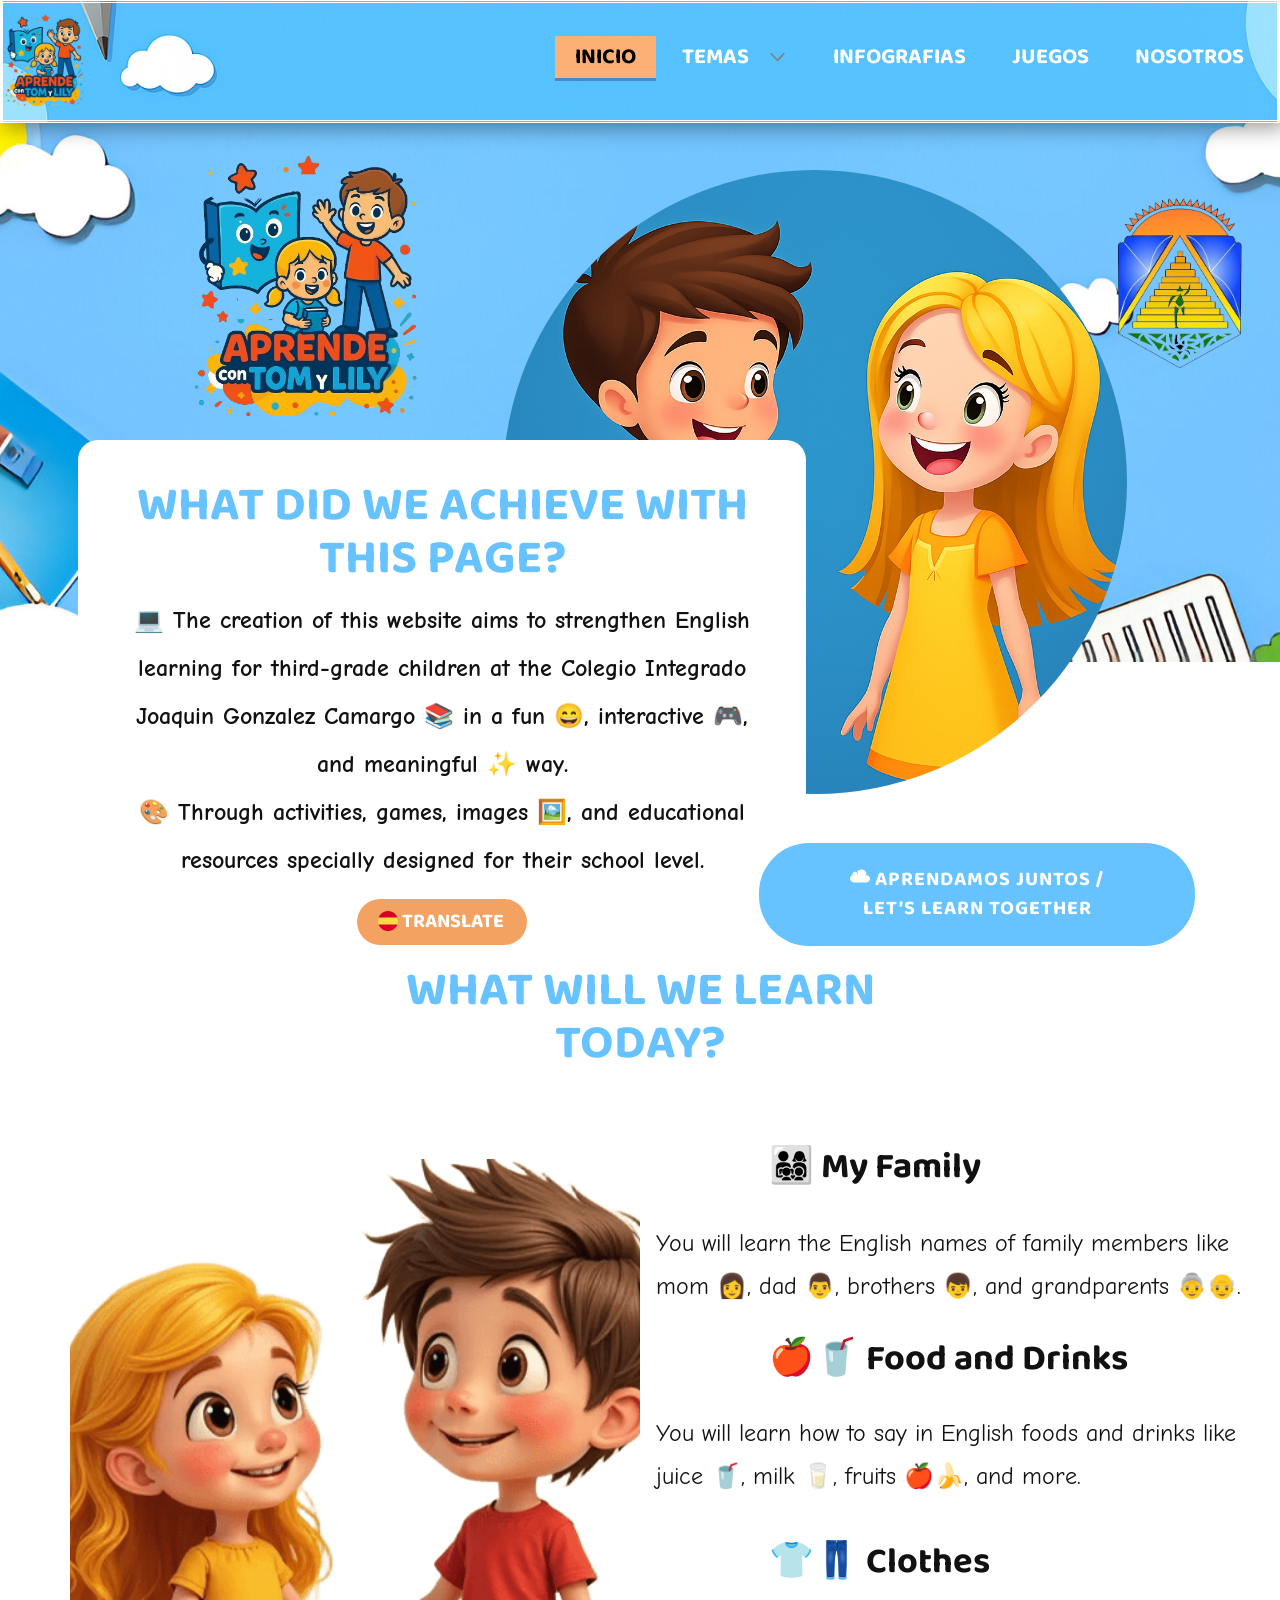
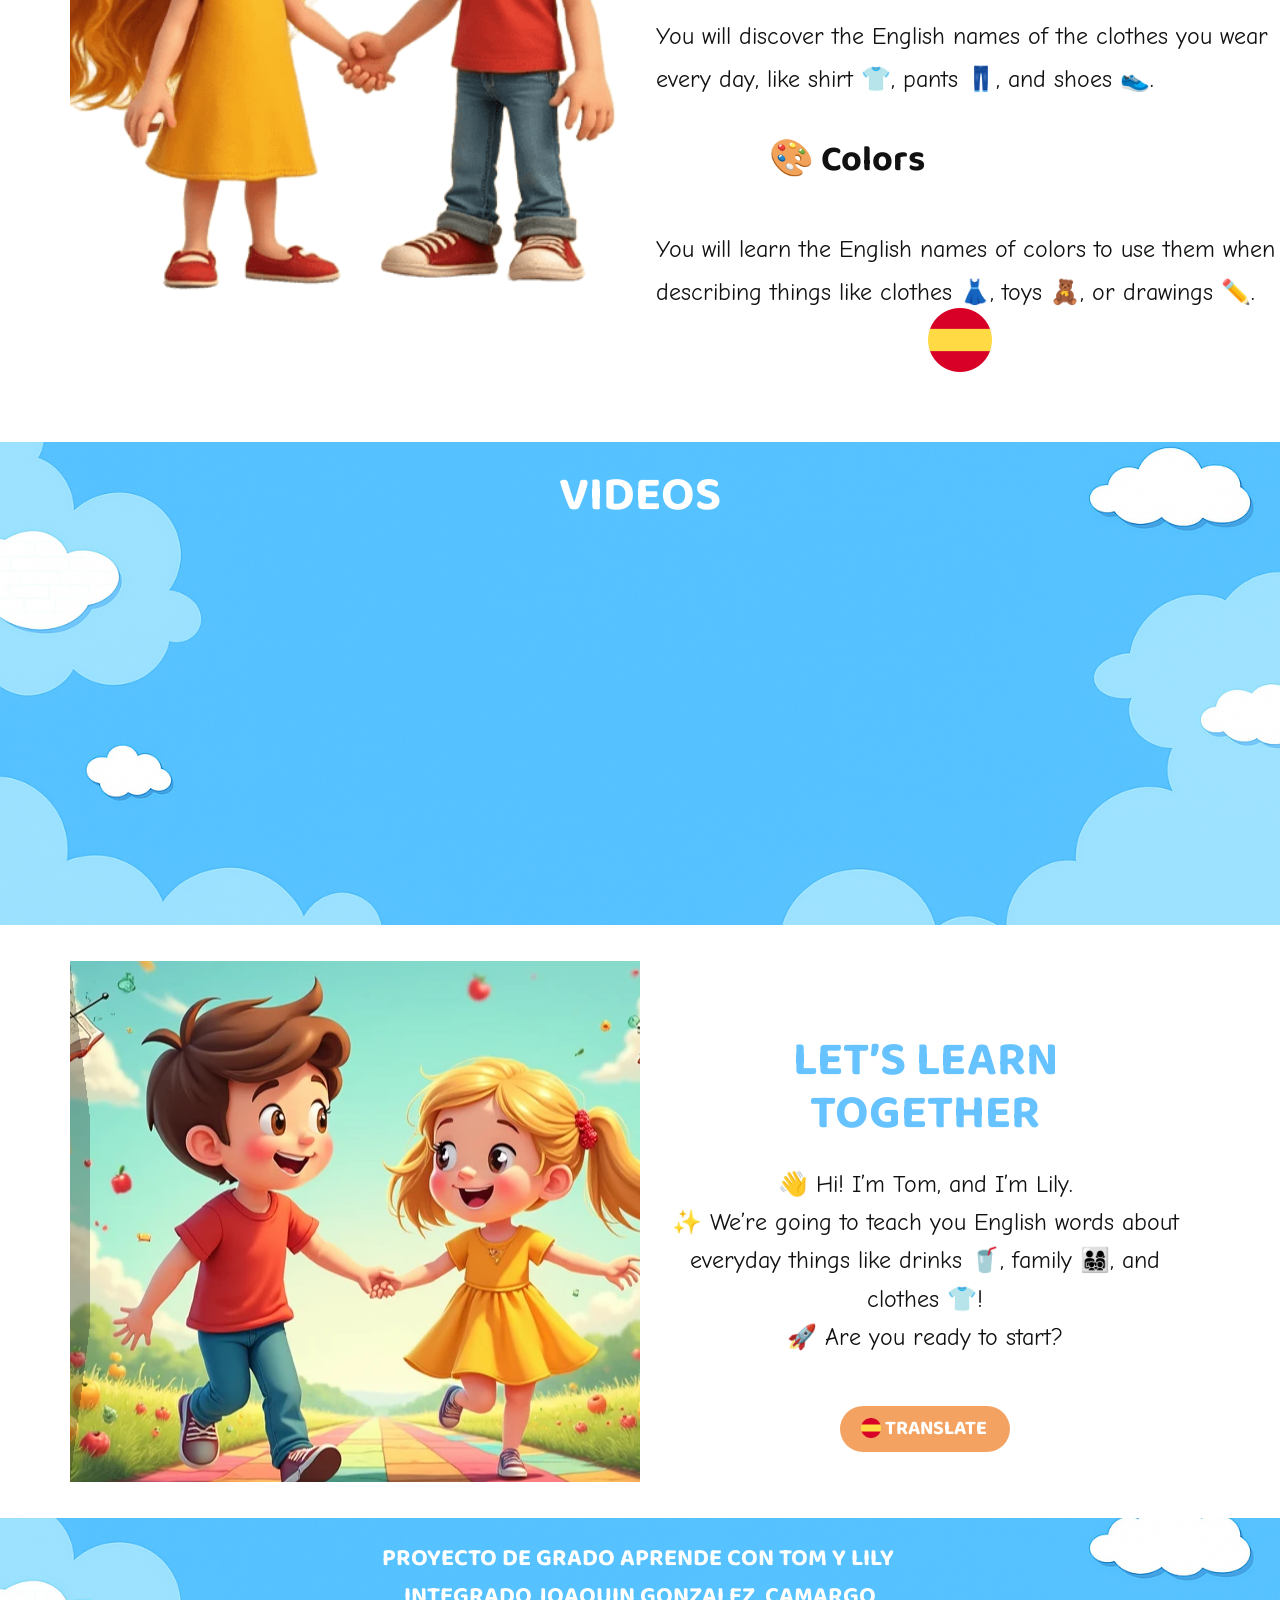
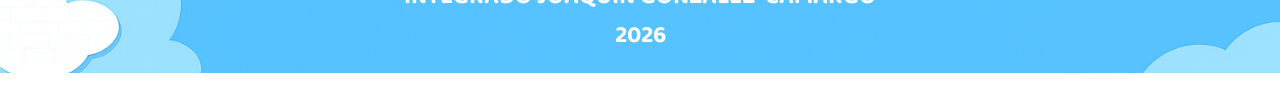
<file: index.html>
<!DOCTYPE html>
<html style="font-size: 16px;" lang="es-CO">

<head>
  <meta name="viewport" content="width=device-width, initial-scale=1.0">
  <meta charset="utf-8">
  <meta name="keywords" content="">
  <meta name="description" content="">
  <title>Inicio</title>
  <link rel="stylesheet" href="nicepage.css" media="screen">
  <link rel="stylesheet" href="index.css" media="screen">
  <script class="u-script" type="text/javascript" src="jquery.js" defer=""></script>
  <script class="u-script" type="text/javascript" src="nicepage.js" defer=""></script>









  <link id="u-page-google-font" rel="stylesheet"
    href="https://fonts.googleapis.com/css2?display=swap&amp;family=Baloo+2:wght@400;500;600;700;800&amp;family=Comic+Neue:ital,wght@0,300;0,400;0,700;1,300;1,400;1,700&amp;family=Fredoka:wght@300;400;500;600;700">
  <script type="application/ld+json">{
		"@context": "http://schema.org",
		"@type": "Organization",
		"name": "Tom y Lily 1",
		"url": "/",
		"logo": "images/logo.png"
}</script>
  <meta name="theme-color" content="#478ac9">
  <meta property="og:title" content="Inicio">
  <meta property="og:description" content="">
  <meta property="og:type" content="website">
  <link rel="canonical" href="/">
  <meta data-intl-tel-input-cdn-path="intlTelInput/">
</head>

<body data-home-page="https://tom-y-lily-1-6.nicepage.io/Inicio.html?version=b174aa09-7e13-41a6-55a5-c840bcfb5f16"
  data-home-page-title="Inicio" data-path-to-root="./" data-include-products="false"
  class="u-body u-clearfix u-overlap u-xxl-mode" data-lang="es">
  <header class="u-border-3 u-border-white u-box-shadow u-clearfix u-header u-image u-sticky u-header" id="sec-ee45"
    data-animation-name="" data-animation-duration="0" data-animation-delay="0" data-animation-direction=""><a
      href="./#sec-a640" data-page-id="1099517345" class="u-image u-logo u-image-1" data-image-width="408"
      data-image-height="612" data-lang-es="1099517345#sec-a640">
      <img src="images/logo.png" class="u-logo-image u-logo-image-1">
    </a>
    <nav class="u-dropdown-icon u-menu u-menu-dropdown u-offcanvas u-menu-1" role="navigation"
      data-responsive-from="MD">
      <div class="menu-collapse u-custom-font"
        style="font-size: 1.375rem; letter-spacing: 0px; font-family: &quot;Baloo 2&quot;; font-weight: 700; text-transform: uppercase;">
        <a class="u-button-style u-custom-active-border-color u-custom-active-color u-custom-border u-custom-border-color u-custom-borders u-custom-color u-custom-hover-border-color u-custom-hover-color u-custom-left-right-menu-spacing u-custom-padding-bottom u-custom-text-active-color u-custom-text-color u-custom-text-decoration u-custom-text-hover-color u-custom-text-shadow u-custom-text-shadow-blur u-custom-text-shadow-color u-custom-text-shadow-transparency u-custom-text-shadow-x u-custom-text-shadow-y u-custom-top-bottom-menu-spacing u-hamburger-link u-nav-link u-text-active-palette-1-base u-text-hover-palette-2-base u-hamburger-link-1"
          href="#" tabindex="-1" aria-label="Open menu" aria-controls="f4fc">
          <svg class="u-svg-link" viewBox="0 0 24 24">
            <use xlink:href="#menu-hamburger"></use>
          </svg>
          <svg class="u-svg-content" version="1.1" id="menu-hamburger" viewBox="0 0 16 16" x="0px" y="0px"
            xmlns:xlink="http://www.w3.org/1999/xlink" xmlns="http://www.w3.org/2000/svg">
            <g>
              <rect y="1" width="16" height="2"></rect>
              <rect y="7" width="16" height="2"></rect>
              <rect y="13" width="16" height="2"></rect>
            </g>
          </svg>
        </a>
      </div>
      <div class="u-custom-menu u-nav-container">
        <ul class="u-custom-font u-nav u-spacing-2 u-unstyled u-nav-1" role="menubar">
          <li role="none" class="u-nav-item"><a role="menuitem"
              class="u-active-custom-color-5 u-border-3 u-border-active-palette-1-base u-border-hover-palette-1-light-1 u-border-no-left u-border-no-right u-border-no-top u-button-style u-hover-custom-color-8 u-nav-link u-text-active-black u-text-hover-black u-text-white u-nav-link-2"
              href="index.html" data-page-id="1099517345"
              data-lang-es="{&quot;content&quot;:&quot;Inicio&quot;,&quot;href&quot;:&quot;1099517345#sec-a640&quot;}">Inicio</a>
          </li>
          <li role="none" class="u-nav-item"><a role="menuitem"
              class="u-active-custom-color-5 u-border-3 u-border-active-palette-1-base u-border-hover-palette-1-light-1 u-border-no-left u-border-no-right u-border-no-top u-button-style u-hover-custom-color-8 u-nav-link u-text-active-black u-text-hover-black u-text-white u-nav-link-2"
              href="#" data-lang-es="{&quot;content&quot;:&quot;Temas&quot;,&quot;href&quot;:&quot;#&quot;}">Temas</a>
            <div class="u-nav-popup">
              <ul role="menu" class="u-border-1 u-border-grey-30 u-h-spacing-16 u-nav u-unstyled u-v-spacing-10 u-nav-2"
                aria-label="Temas menu">
                <li role="none" class="u-nav-item"><a role="menuitem"
                    class="u-active-custom-color-5 u-button-style u-hover-custom-color-5 u-nav-link u-text-active-palette-1-dark-2 u-text-black u-text-hover-white u-white"
                    href="My-family.html"
                    data-lang-es="{&quot;content&quot;:&quot;My Family&quot;,&quot;href&quot;:&quot;/My-family.html&quot;}">My
                    Family</a>
                </li>
                <li role="none" class="u-nav-item"><a role="menuitem"
                    class="u-active-custom-color-5 u-button-style u-hover-custom-color-5 u-nav-link u-text-active-palette-1-dark-2 u-text-black u-text-hover-white u-white"
                    href="Food-And-Drinks.html" data-lang-es="{&quot;content&quot;:&quot;Food and Drinks&quot;}">Food
                    and Drinks</a>
                </li>
                <li role="none" class="u-nav-item"><a role="menuitem"
                    class="u-active-custom-color-5 u-button-style u-hover-custom-color-5 u-nav-link u-text-active-palette-1-dark-2 u-text-black u-text-hover-white u-white"
                    href="Clothes.html" data-lang-es="{&quot;content&quot;:&quot;Clothes&quot;}">Clothes</a>
                </li>
              </ul>
            </div>
          </li>
          <li role="none" class="u-nav-item"><a role="menuitem"
              class="u-active-custom-color-5 u-border-3 u-border-active-palette-1-base u-border-hover-palette-1-light-1 u-border-no-left u-border-no-right u-border-no-top u-button-style u-hover-custom-color-8 u-nav-link u-text-active-black u-text-hover-black u-text-white u-nav-link-2"
              href="Infografias.html"
              data-lang-es="{&quot;content&quot;:&quot;Infografias&quot;,&quot;href&quot;:&quot;/Infografias.html&quot;}">Infografias</a>
          </li>
          <li role="none" class="u-nav-item"><a role="menuitem"
              class="u-active-custom-color-5 u-border-3 u-border-active-palette-1-base u-border-hover-palette-1-light-1 u-border-no-left u-border-no-right u-border-no-top u-button-style u-hover-custom-color-8 u-nav-link u-text-active-black u-text-hover-black u-text-white u-nav-link-2"
              href="Juegos.html"
              data-lang-es="{&quot;content&quot;:&quot;Juegos&quot;,&quot;href&quot;:&quot;#&quot;}">Juegos</a>
          </li>
          <li role="none" class="u-nav-item"><a role="menuitem"
              class="u-active-custom-color-5 u-border-3 u-border-active-palette-1-base u-border-hover-palette-1-light-1 u-border-no-left u-border-no-right u-border-no-top u-button-style u-hover-custom-color-8 u-nav-link u-text-active-black u-text-hover-black u-text-white u-nav-link-2"
              href="Nosotros.html"
              data-lang-es="{&quot;content&quot;:&quot;Nosotros&quot;,&quot;href&quot;:&quot;/Nosotros.html&quot;}">Nosotros</a>
          </li>
        </ul>
      </div>
      <div class="u-custom-menu u-nav-container-collapse" id="f4fc" role="region" aria-label="Menu panel">
        <div class="u-black u-container-style u-inner-container-layout u-opacity u-opacity-95 u-sidenav">
          <div class="u-inner-container-layout u-sidenav-overflow">
            <div class="u-menu-close" tabindex="-1" aria-label="Close menu"></div>
            <ul class="u-align-center u-nav u-popupmenu-items u-unstyled u-nav-3" role="menubar">
              <li role="none" class="u-nav-item"><a role="menuitem" class="u-button-style u-nav-link" href="./#sec-a640"
                  data-page-id="1099517345"
                  data-lang-es="{&quot;content&quot;:&quot;Inicio&quot;,&quot;href&quot;:&quot;1099517345#sec-a640&quot;}">Inicio</a>
              </li>
              <li role="none" class="u-nav-item"><a role="menuitem" class="u-button-style u-nav-link" href="#"
                  data-lang-es="{&quot;content&quot;:&quot;Temas&quot;,&quot;href&quot;:&quot;#&quot;}">Temas</a>
                <div class="u-nav-popup">
                  <ul role="menu"
                    class="u-border-1 u-border-grey-30 u-h-spacing-16 u-nav u-unstyled u-v-spacing-10 u-nav-4"
                    aria-label="Temas menu">
                    <li role="none" class="u-nav-item"><a role="menuitem" class="u-button-style u-nav-link"
                        href="My-family.html"
                        data-lang-es="{&quot;content&quot;:&quot;My Family&quot;,&quot;href&quot;:&quot;/My-family.html&quot;}">My
                        Family</a>
                    </li>
                    <li role="none" class="u-nav-item"><a role="menuitem" class="u-button-style u-nav-link"
                        href="Food-And-Drinks.html"
                        data-lang-es="{&quot;content&quot;:&quot;Food and Drinks&quot;}">Food and Drinks</a>
                    </li>
                    <li role="none" class="u-nav-item"><a role="menuitem" class="u-button-style u-nav-link"
                        href="Clothes.html" data-lang-es="{&quot;content&quot;:&quot;Clothes&quot;}">Clothes</a>
                    </li>
                  </ul>
                </div>
              </li>
              <li role="none" class="u-nav-item"><a role="menuitem" class="u-button-style u-nav-link"
                  href="Infografias.html"
                  data-lang-es="{&quot;content&quot;:&quot;Infografias&quot;,&quot;href&quot;:&quot;/Infografias.html&quot;}">Infografias</a>
              </li>
              <li role="none" class="u-nav-item"><a role="menuitem" class="u-button-style u-nav-link" href="Juegos.html"
                  data-lang-es="{&quot;content&quot;:&quot;Juegos&quot;,&quot;href&quot;:&quot;#&quot;}">Juegos</a>
              </li>
              <li role="none" class="u-nav-item"><a role="menuitem" class="u-button-style u-nav-link"
                  href="Nosotros.html"
                  data-lang-es="{&quot;content&quot;:&quot;Nosotros&quot;,&quot;href&quot;:&quot;/Nosotros.html&quot;}">Nosotros</a>
              </li>
            </ul>
          </div>
        </div>
        <div class="u-black u-menu-overlay u-opacity u-opacity-70"></div>
      </div>
      <style class="menu-style">
        @media (max-width: 939px) {
          [data-responsive-from="MD"] .u-nav-container {
            display: none;
          }

          [data-responsive-from="MD"] .menu-collapse {
            display: block;
          }
        }
      </style>
    </nav>
    <style class="u-sticky-style" data-style-id="108c">
      .u-sticky-fixed.u-sticky-108c,
      .u-body.u-sticky-fixed .u-sticky-108c {
        box-shadow: 0px 2px 8px 0px rgba(128, 128, 128, 1) !important
      }

      .u-sticky-fixed.u-sticky-108c:before,
      .u-body.u-sticky-fixed .u-sticky-108c:before {
        borders: top right bottom left !important;
        border-style: double !important
      }
    </style>
  </header>
  <section class="u-clearfix u-section-1" id="sec-a640">
    <div class="u-container-style u-expanded-width u-gradient u-group u-image u-shape-rectangle u-image-1">
      <div class="u-container-layout u-container-layout-1">
        <img class="u-image u-image-default u-image-2" src="images/logo.png" alt="" data-image-width="408"
          data-image-height="612">
        <div class="u-align-left u-image u-image-circle u-preserve-proportions u-image-3" data-image-width="1024"
          data-image-height="1536"></div>
        <div
          class="u-align-left u-container-align-left u-container-align-left-xl u-container-align-left-xxl u-container-style u-group u-radius-20 u-shape-round u-white u-group-2">
          <div class="u-container-layout u-container-layout-2">
            <h2 class="u-align-center u-custom-font u-text u-text-color-var u-text-1"> WHAT DID WE ACHIEVE WITH THIS
              PAGE?</h2>
            <p class="u-align-center u-custom-font u-text u-text-2"> 💻 The creation of this website aims to strengthen
              English learning for third-grade children at the Colegio Integrado Joaquin Gonzalez Camargo 📚 in a fun
              😄, interactive 🎮, and meaningful ✨ way.<br> 🎨 Through activities, games, images 🖼️, and educational
              resources specially designed for their school level.
            </p>
            <a href="#sec-745e"
              class="u-border-none u-btn u-btn-round u-button-style u-custom-color-2 u-custom-font u-dialog-link u-hover-custom-color-3 u-radius u-btn-1"><span
                class="u-file-icon u-icon"><img src="images/197593.png" alt=""></span>&nbsp;TRANSLATE
            </a>
          </div>
        </div>
        <img class="u-image u-image-contain u-image-default u-preserve-proportions u-image-4"
          src="images/LOGOINTEGRADOJGC.png" alt="" data-image-width="447" data-image-height="447">
      </div>
    </div>
    <a href="./#sec-43c8" data-page-id="1099517345"
      class="u-active-custom-color-5 u-btn u-btn-round u-button-style u-custom-color-3 u-custom-font u-hover-custom-color-4 u-radius u-btn-2"><span
        class="u-icon"><svg class="u-svg-content" viewBox="0 0 56 56" x="0px" y="0px" style="width: 1em; height: 1em;">
          <path d="M25,46H10.845C4.865,46,0,41.135,0,35.154C0,31,2.705,26.688,6.433,24.901L7,24.63V24c0-0.127,0.008-0.256,0.015-0.386
	l0.009-0.16l-0.012-0.21C7.006,23.163,7,23.082,7,23c0-3.859,3.141-7,7-7c0.309,0,0.614,0.027,0.917,0.067
	c0.078,0.01,0.156,0.023,0.233,0.036c0.267,0.044,0.53,0.102,0.789,0.177c0.035,0.01,0.071,0.017,0.106,0.027
	c0.285,0.087,0.563,0.197,0.835,0.321c0.071,0.032,0.14,0.067,0.21,0.101c0.24,0.119,0.475,0.249,0.702,0.396
	C19.719,18.373,21,20.538,21,23c0,0.553,0.447,1,1,1s1-0.447,1-1c0-2.754-1.246-5.219-3.2-6.871C22.667,12.379,27.388,10,32.085,10
	c7.745,0,14.177,6.135,14.848,13.888c-1.022-0.072-2.552-0.109-4.083,0.124c-0.546,0.083-0.921,0.593-0.838,1.139
	c0.075,0.495,0.501,0.85,0.987,0.85c0.05,0,0.101-0.004,0.151-0.012c2.227-0.337,4.548-0.021,4.684-0.002
	C52.49,26.872,56,31.161,56,35.972C56,41.501,51.501,46,45.972,46H33H25z"></path>
        </svg></span>&nbsp;APRENDAMOS JUNTOS /<br>Let’s learn together
    </a>
  </section>
  <section
    class="u-align-center u-clearfix u-container-align-center u-container-align-center-lg u-container-align-center-md u-container-align-center-xl u-container-align-center-xxl u-valign-middle-lg u-section-2"
    id="sec-66f4">
    <div class="data-layout-selected u-clearfix u-expanded-width u-gutter-0 u-layout-wrap u-layout-wrap-1">
      <div class="u-layout">
        <div class="u-layout-row">
          <div
            class="u-align-center u-container-align-center u-container-align-center-lg u-container-align-center-md u-container-align-center-xl u-container-align-center-xxl u-container-style u-layout-cell u-size-30 u-layout-cell-1">
            <div class="u-container-layout u-container-layout-1">
              <img class="custom-expanded u-image u-image-1" src="images/saludo1.png" data-image-width="1024"
                data-image-height="592">
            </div>
          </div>
          <div class="u-container-style u-layout-cell u-size-30 u-layout-cell-2">
            <div class="u-container-layout u-valign-bottom-md u-container-layout-2">
              <div class="u-align-center u-color-var u-container-align-center u-container-style u-group u-group-1"
                data-animation-name="rollIn" data-animation-duration="2000" data-animation-direction="">
                <div class="u-container-layout u-valign-middle-md u-valign-middle-xl u-valign-middle-xs">
                  <h2 class="u-custom-font u-text u-text-default u-text-white u-text-1">01</h2>
                </div>
              </div>
              <h2
                class="u-align-center-xs u-align-left-lg u-align-left-md u-align-left-sm u-align-left-xl u-align-left-xxl u-custom-font u-text u-text-2">
                👨‍👩‍👧‍👦 My Family</h2>
              <p
                class="u-align-center-xs u-align-left-lg u-align-left-md u-align-left-sm u-align-left-xl u-align-left-xxl u-custom-font u-text u-text-3">
                You will learn the English names of family members like mom 👩, dad 👨, brothers 👦, and grandparents
                👵👴.</p>
              <div class="u-align-center u-color-var u-container-align-center u-container-style u-group u-group-2"
                data-animation-name="rollIn" data-animation-duration="2000" data-animation-direction="">
                <div class="u-container-layout">
                  <h2 class="u-custom-font u-text u-text-default u-text-white u-text-4">02</h2>
                </div>
              </div>
              <h2
                class="u-align-center-xs u-align-left-lg u-align-left-md u-align-left-sm u-align-left-xl u-align-left-xxl u-custom-font u-text u-text-5">
                🍎🥤 Food and Drinks</h2>
              <p
                class="u-align-center-xs u-align-left-lg u-align-left-md u-align-left-sm u-align-left-xl u-align-left-xxl u-custom-font u-text u-text-6">
                You will learn how to say in English foods and drinks like juice 🥤, milk 🥛, fruits 🍎🍌, and more.</p>
              <div class="u-align-center u-color-var u-container-align-center u-container-style u-group u-group-3"
                data-animation-name="rollIn" data-animation-duration="2000" data-animation-direction="">
                <div class="u-container-layout">
                  <h2 class="u-custom-font u-text u-text-body-alt-color u-text-default u-text-7">03</h2>
                </div>
              </div>
              <h2
                class="u-align-center-xs u-align-left-lg u-align-left-md u-align-left-sm u-align-left-xl u-align-left-xxl u-custom-font u-text u-text-8">
                👕👖 Clothes</h2>
              <p
                class="u-align-center-xs u-align-left-lg u-align-left-md u-align-left-sm u-align-left-xl u-align-left-xxl u-custom-font u-text u-text-9">
                You will discover the English names of the clothes you wear every day, like shirt 👕, pants 👖, and
                shoes 👟.</p>
              <div class="u-align-center u-color-var u-container-align-center u-container-style u-group u-group-4"
                data-animation-name="rollIn" data-animation-duration="2000" data-animation-direction="">
                <div class="u-container-layout">
                  <h2 class="u-custom-font u-text u-text-body-alt-color u-text-default u-text-10">04</h2>
                </div>
              </div>
              <h2
                class="u-align-center-xs u-align-left-lg u-align-left-md u-align-left-sm u-align-left-xl u-align-left-xxl u-custom-font u-text u-text-11">
                🎨 Colors</h2>
              <p
                class="u-align-center-xs u-align-left-lg u-align-left-md u-align-left-sm u-align-left-xl u-align-left-xxl u-custom-font u-text u-text-12">
                You will learn the English names of colors to use them when describing things like clothes 👗, toys 🧸,
                or drawings ✏️.</p><span class="u-dialog-link u-file-icon u-icon u-icon-1" data-href="#sec-e531"><img
                  src="images/197593.png" alt=""></span>
            </div>
          </div>
        </div>
      </div>
    </div>
    <h2 class="u-custom-font u-text u-text-custom-color-3 u-text-13"> WHAT WILL WE LEARN TODAY?</h2>
  </section>
  <section class="u-clearfix u-gradient u-image u-section-3" id="sec-b25d">
    <div class="u-clearfix u-sheet u-valign-middle-md u-valign-middle-xs u-sheet-1">
      <h2 class="u-custom-font u-text u-text-default u-text-white u-text-1"> VIDEOS</h2>
      <div
        class="data-layout-selected u-clearfix u-expanded-width-lg u-expanded-width-md u-expanded-width-sm u-expanded-width-xs u-gutter-30 u-layout-wrap u-layout-wrap-1">
        <div class="u-layout">
          <div class="u-layout-row">
            <div
              class="u-align-left u-container-align-left u-container-style u-layout-cell u-left-cell u-size-30 u-layout-cell-1">
              <div class="u-container-layout u-container-layout-1">
                <div class="u-align-left u-expanded u-video u-video-contain">
                  <div class="embed-responsive embed-responsive-1">
                    <iframe style="position: absolute;top: 0;left: 0;width: 100%;height: 100%;"
                      class="embed-responsive-item"
                      src="https://www.youtube.com/embed/5IUhK5jGN5E?mute=0&amp;showinfo=0&amp;controls=1&amp;start=0"
                      frameborder="0" allowfullscreen=""></iframe>
                  </div>
                </div>
              </div>
            </div>
            <div class="u-align-left u-container-align-left u-container-style u-layout-cell u-size-30 u-layout-cell-2">
              <div class="u-container-layout u-container-layout-2">
                <div class="u-align-left u-expanded u-video u-video-contain">
                  <div class="embed-responsive embed-responsive-2">
                    <iframe style="position: absolute;top: 0;left: 0;width: 100%;height: 100%;"
                      class="embed-responsive-item"
                      src="https://www.youtube.com/embed/GWElwZGZaLo?mute=0&amp;showinfo=0&amp;controls=1&amp;start=0"
                      frameborder="0" allowfullscreen=""></iframe>
                  </div>
                </div>
              </div>
            </div>
          </div>
        </div>
      </div>
    </div>
  </section>
  <section class="u-clearfix u-section-4" id="sec-43c8">
    <div
      class="u-clearfix u-sheet u-valign-bottom-md u-valign-middle-lg u-valign-middle-xl u-valign-middle-xxl u-sheet-1">
      <div
        class="data-layout-selected u-clearfix u-expanded-width-lg u-expanded-width-md u-expanded-width-sm u-expanded-width-xl u-expanded-width-xs u-layout-wrap u-layout-wrap-1">
        <div class="u-layout">
          <div class="u-layout-row">
            <div
              class="u-container-align-center u-container-style u-effect-wobble-left u-hover-box u-layout-cell u-size-30 u-layout-cell-1"
              data-image-width="1024" data-image-height="1024">
              <div class="u-background-effect u-expanded">
                <div class="u-background-effect-image u-expanded u-image u-image-1" data-image-width="1024"
                  data-image-height="1024"></div>
              </div>
              <div class="u-back-slide u-container-layout u-valign-middle u-container-layout-1" data-image-width="1024"
                data-image-height="592"></div>
              <div class="u-black u-container-layout u-opacity u-opacity-25 u-over-slide u-container-layout-2"></div>
            </div>
            <div
              class="u-align-center u-container-align-center u-container-style u-layout-cell u-size-30 u-layout-cell-2">
              <div class="u-container-layout u-container-layout-3">
                <h2 class="u-custom-font u-text u-text-custom-color-3 u-text-1"> LET’S LEARN TOGETHER</h2>
                <p class="u-custom-font u-text u-text-2"> 👋 Hi! I’m Tom, and I’m Lily.<br> ✨ We’re going to teach you
                  English words about everyday things like drinks 🥤, family 👨‍👩‍👧‍👦, and clothes 👕!<br> 🚀 Are you
                  ready to start?
                </p>
                <a href="#sec-d0b3"
                  class="u-border-none u-btn u-btn-round u-button-style u-custom-color-2 u-custom-font u-dialog-link u-hover-custom-color-3 u-radius u-btn-1"><span
                    class="u-file-icon u-icon"><img src="images/197593.png" alt=""></span>&nbsp;TRANSLATE
                </a>
              </div>
            </div>
          </div>
        </div>
      </div>
    </div>
  </section>
  <style class="u-overlap-style">
    .u-overlap:not(.u-sticky-scroll) .u-header {
      background-color: #ffffff !important
    }
  </style>








  <footer class="u-align-center u-clearfix u-container-align-center u-footer u-image u-footer" id="sec-370e">
    <div class="u-clearfix u-sheet u-valign-middle-lg u-valign-middle-sm u-valign-middle-xs u-sheet-1">
      <p class="u-custom-font u-small-text u-text u-text-body-alt-color u-text-variant u-text-1"
        data-lang-es="PROYECTO DE GRADO APRENDE CON TOM Y LILY&amp;nbsp;&lt;br&gt;COLEGIO INTEGRADO JOAQUIN GONZALEZ CAMARGO&lt;br&gt;2025&lt;br&gt;&lt;br&gt;">
        PROYECTO DE GRADO APRENDE CON TOM Y LILY&nbsp;<br>INTEGRADO JOAQUIN GONZALEZ&nbsp; CAMARGO<br>2026<br>
        <br>
      </p>
    </div>
  </footer><span
    style="height: 64px; width: 64px; margin-left: 0px; margin-right: auto; margin-top: 0px; background-image: none; right: 20px; bottom: 20px; padding: 15px"
    class="u-back-to-top u-border-2 u-border-custom-color-3 u-custom-color-2 u-icon u-icon-circle u-opacity u-opacity-85"
    data-href="#"><svg class="u-svg-link" preserveAspectRatio="xMidYMin slice" viewBox="0 0 551.13 551.13">
      <use xmlns:xlink="http://www.w3.org/1999/xlink" xlink:href="#svg-1d98"></use>
    </svg><svg class="u-svg-content" enable-background="new 0 0 551.13 551.13" viewBox="0 0 551.13 551.13"
      xmlns="http://www.w3.org/2000/svg" id="svg-1d98">
      <path d="m275.565 189.451 223.897 223.897h51.668l-275.565-275.565-275.565 275.565h51.668z"></path>
    </svg></span>
  <section
    class="u-align-center u-black u-clearfix u-container-align-center u-container-style u-dialog-block u-opacity u-opacity-70 u-valign-middle-lg u-valign-middle-md u-valign-middle-sm u-valign-middle-xl u-valign-middle-xs u-dialog-section-14"
    id="sec-745e">
    <div class="u-align-center u-container-align-center u-container-style u-dialog u-white u-dialog-1">
      <div
        class="u-container-layout u-valign-top-lg u-valign-top-md u-valign-top-sm u-valign-top-xl u-valign-top-xs u-container-layout-1">
        <img alt="" class="u-expanded-width u-image u-image-default u-image-1" data-image-width="1024"
          data-image-height="1024" src="images/tomiii.jpg">
        <h3 class="u-custom-font u-text u-text-custom-color-3 u-text-default u-text-1"> ¿QUÉ LOGRAMOS CON ESTA PÁGINA?
        </h3>
        <p class="u-align-center u-custom-font u-text u-text-2"> 💻 La creación de esta página web tiene como fin
          fortalecer el aprendizaje del inglés en los niños de tercer grado del Colegio Integrado Joaquin Gonzalez
          Camargo 📚 de una forma divertida 😄, interactiva 🎮 y significativa ✨.<br> 🎨 A través de actividades,
          juegos, imágenes 🖼️ y recursos educativos diseñados especialmente para su nivel escolar.
        </p>
      </div>
      <button
        class="u-border-2 u-border-custom-color-1 u-dialog-close-button u-icon u-icon-circle u-text-black u-icon-1"><svg
          class="u-svg-link" preserveAspectRatio="xMidYMin slice" viewBox="0 0 16 16" style="">
          <use xmlns:xlink="http://www.w3.org/1999/xlink" xlink:href="#svg-6e8b"></use>
        </svg><svg xmlns="http://www.w3.org/2000/svg" xmlns:xlink="http://www.w3.org/1999/xlink" version="1.1"
          xml:space="preserve" class="u-svg-content" viewBox="0 0 16 16" x="0px" y="0px" id="svg-6e8b">
          <rect x="7" y="0" transform="matrix(0.7071 -0.7071 0.7071 0.7071 -3.3138 8.0002)" width="2" height="16">
          </rect>
          <rect x="0" y="7" transform="matrix(0.7071 -0.7071 0.7071 0.7071 -3.3138 8.0002)" width="16" height="2">
          </rect>
        </svg></button>
    </div>
  </section>
  <style>
    .u-dialog-section-14 .u-dialog-1 {
      width: 572px;
      min-height: 534px;
      height: auto;
      margin: 132px auto 60px;
    }

    .u-dialog-section-14 .u-container-layout-1 {
      padding: 0 0 18px;
    }

    .u-dialog-section-14 .u-image-1 {
      height: 214px;
      margin-top: 0;
      margin-bottom: 0;
      object-position: 50% 54%;
    }

    .u-dialog-section-14 .u-text-1 {
      font-weight: 700;
      margin: 19px auto 0;
    }

    .u-dialog-section-14 .u-text-2 {
      font-size: 1.25rem;
      margin: 0 9px;
    }

    .u-dialog-section-14 .u-icon-1 {
      width: 31px;
      height: 31px;
      background-image: none;
      left: auto;
      top: 20px;
      position: absolute;
      right: 20px;
      padding: 7px;
    }

    @media (max-width: 1399px) {
      .u-dialog-section-14 .u-dialog-1 {
        width: 572px;
      }

      .u-dialog-section-14 .u-image-1 {
        height: 193px;
      }

      .u-dialog-section-14 .u-text-2 {
        margin-top: 0;
      }
    }

    @media (max-width: 1199px) {
      .u-dialog-section-14 .u-image-1 {
        height: 214px;
      }
    }

    @media (max-width: 991px) {
      .u-dialog-section-14 .u-container-layout-1 {
        padding-top: 70px;
      }
    }

    @media (max-width: 767px) {
      .u-dialog-section-14 .u-dialog-1 {
        width: 540px;
        min-height: 514px;
      }

      .u-dialog-section-14 .u-container-layout-1 {
        padding-top: 65px;
        padding-left: 30px;
        padding-right: 30px;
      }

      .u-dialog-section-14 .u-text-2 {
        margin-left: 0;
        margin-right: 0;
        font-size: 1.1111111111111112rem;
      }
    }

    @media (max-width: 575px) {
      .u-dialog-section-14 .u-dialog-1 {
        width: 340px;
        min-height: 503px;
      }

      .u-dialog-section-14 .u-container-layout-1 {
        padding-left: 25px;
        padding-right: 25px;
      }
    }
  </style>
  <section
    class="u-align-center u-black u-clearfix u-container-align-center u-container-style u-dialog-block u-opacity u-opacity-70 u-valign-middle-lg u-valign-middle-md u-valign-middle-sm u-valign-middle-xl u-valign-middle-xs u-dialog-section-15"
    id="sec-e531">
    <div class="u-align-center u-container-align-center u-container-style u-dialog u-white u-dialog-1">
      <div
        class="u-container-layout u-valign-bottom-xxl u-valign-top-lg u-valign-top-md u-valign-top-sm u-valign-top-xl u-valign-top-xs u-container-layout-1">
        <img alt="" class="u-expanded-width u-image u-image-default u-image-1" data-image-width="1024"
          data-image-height="592" src="images/saludo1.png">
        <h3 class="u-custom-font u-text u-text-custom-color-3 u-text-default u-text-1"> ¿QUÉ APRENDEREMOS HOY?</h3>
        <p class="u-align-center u-custom-font u-text u-text-2"><span style="font-weight: 700;"> 👨‍👩‍👧‍👦 Mi
            Familia</span>
          <br> Aprenderás los nombres en inglés de los miembros de la familia como mamá 👩, papá 👨, hermanos 👦 y
          abuelos 👵👴.<br>
          <br><span style="font-weight: 700;">&nbsp;🍎🥤 Food and Drinks / Comida y Bebidas</span>
          <br> Conocerás cómo se dicen en inglés alimentos y bebidas como jugo 🥤, leche 🥛, frutas 🍎🍌 y
          más.&nbsp;<br>
          <br><span style="font-weight: 700;">👕👖 Clothes / Ropa</span>
          <br> Descubrirás los nombres en inglés de la ropa que usas cada día como camisa 👕, pantalón 👖 y zapatos
          👟.<br>&nbsp;<span style="font-weight: 700;">🎨 Colors / Colores</span>
          <br>
          <br>&nbsp;Aprenderás los colores en inglés para usarlos al describir cosas como ropa 👗, juguetes 🧸 o dibujos
          ✏️.&nbsp;
        </p>
      </div>
      <button
        class="u-border-2 u-border-custom-color-1 u-dialog-close-button u-icon u-icon-circle u-text-black u-icon-1"><svg
          class="u-svg-link" preserveAspectRatio="xMidYMin slice" viewBox="0 0 16 16" style="">
          <use xmlns:xlink="http://www.w3.org/1999/xlink" xlink:href="#svg-6e8b"></use>
        </svg><svg xmlns="http://www.w3.org/2000/svg" xmlns:xlink="http://www.w3.org/1999/xlink" version="1.1"
          xml:space="preserve" class="u-svg-content" viewBox="0 0 16 16" x="0px" y="0px" id="svg-6e8b">
          <rect x="7" y="0" transform="matrix(0.7071 -0.7071 0.7071 0.7071 -3.3138 8.0002)" width="2" height="16">
          </rect>
          <rect x="0" y="7" transform="matrix(0.7071 -0.7071 0.7071 0.7071 -3.3138 8.0002)" width="16" height="2">
          </rect>
        </svg></button>
    </div>
  </section>
  <style>
    .u-dialog-section-15 .u-dialog-1 {
      width: 523px;
      min-height: 691px;
      height: auto;
      margin: 132px auto 60px;
    }

    .u-dialog-section-15 .u-container-layout-1 {
      padding: 0;
    }

    .u-dialog-section-15 .u-image-1 {
      height: 167px;
      margin-top: 0;
      margin-bottom: 0;
      object-position: 50% 17.35%;
    }

    .u-dialog-section-15 .u-text-1 {
      font-weight: 700;
      margin: 9px 31px 0;
    }

    .u-dialog-section-15 .u-text-2 {
      font-size: 1.25rem;
      margin: 1px 9px 0;
    }

    .u-dialog-section-15 .u-icon-1 {
      width: 31px;
      height: 31px;
      background-image: none;
      left: auto;
      top: 20px;
      position: absolute;
      right: 20px;
      padding: 7px;
    }

    @media (max-width: 1399px) {
      .u-dialog-section-15 .u-image-1 {
        height: 193px;
      }

      .u-dialog-section-15 .u-text-1 {
        margin-left: 31px;
        margin-right: 31px;
      }

      .u-dialog-section-15 .u-text-2 {
        margin-left: 9px;
        margin-right: 9px;
      }
    }

    @media (max-width: 1199px) {
      .u-dialog-section-15 .u-image-1 {
        height: 167px;
      }
    }

    @media (max-width: 991px) {
      .u-dialog-section-15 .u-container-layout-1 {
        padding-top: 70px;
      }
    }

    @media (max-width: 767px) {
      .u-dialog-section-15 .u-dialog-1 {
        min-height: 514px;
      }

      .u-dialog-section-15 .u-container-layout-1 {
        padding-top: 65px;
        padding-left: 30px;
        padding-right: 30px;
      }

      .u-dialog-section-15 .u-text-2 {
        font-size: 1.1111111111111112rem;
      }
    }

    @media (max-width: 575px) {
      .u-dialog-section-15 .u-dialog-1 {
        width: 340px;
        min-height: 503px;
      }

      .u-dialog-section-15 .u-container-layout-1 {
        padding-left: 25px;
        padding-right: 25px;
      }

      .u-dialog-section-15 .u-text-2 {
        margin-left: 0;
        margin-right: 0;
      }
    }
  </style>
  <section
    class="u-align-center u-black u-clearfix u-container-align-center u-container-style u-dialog-block u-opacity u-opacity-70 u-valign-middle-lg u-valign-middle-md u-valign-middle-sm u-valign-middle-xl u-valign-middle-xs u-dialog-section-16"
    id="sec-d0b3">
    <div class="u-align-center u-container-style u-dialog u-white u-dialog-1">
      <div
        class="u-container-layout u-valign-top-lg u-valign-top-md u-valign-top-sm u-valign-top-xl u-valign-top-xs u-container-layout-1">
        <img alt="" class="u-expanded-width u-image u-image-default u-image-1" data-image-width="1024"
          data-image-height="592" src="images/princi.png">
        <h3 class="u-custom-font u-text u-text-custom-color-3 u-text-default u-text-1"> APRENDAMOS JUNTOS</h3>
        <p class="u-align-center u-custom-font u-text u-text-2"> 👋 ¡Hola! Soy Tom, y yo soy Lily.<br> ✨ ¡Vamos a
          enseñarte palabras en inglés sobre cosas de todos los días como bebidas 🥤, familia 👨‍👩‍👧‍👦 y ropa 👕!<br>
          🚀 ¿Listo para empezar?
        </p>
      </div>
      <button
        class="u-border-2 u-border-custom-color-1 u-dialog-close-button u-icon u-icon-circle u-text-black u-icon-1"><svg
          class="u-svg-link" preserveAspectRatio="xMidYMin slice" viewBox="0 0 16 16" style="">
          <use xmlns:xlink="http://www.w3.org/1999/xlink" xlink:href="#svg-6e8b"></use>
        </svg><svg xmlns="http://www.w3.org/2000/svg" xmlns:xlink="http://www.w3.org/1999/xlink" version="1.1"
          xml:space="preserve" class="u-svg-content" viewBox="0 0 16 16" x="0px" y="0px" id="svg-6e8b">
          <rect x="7" y="0" transform="matrix(0.7071 -0.7071 0.7071 0.7071 -3.3138 8.0002)" width="2" height="16">
          </rect>
          <rect x="0" y="7" transform="matrix(0.7071 -0.7071 0.7071 0.7071 -3.3138 8.0002)" width="16" height="2">
          </rect>
        </svg></button>
    </div>
  </section>
  <style>
    .u-dialog-section-16 .u-dialog-1 {
      width: 572px;
      min-height: 534px;
      height: auto;
      margin: 132px auto 60px;
    }

    .u-dialog-section-16 .u-container-layout-1 {
      padding: 0 0 18px;
    }

    .u-dialog-section-16 .u-image-1 {
      height: 214px;
      margin-top: 0;
      margin-bottom: 0;
      object-position: 50% 54%;
    }

    .u-dialog-section-16 .u-text-1 {
      font-weight: 700;
      margin: 19px auto 0;
    }

    .u-dialog-section-16 .u-text-2 {
      font-size: 1.25rem;
      margin: 0 9px;
    }

    .u-dialog-section-16 .u-icon-1 {
      width: 31px;
      height: 31px;
      background-image: none;
      left: auto;
      top: 20px;
      position: absolute;
      right: 20px;
      padding: 7px;
    }

    @media (max-width: 1399px) {
      .u-dialog-section-16 .u-dialog-1 {
        width: 572px;
      }

      .u-dialog-section-16 .u-image-1 {
        height: 193px;
      }

      .u-dialog-section-16 .u-text-2 {
        margin-top: 0;
      }
    }

    @media (max-width: 1199px) {
      .u-dialog-section-16 .u-image-1 {
        height: 214px;
      }
    }

    @media (max-width: 991px) {
      .u-dialog-section-16 .u-container-layout-1 {
        padding-top: 70px;
      }
    }

    @media (max-width: 767px) {
      .u-dialog-section-16 .u-dialog-1 {
        width: 540px;
        min-height: 514px;
      }

      .u-dialog-section-16 .u-container-layout-1 {
        padding-top: 65px;
        padding-left: 30px;
        padding-right: 30px;
      }

      .u-dialog-section-16 .u-text-2 {
        margin-left: 0;
        margin-right: 0;
        font-size: 1.1111111111111112rem;
      }
    }

    @media (max-width: 575px) {
      .u-dialog-section-16 .u-dialog-1 {
        width: 340px;
        min-height: 503px;
      }

      .u-dialog-section-16 .u-container-layout-1 {
        padding-left: 25px;
        padding-right: 25px;
      }
    }
  </style>
</body>

</html>
</file>
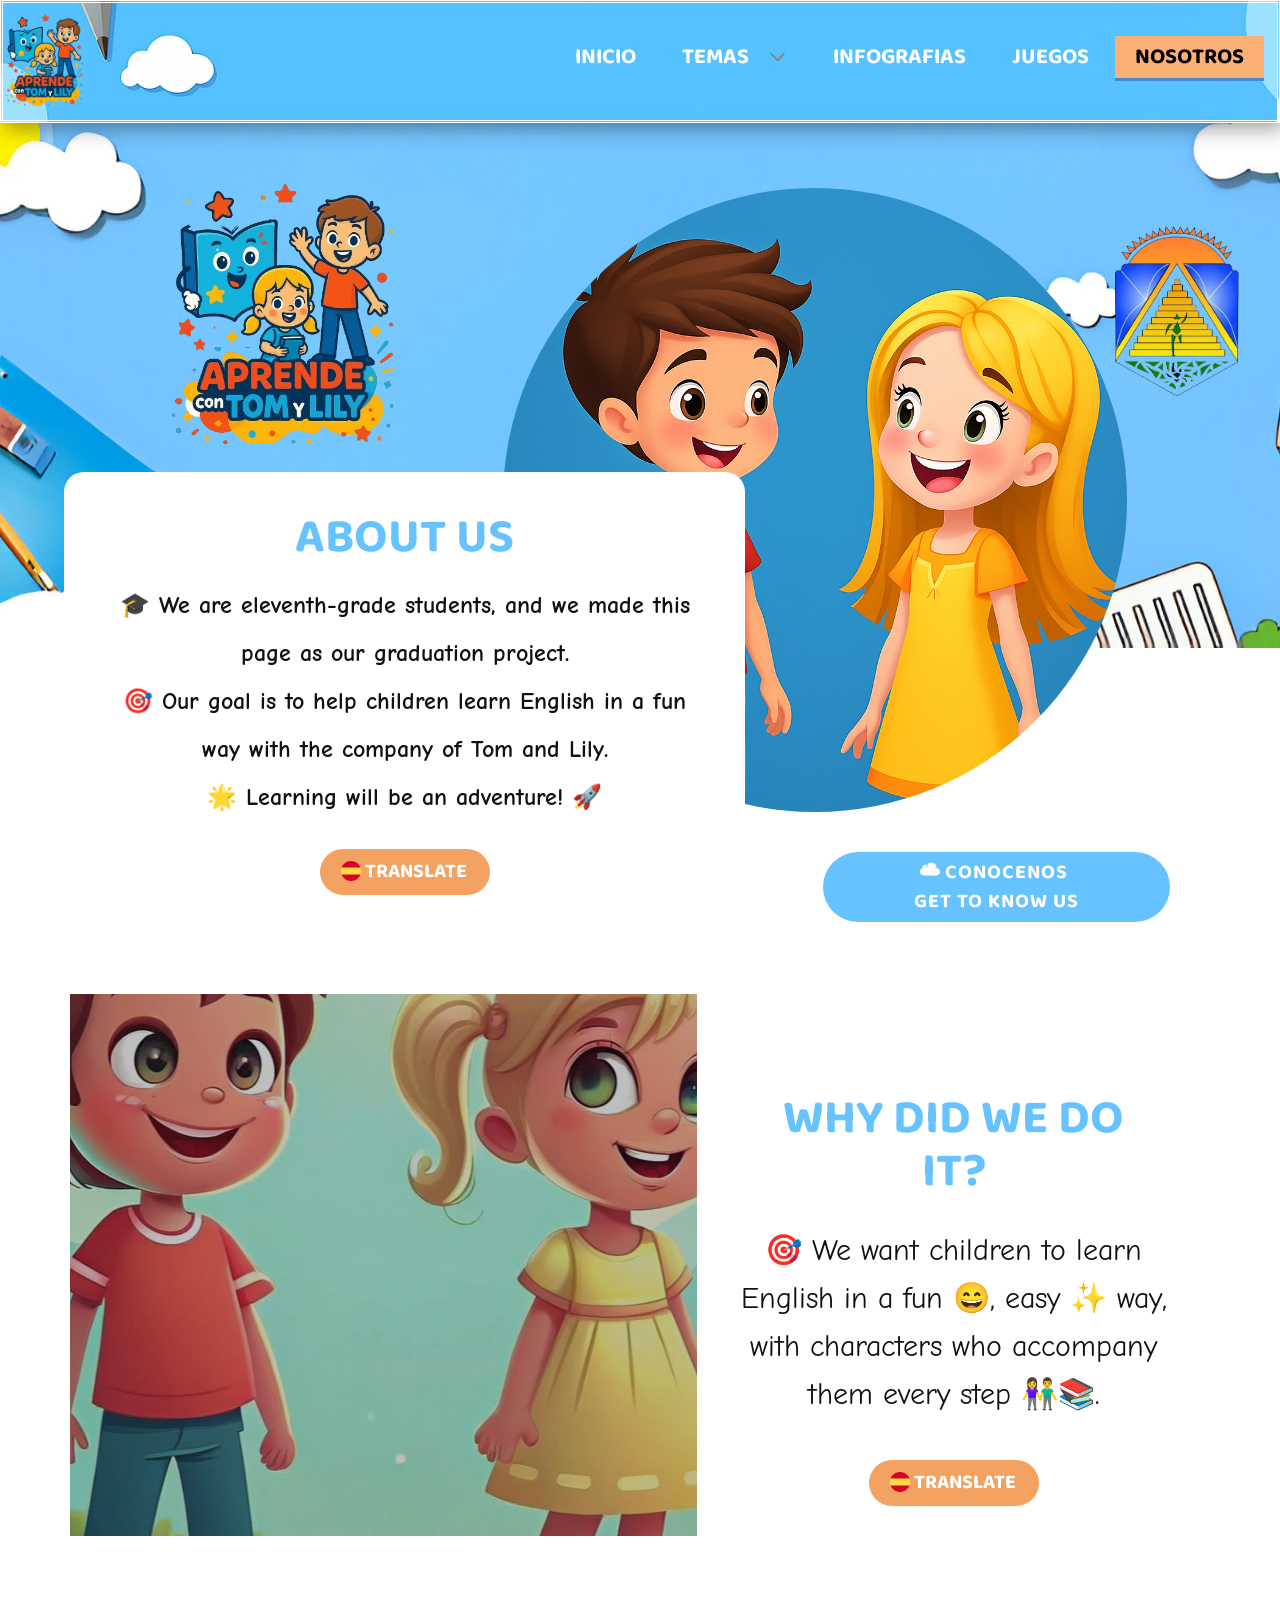
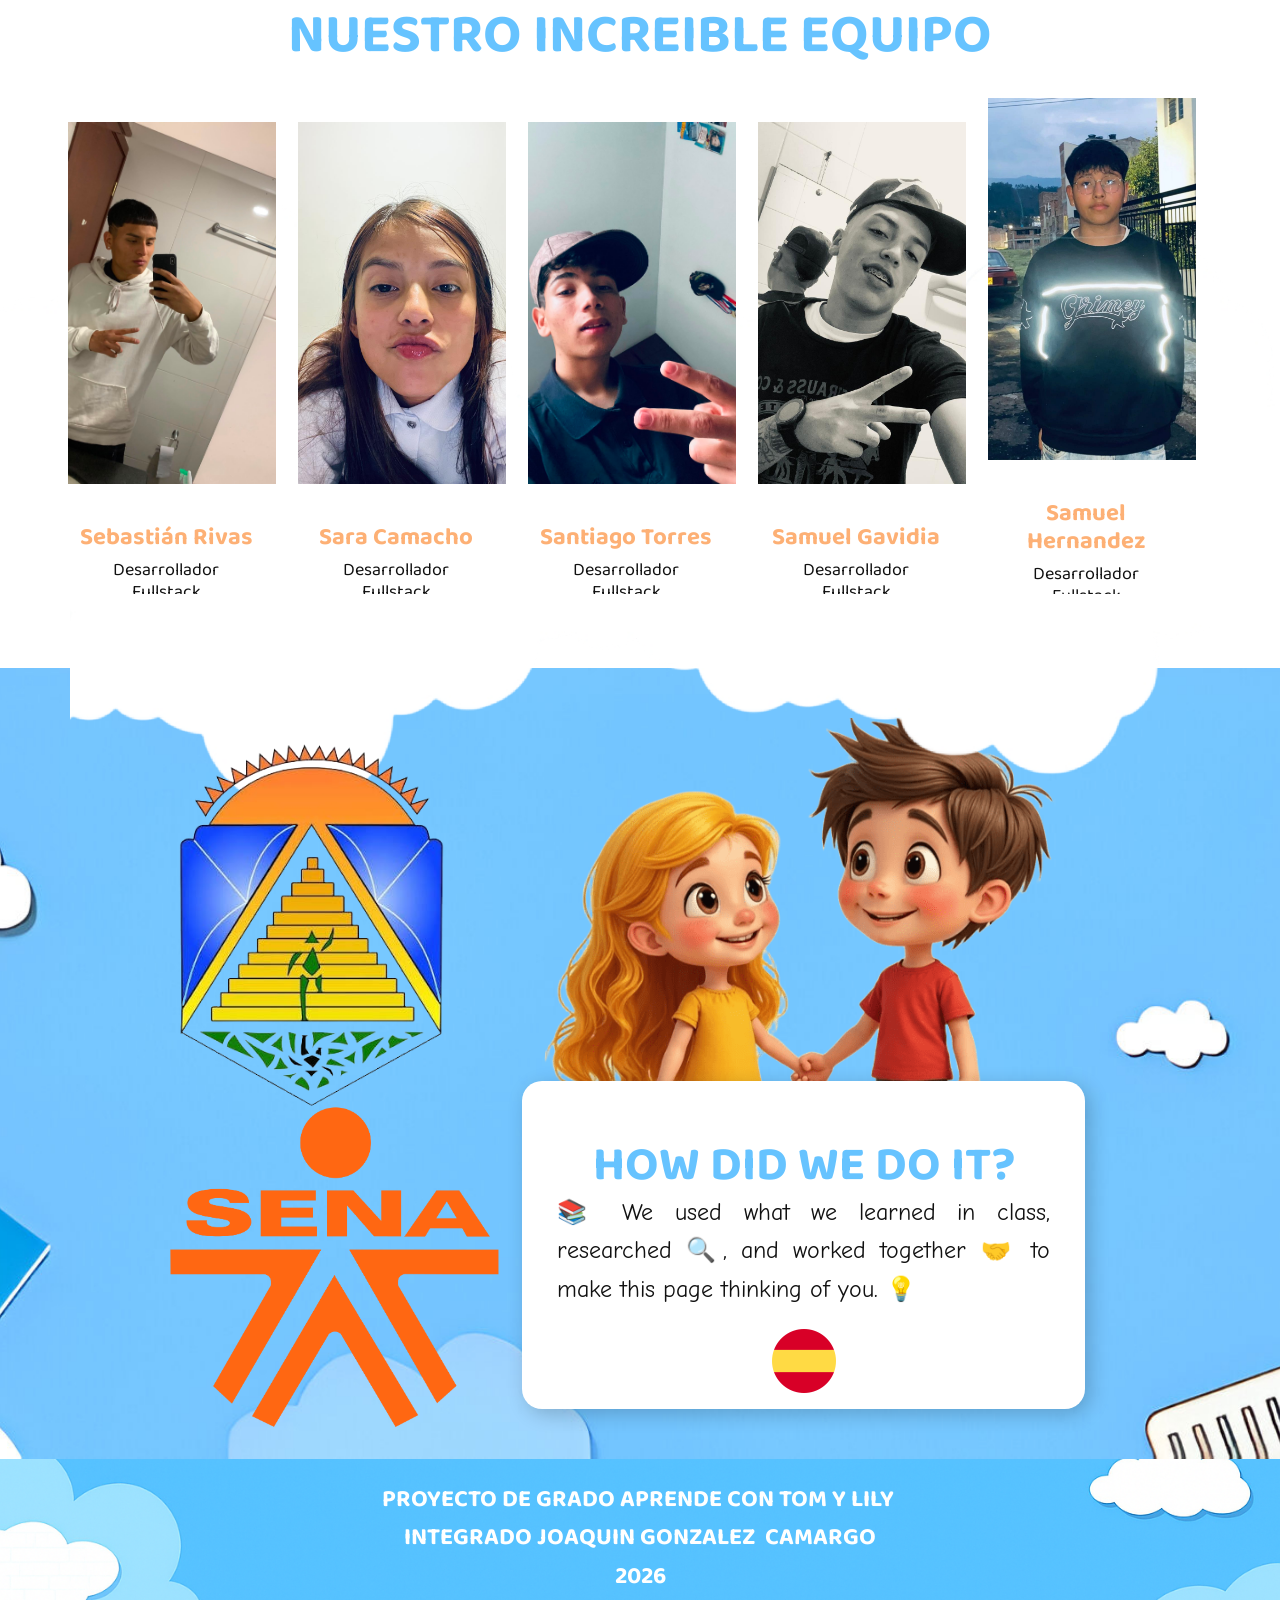
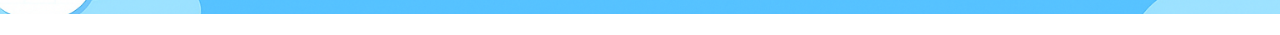
<file: Nosotros.html>
<!DOCTYPE html>
<html style="font-size: 16px;" lang="es-CO">

<head>
  <meta name="viewport" content="width=device-width, initial-scale=1.0">
  <meta charset="utf-8">
  <meta name="keywords"
    content="GLOOMY, ​SINTOMAS, 01, 02, ​LA DEP​RESION, ​SINTOMAS, Sample Headline, Aumentar la presencia en las búsquedas del sitio web, Haga crecer su negocio con marketing digital de servicio completo">
  <meta name="description" content="">
  <title>Nosotros</title>
  <link rel="stylesheet" href="nicepage.css" media="screen">
  <link rel="stylesheet" href="Nosotros.css" media="screen">
  <script class="u-script" type="text/javascript" src="jquery.js" defer=""></script>
  <script class="u-script" type="text/javascript" src="nicepage.js" defer=""></script>


































  <link id="u-page-google-font" rel="stylesheet"
    href="https://fonts.googleapis.com/css2?display=swap&amp;family=Baloo+2:wght@400;500;600;700;800&amp;family=Comic+Neue:ital,wght@0,300;0,400;0,700;1,300;1,400;1,700">
  <script type="application/ld+json">{
		"@context": "http://schema.org",
		"@type": "Organization",
		"name": "Tom y Lily 1",
		"logo": "images/logo.png"
}</script>
  <meta name="theme-color" content="#478ac9">
  <meta property="og:title" content="Nosotros">
  <meta property="og:description" content="">
  <meta property="og:type" content="website">
  <meta data-intl-tel-input-cdn-path="intlTelInput/">
</head>

<body data-path-to-root="./" data-include-products="false" class="u-body u-clearfix u-overlap u-xxl-mode"
  data-lang="es">
  <header class="u-border-3 u-border-white u-box-shadow u-clearfix u-header u-image u-sticky u-header" id="sec-ee45"
    data-animation-name="" data-animation-duration="0" data-animation-delay="0" data-animation-direction=""><a
      href="./#sec-a640" data-page-id="1099517345" class="u-image u-logo u-image-1" data-image-width="408"
      data-image-height="612" data-lang-es="1099517345#sec-a640">
      <img src="images/logo.png" class="u-logo-image u-logo-image-1">
    </a>
    <nav class="u-dropdown-icon u-menu u-menu-dropdown u-offcanvas u-menu-1" role="navigation"
      data-responsive-from="MD">
      <div class="menu-collapse u-custom-font"
        style="font-size: 1.375rem; letter-spacing: 0px; font-family: &quot;Baloo 2&quot;; font-weight: 700; text-transform: uppercase;">
        <a class="u-button-style u-custom-active-border-color u-custom-active-color u-custom-border u-custom-border-color u-custom-borders u-custom-color u-custom-hover-border-color u-custom-hover-color u-custom-left-right-menu-spacing u-custom-padding-bottom u-custom-text-active-color u-custom-text-color u-custom-text-decoration u-custom-text-hover-color u-custom-text-shadow u-custom-text-shadow-blur u-custom-text-shadow-color u-custom-text-shadow-transparency u-custom-text-shadow-x u-custom-text-shadow-y u-custom-top-bottom-menu-spacing u-hamburger-link u-nav-link u-text-active-palette-1-base u-text-hover-palette-2-base u-hamburger-link-1"
          href="#" tabindex="-1" aria-label="Open menu" aria-controls="f4fc">
          <svg class="u-svg-link" viewBox="0 0 24 24">
            <use xlink:href="#menu-hamburger"></use>
          </svg>
          <svg class="u-svg-content" version="1.1" id="menu-hamburger" viewBox="0 0 16 16" x="0px" y="0px"
            xmlns:xlink="http://www.w3.org/1999/xlink" xmlns="http://www.w3.org/2000/svg">
            <g>
              <rect y="1" width="16" height="2"></rect>
              <rect y="7" width="16" height="2"></rect>
              <rect y="13" width="16" height="2"></rect>
            </g>
          </svg>
        </a>
      </div>
      <div class="u-custom-menu u-nav-container">
        <ul class="u-custom-font u-nav u-spacing-2 u-unstyled u-nav-1" role="menubar">
          <li role="none" class="u-nav-item"><a role="menuitem"
              class="u-active-custom-color-5 u-border-3 u-border-active-palette-1-base u-border-hover-palette-1-light-1 u-border-no-left u-border-no-right u-border-no-top u-button-style u-hover-custom-color-8 u-nav-link u-text-active-black u-text-hover-black u-text-white u-nav-link-2"
              href="index.html" data-page-id="1099517345"
              data-lang-es="{&quot;content&quot;:&quot;Inicio&quot;,&quot;href&quot;:&quot;1099517345#sec-a640&quot;}">Inicio</a>
          </li>
          <li role="none" class="u-nav-item"><a role="menuitem"
              class="u-active-custom-color-5 u-border-3 u-border-active-palette-1-base u-border-hover-palette-1-light-1 u-border-no-left u-border-no-right u-border-no-top u-button-style u-hover-custom-color-8 u-nav-link u-text-active-black u-text-hover-black u-text-white u-nav-link-2"
              href="#" data-lang-es="{&quot;content&quot;:&quot;Temas&quot;,&quot;href&quot;:&quot;#&quot;}">Temas</a>
            <div class="u-nav-popup">
              <ul role="menu" class="u-border-1 u-border-grey-30 u-h-spacing-16 u-nav u-unstyled u-v-spacing-10 u-nav-2"
                aria-label="Temas menu">
                <li role="none" class="u-nav-item"><a role="menuitem"
                    class="u-active-custom-color-5 u-button-style u-hover-custom-color-5 u-nav-link u-text-active-palette-1-dark-2 u-text-black u-text-hover-white u-white"
                    href="My-family.html"
                    data-lang-es="{&quot;content&quot;:&quot;My Family&quot;,&quot;href&quot;:&quot;/My-family.html&quot;}">My
                    Family</a>
                </li>
                <li role="none" class="u-nav-item"><a role="menuitem"
                    class="u-active-custom-color-5 u-button-style u-hover-custom-color-5 u-nav-link u-text-active-palette-1-dark-2 u-text-black u-text-hover-white u-white"
                    href="Food-And-Drinks.html" data-lang-es="{&quot;content&quot;:&quot;Food and Drinks&quot;}">Food
                    and Drinks</a>
                </li>
                <li role="none" class="u-nav-item"><a role="menuitem"
                    class="u-active-custom-color-5 u-button-style u-hover-custom-color-5 u-nav-link u-text-active-palette-1-dark-2 u-text-black u-text-hover-white u-white"
                    href="Clothes.html" data-lang-es="{&quot;content&quot;:&quot;Clothes&quot;}">Clothes</a>
                </li>
              </ul>
            </div>
          </li>
          <li role="none" class="u-nav-item"><a role="menuitem"
              class="u-active-custom-color-5 u-border-3 u-border-active-palette-1-base u-border-hover-palette-1-light-1 u-border-no-left u-border-no-right u-border-no-top u-button-style u-hover-custom-color-8 u-nav-link u-text-active-black u-text-hover-black u-text-white u-nav-link-2"
              href="Infografias.html"
              data-lang-es="{&quot;content&quot;:&quot;Infografias&quot;,&quot;href&quot;:&quot;/Infografias.html&quot;}">Infografias</a>
          </li>
          <li role="none" class="u-nav-item"><a role="menuitem"
              class="u-active-custom-color-5 u-border-3 u-border-active-palette-1-base u-border-hover-palette-1-light-1 u-border-no-left u-border-no-right u-border-no-top u-button-style u-hover-custom-color-8 u-nav-link u-text-active-black u-text-hover-black u-text-white u-nav-link-2"
              href="Juegos.html"
              data-lang-es="{&quot;content&quot;:&quot;Juegos&quot;,&quot;href&quot;:&quot;#&quot;}">Juegos</a>
          </li>
          <li role="none" class="u-nav-item"><a role="menuitem"
              class="u-active-custom-color-5 u-border-3 u-border-active-palette-1-base u-border-hover-palette-1-light-1 u-border-no-left u-border-no-right u-border-no-top u-button-style u-hover-custom-color-8 u-nav-link u-text-active-black u-text-hover-black u-text-white u-nav-link-2"
              href="Nosotros.html"
              data-lang-es="{&quot;content&quot;:&quot;Nosotros&quot;,&quot;href&quot;:&quot;/Nosotros.html&quot;}">Nosotros</a>
          </li>
        </ul>
      </div>
      <div class="u-custom-menu u-nav-container-collapse" id="f4fc" role="region" aria-label="Menu panel">
        <div class="u-black u-container-style u-inner-container-layout u-opacity u-opacity-95 u-sidenav">
          <div class="u-inner-container-layout u-sidenav-overflow">
            <div class="u-menu-close" tabindex="-1" aria-label="Close menu"></div>
            <ul class="u-align-center u-nav u-popupmenu-items u-unstyled u-nav-3" role="menubar">
              <li role="none" class="u-nav-item"><a role="menuitem" class="u-button-style u-nav-link" href="./#sec-a640"
                  data-page-id="1099517345"
                  data-lang-es="{&quot;content&quot;:&quot;Inicio&quot;,&quot;href&quot;:&quot;1099517345#sec-a640&quot;}">Inicio</a>
              </li>
              <li role="none" class="u-nav-item"><a role="menuitem" class="u-button-style u-nav-link" href="#"
                  data-lang-es="{&quot;content&quot;:&quot;Temas&quot;,&quot;href&quot;:&quot;#&quot;}">Temas</a>
                <div class="u-nav-popup">
                  <ul role="menu"
                    class="u-border-1 u-border-grey-30 u-h-spacing-16 u-nav u-unstyled u-v-spacing-10 u-nav-4"
                    aria-label="Temas menu">
                    <li role="none" class="u-nav-item"><a role="menuitem" class="u-button-style u-nav-link"
                        href="My-family.html"
                        data-lang-es="{&quot;content&quot;:&quot;My Family&quot;,&quot;href&quot;:&quot;/My-family.html&quot;}">My
                        Family</a>
                    </li>
                    <li role="none" class="u-nav-item"><a role="menuitem" class="u-button-style u-nav-link"
                        href="Food-And-Drinks.html"
                        data-lang-es="{&quot;content&quot;:&quot;Food and Drinks&quot;}">Food and Drinks</a>
                    </li>
                    <li role="none" class="u-nav-item"><a role="menuitem" class="u-button-style u-nav-link"
                        href="Clothes.html" data-lang-es="{&quot;content&quot;:&quot;Clothes&quot;}">Clothes</a>
                    </li>
                  </ul>
                </div>
              </li>
              <li role="none" class="u-nav-item"><a role="menuitem" class="u-button-style u-nav-link"
                  href="Infografias.html"
                  data-lang-es="{&quot;content&quot;:&quot;Infografias&quot;,&quot;href&quot;:&quot;/Infografias.html&quot;}">Infografias</a>
              </li>
              <li role="none" class="u-nav-item"><a role="menuitem" class="u-button-style u-nav-link"
                  href="Juegos.html" data-lang-es="{&quot;content&quot;:&quot;Juegos&quot;,&quot;href&quot;:&quot;#&quot;}">Juegos</a>
              </li>
              <li role="none" class="u-nav-item"><a role="menuitem" class="u-button-style u-nav-link"
                  href="Nosotros.html"
                  data-lang-es="{&quot;content&quot;:&quot;Nosotros&quot;,&quot;href&quot;:&quot;/Nosotros.html&quot;}">Nosotros</a>
              </li>
            </ul>
          </div>
        </div>
        <div class="u-black u-menu-overlay u-opacity u-opacity-70"></div>
      </div>
      <style class="menu-style">
        @media (max-width: 939px) {
          [data-responsive-from="MD"] .u-nav-container {
            display: none;
          }

          [data-responsive-from="MD"] .menu-collapse {
            display: block;
          }
        }
      </style>
    </nav>
    <style class="u-sticky-style" data-style-id="108c">
      .u-sticky-fixed.u-sticky-108c,
      .u-body.u-sticky-fixed .u-sticky-108c {
        box-shadow: 0px 2px 8px 0px rgba(128, 128, 128, 1) !important
      }

      .u-sticky-fixed.u-sticky-108c:before,
      .u-body.u-sticky-fixed .u-sticky-108c:before {
        borders: top right bottom left !important;
        border-style: double !important
      }
    </style>
  </header>
  <section class="u-clearfix u-valign-top-sm u-valign-top-xl u-valign-top-xs u-section-1" id="sec-a640">
    <div class="u-container-style u-expanded-width u-gradient u-group u-image u-shape-rectangle u-image-1">
      <div class="u-container-layout u-container-layout-1">
        <img class="u-image u-image-default u-image-2" src="images/logo.png" alt="" data-image-width="408"
          data-image-height="612">
        <div class="u-align-left u-image u-image-circle u-preserve-proportions u-image-3" data-image-width="1024"
          data-image-height="1536"></div>
        <div
          class="u-align-left u-container-align-left u-container-style u-group u-radius-20 u-shape-round u-white u-group-2">
          <div class="u-container-layout u-container-layout-2">
            <h2 class="u-align-center u-custom-font u-text u-text-custom-color-3 u-text-1"> ABOUT US</h2>
            <p class="u-align-center u-custom-font u-text u-text-2"> 🎓 We are eleventh-grade students, and we made this
              page as our graduation project.<br> 🎯 Our goal is to help children learn English in a fun way with the
              company of Tom and Lily.<br> 🌟 Learning will be an adventure! 🚀
            </p>
            <a href="#sec-b61b"
              class="u-border-none u-btn u-btn-round u-button-style u-custom-color-2 u-custom-font u-dialog-link u-hover-custom-color-3 u-radius u-btn-1"><span
                class="u-file-icon u-icon"><img src="images/197593.png" alt=""></span>&nbsp;TRANSLATE
            </a>
          </div>
        </div>
        <img class="u-image u-image-contain u-image-default u-preserve-proportions u-image-4" src="images/CELCOC1.png"
          alt="" data-image-width="750" data-image-height="750">
      </div>
    </div>
    <a href="Nosotros.html#sec-eadd" data-page-id="16692568"
      class="u-active-custom-color-5 u-btn u-btn-round u-button-style u-custom-color-3 u-custom-font u-hover-custom-color-2 u-radius u-btn-2"><span
        class="u-icon"><svg class="u-svg-content" viewBox="0 0 56 56" x="0px" y="0px" style="width: 1em; height: 1em;">
          <path d="M25,46H10.845C4.865,46,0,41.135,0,35.154C0,31,2.705,26.688,6.433,24.901L7,24.63V24c0-0.127,0.008-0.256,0.015-0.386
	l0.009-0.16l-0.012-0.21C7.006,23.163,7,23.082,7,23c0-3.859,3.141-7,7-7c0.309,0,0.614,0.027,0.917,0.067
	c0.078,0.01,0.156,0.023,0.233,0.036c0.267,0.044,0.53,0.102,0.789,0.177c0.035,0.01,0.071,0.017,0.106,0.027
	c0.285,0.087,0.563,0.197,0.835,0.321c0.071,0.032,0.14,0.067,0.21,0.101c0.24,0.119,0.475,0.249,0.702,0.396
	C19.719,18.373,21,20.538,21,23c0,0.553,0.447,1,1,1s1-0.447,1-1c0-2.754-1.246-5.219-3.2-6.871C22.667,12.379,27.388,10,32.085,10
	c7.745,0,14.177,6.135,14.848,13.888c-1.022-0.072-2.552-0.109-4.083,0.124c-0.546,0.083-0.921,0.593-0.838,1.139
	c0.075,0.495,0.501,0.85,0.987,0.85c0.05,0,0.101-0.004,0.151-0.012c2.227-0.337,4.548-0.021,4.684-0.002
	C52.49,26.872,56,31.161,56,35.972C56,41.501,51.501,46,45.972,46H33H25z"></path>
        </svg></span>&nbsp;cONOCENOS&nbsp;<br>GET TO KNOW US
    </a>
  </section>
  <section class="u-clearfix u-section-2" id="sec-43c8">
    <div class="u-clearfix u-sheet u-valign-middle-lg u-valign-middle-xs u-sheet-1">
      <div
        class="data-layout-selected u-clearfix u-expanded-width-sm u-expanded-width-xs u-layout-wrap u-layout-wrap-1">
        <div class="u-layout">
          <div class="u-layout-row">
            <div
              class="u-container-align-center u-container-style u-hover-box u-layout-cell u-shape-rectangle u-size-33 u-layout-cell-1">
              <div class="u-background-effect u-expanded">
                <div class="u-background-effect-image u-expanded u-image u-image-1" data-image-width="1024"
                  data-image-height="1024"></div>
              </div>
              <div class="u-back-slide u-container-layout u-valign-middle u-container-layout-1" data-image-width="1024"
                data-image-height="1024"></div>
              <div class="u-black u-container-layout u-opacity u-opacity-25 u-over-slide u-container-layout-2"></div>
            </div>
            <div
              class="u-align-center u-container-align-center u-container-align-center-lg u-container-align-center-md u-container-align-center-xl u-container-align-center-xxl u-container-style u-layout-cell u-shape-rectangle u-size-27 u-layout-cell-2"
              data-image-width="1024" data-image-height="1024">
              <div class="u-container-layout u-valign-top-sm u-container-layout-3">
                <h2 class="u-custom-font u-text u-text-custom-color-3 u-text-default u-text-1"> WHY DID WE DO IT?</h2>
                <p class="u-custom-font u-text u-text-default u-text-2"> 🎯 We want children to learn English in a fun
                  😄, easy ✨ way, with characters who accompany them every step 👫📚.</p>
                <a href="#sec-a6d7"
                  class="u-border-none u-btn u-btn-round u-button-style u-custom-color-2 u-custom-font u-dialog-link u-hover-custom-color-3 u-radius u-btn-1"><span
                    class="u-file-icon u-icon"><img src="images/197593.png" alt=""></span>&nbsp;TRANSLATE
                </a>
              </div>
            </div>
          </div>
        </div>
      </div>
    </div>
  </section>
  <section class="u-align-center u-clearfix u-image u-valign-middle-sm u-valign-middle-xs u-valign-top-lg u-section-3"
    id="sec-eadd">
    <div class="u-clearfix u-sheet u-valign-middle-xs u-valign-top-md u-sheet-1">
      <h2 class="u-custom-font u-text u-text-color-var u-text-1">NUESTRO INCREIBLE EQUIPO</h2>
      <div class="custom-expanded u-expanded-width-xxl u-list u-list-1">
        <div class="u-repeater u-repeater-1">
          <div class="u-align-center u-container-style u-list-item u-repeater-item">
            <div
              class="u-container-layout u-similar-container u-valign-bottom-xl u-valign-bottom-xs u-container-layout-1">
              <img alt="" class="custom-expanded u-image u-image-default u-image-1" data-image-width="1200"
                data-image-height="1600" src="images/sebastian_rivas.jfif">
              <div
                class="u-align-center u-container-align-center u-container-align-center-lg u-container-align-center-md u-container-align-center-sm u-container-align-center-xl u-container-align-center-xxl u-container-style u-group u-white u-group-1">
                <div class="u-container-layout u-container-layout-2">
                  <h4 class="u-text u-text-custom-color-5 u-text-2">Sebastiá​n Rivas</h4>
                  <h6 class="u-text u-text-3">Desarrollador Fullstack</h6>
                </div>
              </div>
            </div>
          </div>
          <div class="u-align-center u-container-style u-list-item u-repeater-item">
            <div
              class="u-container-layout u-similar-container u-valign-bottom-xl u-valign-bottom-xs u-container-layout-3">
              <img alt="" class="custom-expanded u-image u-image-default u-image-2" data-image-width="959"
                data-image-height="1280" src="images/sara_camacho.jfif">
              <div
                class="u-align-center u-container-align-center u-container-align-center-lg u-container-align-center-md u-container-align-center-sm u-container-align-center-xl u-container-align-center-xxl u-container-style u-group u-white u-group-2">
                <div class="u-container-layout u-container-layout-4">
                  <h4 class="u-text u-text-custom-color-5 u-text-4">Sara Camacho</h4>
                  <h6 class="u-text u-text-5"> Desarrollador Fullstack</h6>
                </div>
              </div>
            </div>
          </div>
          <div class="u-align-center u-container-style u-list-item u-repeater-item">
            <div
              class="u-container-layout u-similar-container u-valign-bottom-xl u-valign-bottom-xs u-container-layout-5">
              <img alt="" class="custom-expanded u-image u-image-default u-image-3" data-image-width="1200"
                data-image-height="1600" src="images/santiago_torres.jfif">
              <div
                class="u-align-center u-container-align-center u-container-align-center-lg u-container-align-center-md u-container-align-center-sm u-container-align-center-xl u-container-align-center-xxl u-container-style u-group u-white u-group-3">
                <div class="u-container-layout u-container-layout-6">
                  <h4 class="u-text u-text-custom-color-5 u-text-6">Santiago Torres</h4>
                  <h6 class="u-text u-text-7"> Desarrollador Fullstack</h6>
                </div>
              </div>
            </div>
          </div>
          <div class="u-align-center u-container-style u-list-item u-repeater-item">
            <div
              class="u-container-layout u-similar-container u-valign-bottom-xl u-valign-bottom-xs u-container-layout-7">
              <img alt="" class="custom-expanded u-image u-image-default u-image-4" data-image-width="959"
                data-image-height="1280" src="images/samuel_gavidia.jfif">
              <div
                class="u-align-center u-container-align-center u-container-align-center-lg u-container-align-center-md u-container-align-center-sm u-container-align-center-xl u-container-align-center-xxl u-container-style u-group u-white u-group-4">
                <div class="u-container-layout u-container-layout-8">
                  <h4 class="u-text u-text-custom-color-5 u-text-8">Samuel Gavidia</h4>
                  <h6 class="u-text u-text-9"> Desarrollador Fullstack</h6>
                </div>
              </div>
            </div>
          </div>
          <div class="u-align-center u-container-style u-list-item u-repeater-item">
            <div
              class="u-container-layout u-similar-container u-valign-bottom-xl u-valign-bottom-xs u-container-layout-9">
              <img alt="" class="custom-expanded u-image u-image-default u-image-5" data-image-width="1440"
                data-image-height="1440" src="images/samuel_hernandez.jfif">
              <div
                class="u-align-center u-container-align-center u-container-align-center-lg u-container-align-center-md u-container-align-center-sm u-container-align-center-xl u-container-align-center-xxl u-container-style u-group u-white u-group-5">
                <div class="u-container-layout u-container-layout-10">
                  <h4 class="u-text u-text-custom-color-5 u-text-10">Samuel Hernandez</h4>
                  <h6 class="u-text u-text-11"> Desarrollador Fullstack</h6>
                </div>
              </div>
            </div>
          </div>
        </div>
      </div>
    </div>
  </section>
  <section class="u-clearfix u-gradient u-image u-section-4" id="sec-238e">
    <img class="u-image u-image-contain u-image-round u-radius-20 u-image-1" src="images/LOGOSENA.png"
      data-image-width="1045" data-image-height="1025">
    <img class="custom-expanded u-image u-image-round u-radius-20 u-image-2" src="images/saludo1.png"
      data-image-width="1024" data-image-height="592">
    <div class="custom-expanded u-container-style u-group u-radius-20 u-shape-round u-white u-group-1">
      <div class="u-container-layout u-valign-bottom u-container-layout-1">
        <h2 class="u-align-center u-custom-font u-text u-text-custom-color-3 u-text-1"> HOW DID WE DO IT?</h2>
        <p class="u-align-justify u-custom-font u-text u-text-2"> 📚 We used what we learned in class, researched 🔍,
          and worked together 🤝 to make this page thinking of you. 💡<i style=""></i>
        </p><span class="u-dialog-link u-file-icon u-icon u-icon-1" data-href="#sec-386c"><img src="images/197593.png"
            alt=""></span>
      </div>
    </div>
    <img
      class="u-expanded-width-md u-expanded-width-sm u-expanded-width-xs u-flip-vertical u-image u-image-default u-image-3"
      src="images/nubesblancascmp-117.png" alt="" data-image-width="1920" data-image-height="954">
    <img class="u-image u-image-contain u-image-round u-radius-20 u-image-4" src="images/LOGOINTEGRADOJGC.png"
      data-image-width="447" data-image-height="447">
  </section>































  <footer class="u-align-center u-clearfix u-container-align-center u-footer u-image u-footer" id="sec-370e">
    <div class="u-clearfix u-sheet u-valign-middle-lg u-valign-middle-sm u-valign-middle-xs u-sheet-1">
      <p class="u-custom-font u-small-text u-text u-text-body-alt-color u-text-variant u-text-1"
        data-lang-es="PROYECTO DE GRADO APRENDE CON TOM Y LILY&amp;nbsp;&lt;br&gt;COLEGIO INTEGRADO JOAQUIN GOZNALEZ CAMARGO&lt;br&gt;2025&lt;br&gt;&lt;br&gt;">
        PROYECTO DE GRADO APRENDE CON TOM Y LILY&nbsp;<br>INTEGRADO JOAQUIN GONZALEZ&nbsp; CAMARGO<br>2026<br>
        <br>
      </p>
    </div>
  </footer><span
    style="height: 64px; width: 64px; margin-left: 0px; margin-right: auto; margin-top: 0px; background-image: none; right: 20px; bottom: 20px; padding: 15px"
    class="u-back-to-top u-border-2 u-border-custom-color-3 u-custom-color-2 u-icon u-icon-circle u-opacity u-opacity-85"
    data-href="#"><svg class="u-svg-link" preserveAspectRatio="xMidYMin slice" viewBox="0 0 551.13 551.13">
      <use xmlns:xlink="http://www.w3.org/1999/xlink" xlink:href="#svg-1d98"></use>
    </svg><svg class="u-svg-content" enable-background="new 0 0 551.13 551.13" viewBox="0 0 551.13 551.13"
      xmlns="http://www.w3.org/2000/svg" id="svg-1d98">
      <path d="m275.565 189.451 223.897 223.897h51.668l-275.565-275.565-275.565 275.565h51.668z"></path>
    </svg></span>
  <section
    class="u-align-center u-black u-clearfix u-container-align-center u-container-style u-dialog-block u-opacity u-opacity-70 u-valign-middle-lg u-valign-middle-md u-valign-middle-sm u-valign-middle-xl u-valign-middle-xs u-dialog-section-11"
    id="sec-b61b">
    <div class="u-align-center u-container-align-center u-container-style u-dialog u-white u-dialog-1">
      <div class="u-container-layout u-valign-top u-container-layout-1">
        <img alt="" class="u-expanded-width u-image u-image-default u-image-1" data-image-width="1024"
          data-image-height="1536" src="images/imagenprincipal.png">
        <h3 class="u-custom-font u-text u-text-custom-color-3 u-text-default u-text-1">SOBRE NOSOTROS </h3>
        <p class="u-align-center u-custom-font u-text u-text-2"> 🎓 Somos estudiantes de grado once, y realizamos esta
          página como proyecto de grado.<br> 🎯 Nuestro objetivo es ayudar a los niños a aprender inglés de forma
          divertida con la compañía de Tom y Lily.<br> 🌟 ¡Aprender será una aventura! 🚀
        </p>
      </div>
      <button
        class="u-border-2 u-border-custom-color-1 u-dialog-close-button u-icon u-icon-circle u-text-black u-icon-1"><svg
          class="u-svg-link" preserveAspectRatio="xMidYMin slice" viewBox="0 0 16 16" style="">
          <use xmlns:xlink="http://www.w3.org/1999/xlink" xlink:href="#svg-6e8b"></use>
        </svg><svg xmlns="http://www.w3.org/2000/svg" xmlns:xlink="http://www.w3.org/1999/xlink" version="1.1"
          xml:space="preserve" class="u-svg-content" viewBox="0 0 16 16" x="0px" y="0px" id="svg-6e8b">
          <rect x="7" y="0" transform="matrix(0.7071 -0.7071 0.7071 0.7071 -3.3138 8.0002)" width="2" height="16">
          </rect>
          <rect x="0" y="7" transform="matrix(0.7071 -0.7071 0.7071 0.7071 -3.3138 8.0002)" width="16" height="2">
          </rect>
        </svg></button>
    </div>
  </section>
  <style>
    .u-dialog-section-11 .u-dialog-1 {
      width: 523px;
      min-height: 534px;
      height: auto;
      margin: 132px auto 60px;
    }

    .u-dialog-section-11 .u-container-layout-1 {
      padding: 0 0 18px;
    }

    .u-dialog-section-11 .u-image-1 {
      height: 288px;
      margin-top: 0;
      margin-bottom: 0;
      object-position: 50% 17.35%;
    }

    .u-dialog-section-11 .u-text-1 {
      font-weight: 700;
      margin: 19px auto 0;
    }

    .u-dialog-section-11 .u-text-2 {
      font-size: 1.25rem;
      font-family: "Comic Neue";
      margin: 1px 0 0;
    }

    .u-dialog-section-11 .u-icon-1 {
      width: 31px;
      height: 31px;
      background-image: none;
      left: auto;
      top: 20px;
      position: absolute;
      right: 20px;
      padding: 7px;
    }

    @media (max-width: 1399px) {
      .u-dialog-section-11 .u-image-1 {
        height: 193px;
      }
    }

    @media (max-width: 1199px) {
      .u-dialog-section-11 .u-image-1 {
        height: 288px;
      }
    }

    @media (max-width: 991px) {
      .u-dialog-section-11 .u-container-layout-1 {
        padding-top: 70px;
      }
    }

    @media (max-width: 767px) {
      .u-dialog-section-11 .u-dialog-1 {
        min-height: 514px;
      }

      .u-dialog-section-11 .u-container-layout-1 {
        padding-top: 65px;
        padding-left: 30px;
        padding-right: 30px;
      }

      .u-dialog-section-11 .u-text-2 {
        font-size: 1.1111111111111112rem;
      }
    }

    @media (max-width: 575px) {
      .u-dialog-section-11 .u-dialog-1 {
        width: 340px;
        min-height: 503px;
      }

      .u-dialog-section-11 .u-container-layout-1 {
        padding-left: 25px;
        padding-right: 25px;
      }
    }
  </style>
  <section
    class="u-align-center u-black u-clearfix u-container-align-center u-container-style u-dialog-block u-opacity u-opacity-70 u-valign-middle-lg u-valign-middle-md u-valign-middle-sm u-valign-middle-xl u-valign-middle-xs u-dialog-section-12"
    id="sec-386c">
    <div class="u-align-center u-container-align-center u-container-style u-dialog u-white u-dialog-1">
      <div
        class="u-container-layout u-valign-top-lg u-valign-top-md u-valign-top-sm u-valign-top-xl u-valign-top-xs u-container-layout-1">
        <img alt="" class="u-expanded-width u-image u-image-default u-image-1" data-image-width="1024"
          data-image-height="592" src="images/princi2.png">
        <h3 class="u-custom-font u-text u-text-custom-color-3 u-text-default u-text-1"> ¿CÓMO LO HICIMOS?</h3>
        <p class="u-align-center u-custom-font u-text u-text-2"> 📚 Usamos lo que aprendimos en clase, investigamos 🔍 y
          trabajamos juntos 🤝 para hacer esta página pensando en ustedes. 💡&nbsp;</p>
      </div>
      <button
        class="u-border-2 u-border-custom-color-1 u-dialog-close-button u-icon u-icon-circle u-text-black u-icon-1"><svg
          class="u-svg-link" preserveAspectRatio="xMidYMin slice" viewBox="0 0 16 16" style="">
          <use xmlns:xlink="http://www.w3.org/1999/xlink" xlink:href="#svg-6e8b"></use>
        </svg><svg xmlns="http://www.w3.org/2000/svg" xmlns:xlink="http://www.w3.org/1999/xlink" version="1.1"
          xml:space="preserve" class="u-svg-content" viewBox="0 0 16 16" x="0px" y="0px" id="svg-6e8b">
          <rect x="7" y="0" transform="matrix(0.7071 -0.7071 0.7071 0.7071 -3.3138 8.0002)" width="2" height="16">
          </rect>
          <rect x="0" y="7" transform="matrix(0.7071 -0.7071 0.7071 0.7071 -3.3138 8.0002)" width="16" height="2">
          </rect>
        </svg></button>
    </div>
  </section>
  <style>
    .u-dialog-section-12 .u-dialog-1 {
      width: 523px;
      min-height: 415px;
      height: auto;
      margin: 132px auto 60px;
    }

    .u-dialog-section-12 .u-container-layout-1 {
      padding: 0 0 18px;
    }

    .u-dialog-section-12 .u-image-1 {
      height: 214px;
      margin-top: 0;
      margin-bottom: 0;
      object-position: 50% 17.35%;
    }

    .u-dialog-section-12 .u-text-1 {
      font-weight: 700;
      font-family: "Baloo 2";
      margin: 19px auto 0;
    }

    .u-dialog-section-12 .u-text-2 {
      font-size: 1.25rem;
      font-family: "Comic Neue";
      margin: 1px 0 0;
    }

    .u-dialog-section-12 .u-icon-1 {
      width: 31px;
      height: 31px;
      background-image: none;
      left: auto;
      top: 20px;
      position: absolute;
      right: 20px;
      padding: 7px;
    }

    @media (max-width: 1399px) {
      .u-dialog-section-12 .u-image-1 {
        height: 193px;
      }
    }

    @media (max-width: 1199px) {
      .u-dialog-section-12 .u-image-1 {
        height: 214px;
      }
    }

    @media (max-width: 991px) {
      .u-dialog-section-12 .u-container-layout-1 {
        padding-top: 70px;
      }
    }

    @media (max-width: 767px) {
      .u-dialog-section-12 .u-dialog-1 {
        min-height: 514px;
      }

      .u-dialog-section-12 .u-container-layout-1 {
        padding-top: 65px;
        padding-left: 30px;
        padding-right: 30px;
      }

      .u-dialog-section-12 .u-text-2 {
        font-size: 1.1111111111111112rem;
      }
    }

    @media (max-width: 575px) {
      .u-dialog-section-12 .u-dialog-1 {
        width: 340px;
        min-height: 503px;
      }

      .u-dialog-section-12 .u-container-layout-1 {
        padding-left: 25px;
        padding-right: 25px;
      }
    }
  </style>
  <section
    class="u-align-center u-black u-clearfix u-container-align-center u-container-style u-dialog-block u-opacity u-opacity-70 u-valign-middle-lg u-valign-middle-md u-valign-middle-sm u-valign-middle-xl u-valign-middle-xs u-dialog-section-13"
    id="sec-a6d7">
    <div class="u-align-center u-container-style u-dialog u-white u-dialog-1">
      <div class="u-container-layout u-valign-top u-container-layout-1">
        <img alt="" class="u-expanded-width u-image u-image-default u-image-1" data-image-width="1024"
          data-image-height="592" src="images/saludo1.png">
        <h3 class="u-custom-font u-text u-text-custom-color-3 u-text-default u-text-1"> ¿POR QUÉ LO HICIMOS?</h3>
        <p class="u-align-center u-custom-font u-text u-text-2"> 🎯 Queremos que los niños aprendan inglés de una manera
          divertida 😄, fácil ✨ y con personajes que los acompañen en cada paso 👫📚. </p>
      </div>
      <button
        class="u-border-2 u-border-custom-color-1 u-dialog-close-button u-icon u-icon-circle u-text-black u-icon-1"><svg
          class="u-svg-link" preserveAspectRatio="xMidYMin slice" viewBox="0 0 16 16" style="">
          <use xmlns:xlink="http://www.w3.org/1999/xlink" xlink:href="#svg-6e8b"></use>
        </svg><svg xmlns="http://www.w3.org/2000/svg" xmlns:xlink="http://www.w3.org/1999/xlink" version="1.1"
          xml:space="preserve" class="u-svg-content" viewBox="0 0 16 16" x="0px" y="0px" id="svg-6e8b">
          <rect x="7" y="0" transform="matrix(0.7071 -0.7071 0.7071 0.7071 -3.3138 8.0002)" width="2" height="16">
          </rect>
          <rect x="0" y="7" transform="matrix(0.7071 -0.7071 0.7071 0.7071 -3.3138 8.0002)" width="16" height="2">
          </rect>
        </svg></button>
    </div>
  </section>
  <style>
    .u-dialog-section-13 .u-dialog-1 {
      width: 523px;
      min-height: 415px;
      height: auto;
      margin: 132px auto 60px;
    }

    .u-dialog-section-13 .u-container-layout-1 {
      padding: 0 0 18px;
    }

    .u-dialog-section-13 .u-image-1 {
      height: 214px;
      margin-top: 0;
      margin-bottom: 0;
      object-position: 50% 17.35%;
    }

    .u-dialog-section-13 .u-text-1 {
      font-weight: 700;
      font-family: "Baloo 2";
      margin: 19px auto 0;
    }

    .u-dialog-section-13 .u-text-2 {
      font-size: 1.25rem;
      font-family: "Comic Neue";
      margin: 1px 0 0;
    }

    .u-dialog-section-13 .u-icon-1 {
      width: 31px;
      height: 31px;
      background-image: none;
      left: auto;
      top: 20px;
      position: absolute;
      right: 20px;
      padding: 7px;
    }

    @media (max-width: 1399px) {
      .u-dialog-section-13 .u-image-1 {
        height: 193px;
      }
    }

    @media (max-width: 1199px) {
      .u-dialog-section-13 .u-image-1 {
        height: 214px;
      }
    }

    @media (max-width: 991px) {
      .u-dialog-section-13 .u-container-layout-1 {
        padding-top: 70px;
      }
    }

    @media (max-width: 767px) {
      .u-dialog-section-13 .u-dialog-1 {
        min-height: 514px;
      }

      .u-dialog-section-13 .u-container-layout-1 {
        padding-top: 65px;
        padding-left: 30px;
        padding-right: 30px;
      }

      .u-dialog-section-13 .u-text-2 {
        font-size: 1.1111111111111112rem;
      }
    }

    @media (max-width: 575px) {
      .u-dialog-section-13 .u-dialog-1 {
        width: 340px;
        min-height: 503px;
      }

      .u-dialog-section-13 .u-container-layout-1 {
        padding-left: 25px;
        padding-right: 25px;
      }
    }
  </style>
</body>

</html>
</file>
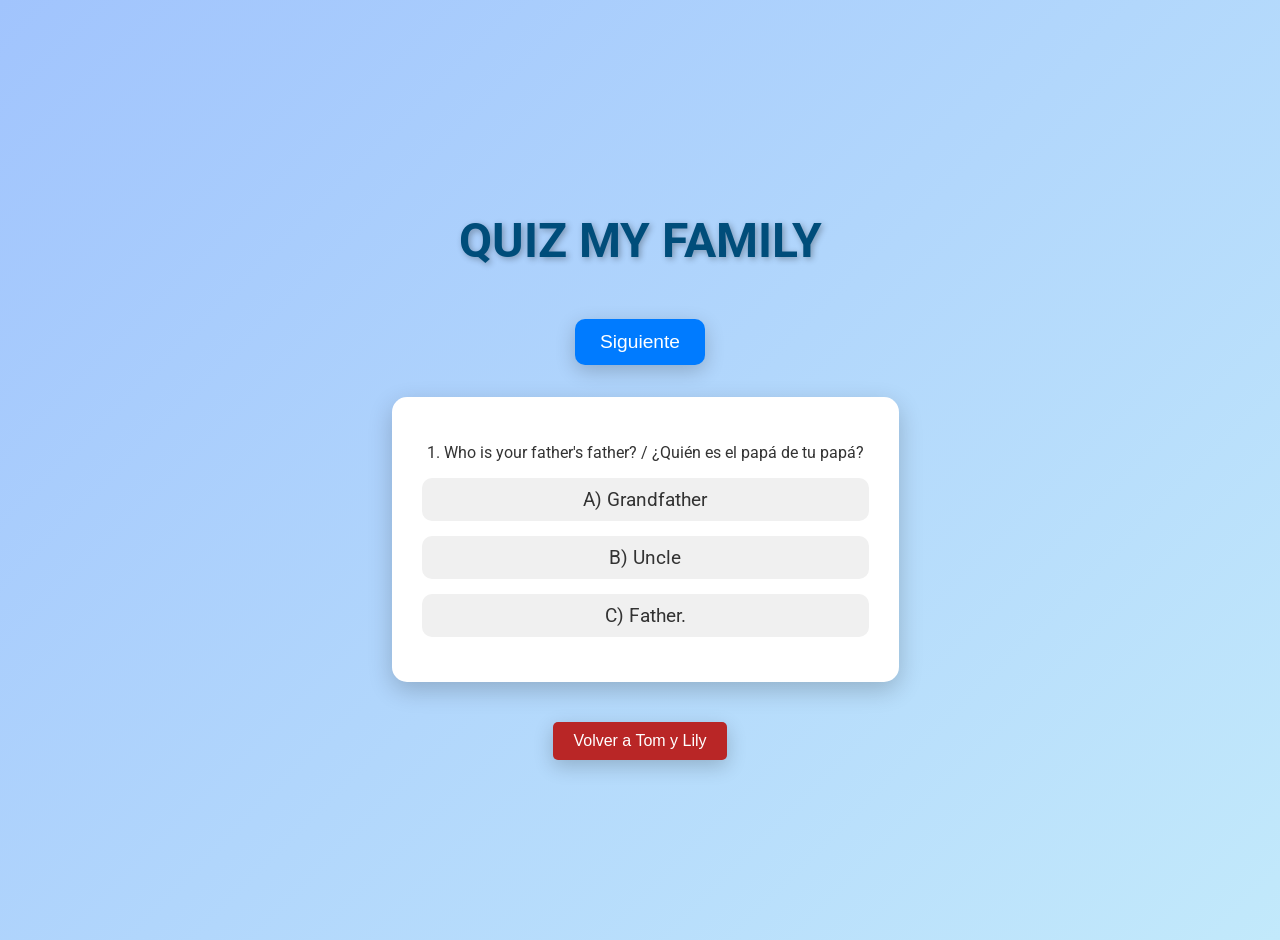
<file: QuizTML.HTML>
<!DOCTYPE html>
<html lang="es">
<head>
    <meta charset="UTF-8">
    <meta name="viewport" content="width=device-width, initial-scale=1.0">
    <title>Quiz-Aprende con Tom y Lily</title>
    <link href="https://fonts.googleapis.com/css2?family=Roboto:wght@400;700&display=swap" rel="stylesheet">

   <style>
        body {
            font-family: 'Roboto', sans-serif;
            background: linear-gradient(135deg, #a1c4fd, #c2e9fb);
            color: #333;
            margin: 0;
            padding: 20px;
            display: flex;
            justify-content: center;
            align-items: center;
            height: 100vh;
            flex-direction: column;
            overflow-y: auto;
        }
        h1 {
            text-align: center;
            color: #004d7a;
            margin-bottom: 30px;
            font-size: 3em;
            text-shadow: 2px 2px 6px rgba(0, 0, 0, 0.3);
            animation: fadeIn 1s;
        }
        .question {
            margin-bottom: 20px;
            background: #ffffff;
            border-radius: 15px;
            padding: 30px;
            box-shadow: 0 8px 25px rgba(0, 0, 0, 0.2);
            transition: transform 0.3s, box-shadow 0.3s;
            animation: slideIn 0.5s;
            width: 90%;
            max-width: 600px;
            text-align: center;
        }
        .question:hover {
            transform: translateY(-10px);
            box-shadow: 0 12px 35px rgba(0, 0, 0, 0.3);
        }
        label {
            display: block;
            margin: 15px 0;
            cursor: pointer;
            font-size: 1.2em;
            padding: 10px;
            background: #f0f0f0;
            border-radius: 10px;
            transition: background 0.2s, color 0.2s;
        }
        input[type="radio"] {
            display: none;
        }
        input[type="radio"] + label:hover {
            background: #e0e0e0;
        }
        input[type="radio"]:checked + label {
            background: #007BFF;
            color: white;
        }
        button {
            padding: 12px 25px;
            background-color: #007BFF;
            color: white;
            border: none;
            border-radius: 10px;
            cursor: pointer;
            font-size: 1.2em;
            transition: background-color 0.3s, transform 0.3s;
            box-shadow: 0 6px 20px rgba(0, 0, 0, 0.2);
            margin-top: 20px;
        }
        button:hover {
            background-color: #0056b3;
            transform: translateY(-2px)
        }
        .correct-button {
            background-color: #28a745
        }
        .incorrect-button {
            background-color: #2b62c7
        }
        .result {
            font-weight: bold;
            margin-top: 20px;
            text-align: center;
            background: #ffffff;
            padding: 30px;
            border-radius: 15px;
            box-shadow: 0 8px 25px rgba(0, 0, 0, 0.2);
            opacity: 0;
            transition: opacity 0.5s ease-in-out;
            width: 90%;
            max-width: 600px;
            animation: fadeIn 0.5s forwards;
        }
        .hidden { display: none; }
        @keyframes fadeIn {
            from { opacity: 0; }
            to { opacity: 1; }
        }
        @keyframes slideIn {
            from { transform: translateY(-30px); opacity: 0; }
            to { transform: translateY(0); opacity: 1; }
        }
    </style>
</head>
<body>

<h1>QUIZ MY FAMILY</h1>


<button id="nextButton" onclick="nextQuestion()">Siguiente</button>
<div id="result" class="result hidden"></div>
</a>
<p>
<div id="quiz"></div>
<button type="button" onclick="location.href='My-family.html';" style="padding: 10px 20px; font-size: 16px; background-color: #b92626; color: white; border: none; border-radius: 5px; cursor: pointer;">
    Volver a Tom y Lily
</button>


</div>
<script>
    const questions = [
        {
            question: "Who is your mother's brother? / ¿Quién es el hermano de tu mamá?",
            answers: [" A) Uncle", "B) Cousin", "C) Father."],
            correct: "A) Uncle",
            explanation: "El hermano de tu mamá es tu tío."
        },
        {
            question: "Who is your father's sister? / ¿Quién es la hermana de tu papá.",
            answers: ["A) Aunt", "B) Mother.", "C) Sister."],
            correct: "A) Aunt",
            explanation: "La hermana de tu papá es tu tía."
        },
        {
            question: "Who is the son of your parents? / ¿Quién es el hijo de tus padres?",
            answers: ["A) Brother", "B) Cousin", "C) Father."],
            correct: "A) Brother",
            explanation: "El hijo de tus padres es tu hermano."
        },
        {
            question: "Who is your father's father? / ¿Quién es el papá de tu papá?",
            answers: ["A) Grandfather", "B) Uncle", "C) Father."],
            correct: "Lo intento, aunque sienta nervios.",
            explanation: "Intentarlo con miedo es un acto de valentía. Cada paso que das, aunque sea pequeño, te hace crecer."
        },
        {
            question: "Who is your mother's mother? / ¿Quién es la mamá de tu mamá?",
            answers: ["A) Grandmother", "B) Aunt", "C) Sister."],
            correct: "A) Grandmother",
            explanation: "La mamá de tu mamá es tu abuela."
        },
        {
            question: "Who is the daughter of your parents? / ¿Quién es la hija de tus padres?",
            answers: ["A) Sister", "B) Cousin", "C) Mother"],
            correct: "A) Sister",
            explanation: "La hija de tus padres es tu hermana."
        },
        {
            question: "Who is your uncle's child? / ¿Quién es el hijo de tu tío?",
            answers: ["A) Cousin", "B) Brother", "C) Nephew"],
            correct: "A) Cousin",
            explanation: "El hijo de tu tío es tu primo."
        },
        {
            question: "Pregunta: Who is your aunt's son? / ¿Quién es el hijo de tu tía?",
            answers: ["A) Cousin", "B) Brother","C) Nephew"],
            correct: "A) Cousin",
            explanation: "El hijo de tu tía también es tu primo."
        },
        {
            question: "Who is your sister's son? / ¿Quién es el hijo de tu hermana?",
            answers: ["A) Cousin", "B) Brother ", "C) Nephew"],
            correct: "C) Nephew",
            explanation: "El hijo de tu hermana es tu sobrino."
        },
        {
            question: "Who is your brother's daughter? / ¿Quién es la hija de tu hermano?",
            answers: ["A) Cousin", "B) Daughter", "C) Niece"],
            correct: "C) Niece",
            explanation: "La hija de tu hermano es tu sobrina."
        },
        {
            question: "Who is your parent's child? / ¿Quién es el hijo de tus padres?",
            answers: [" A) Cousin", "B) Aunt", "C) You or your brother/sister"],
            correct: "C) You or your brother/sister",
            explanation: "El hijo de tus padres eres tú o tu hermano/hermana."
        },
        {
            question: "Who is married to your mother or father? / ¿Quién está casado con tu mamá o papá?",
            answers: ["A) Uncle", "B) Brother", "C) Father"],
            correct: "C) Father",
            explanation: "La persona casada con tu mamá o papá es tu mamá o tu papá."
        }
    ];

    function shuffle(array) {
        for (let i = array.length - 1; i > 0; i--) {
            const j = Math.floor(Math.random() * (i + 1));
            [array[i], array[j]] = [array[j], array[i]];
        }
        return array;
    }

    let currentQuestion = 0;
    let score = 0;
    const totalQuestions = 5; 
    const selectedQuestions = shuffle(questions).slice(0, totalQuestions);

    function loadQuestion() {
        const quizDiv = document.getElementById('quiz');
        const question = selectedQuestions[currentQuestion];

        if (question) {
            quizDiv.innerHTML = `
                <div class="question animated">
                    <p>${currentQuestion + 1}. ${question.question}</p>
                    ${question.answers.map((answer) => `
                        <input type="radio" id="q${currentQuestion}-${answer}" name="q${currentQuestion}" value="${answer}">
                        <label for="q${currentQuestion}-${answer}">${answer}</label>
                    `).join('')}
                </div>
            `;
            quizDiv.firstChild.classList.add('animated');
            quizDiv.firstChild.style.animation = "slideIn 0.5s";
        } else {
            showResult();
        }
    }

    function nextQuestion() {
        const question = selectedQuestions[currentQuestion];
        const selectedAnswer = document.querySelector(`input[name="q${currentQuestion}"]:checked`);
        const nextButton = document.getElementById('nextButton');

        if (selectedAnswer) {
          
            nextButton.classList.remove('correct-button', 'incorrect-button');

           
            if (selectedAnswer.value === question.correct) {
                score++;
                nextButton.classList.add('correct-button')
            } else {
                nextButton.classList.add('incorrect-button')
            }

            currentQuestion++;
            setTimeout(() => {
                loadQuestion();
                
                nextButton.classList.remove('correct-button', 'incorrect-button');
            }, 1000)
        } else {
            alert("Por favor, selecciona una respuesta.");
        }
    }

    function showResult() {
        document.getElementById('quiz').classList.add('hidden');
        document.getElementById('nextButton').classList.add('hidden');
        const resultDiv = document.getElementById('result');
        resultDiv.innerHTML = `Has acertado ${score} de ${totalQuestions} preguntas.<br><br>`;
        selectedQuestions.forEach((question) => {
            resultDiv.innerHTML += `<strong>${question.question}</strong><br>
                                    Respuesta correcta: ${question.correct}<br>
                                    Justificación: ${question.explanation}<br><br>`;
        });
        resultDiv.classList.remove('hidden');
        resultDiv.style.opacity = 1; 
        resultDiv.style.transition = "opacity 0.5s ease-in-out";
        resultDiv.style.animation = "fadeIn 0.5s forwards";
    }

    loadQuestion();
    
</script>

</body>
</html>
</file>
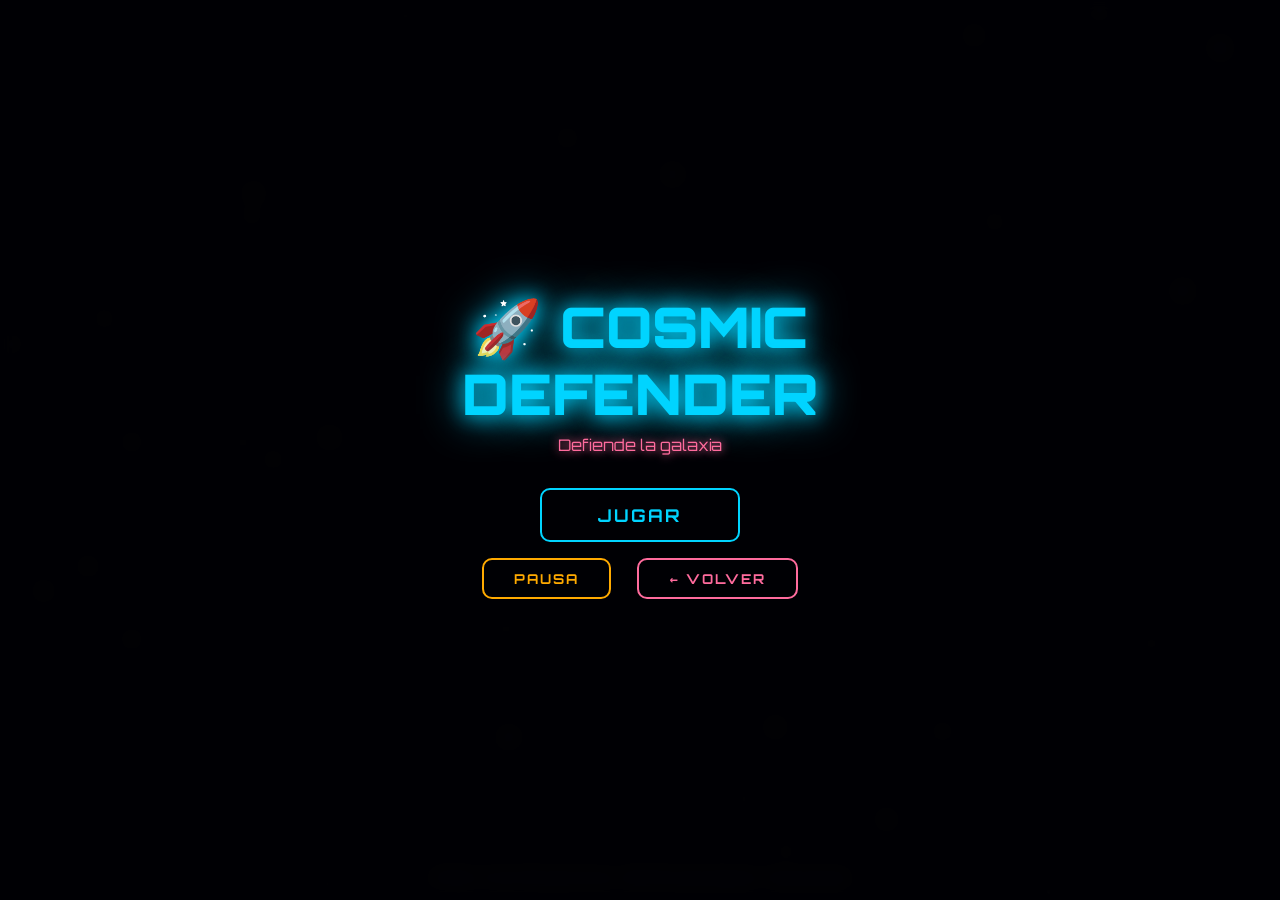
<file: juego _cosmic_defense/juego_1.html>
<!DOCTYPE html>
<html lang="es">

<head>
    <meta charset="UTF-8">
    <meta name="viewport" content="width=device-width, initial-scale=1.0, maximum-scale=1.0, user-scalable=no">
    <title>🚀 Cosmic Defender</title>
    <style>
        @import url('https://fonts.googleapis.com/css2?family=Orbitron:wght@400;700;900&display=swap');

        * {
            margin: 0;
            padding: 0;
            box-sizing: border-box;
            -webkit-tap-highlight-color: transparent;
            touch-action: none;
            user-select: none;
            -webkit-user-select: none;
        }

        html,
        body {
            width: 100%;
            height: 100%;
            overflow: hidden;
            background: #0a0a1a;
            font-family: 'Orbitron', monospace;
            color: #fff;
        }

        #gameContainer {
            position: relative;
            width: 100vw;
            height: 100vh;
            background: linear-gradient(180deg, #0a0a2e 0%, #1a0a3e 50%, #0a0a2e 100%);
            overflow: hidden;
        }

        canvas {
            display: block;
            width: 100%;
            height: 100%;
        }

        /* HUD */
        .hud {
            position: absolute;
            top: 0;
            left: 0;
            right: 0;
            padding: 10px 15px;
            display: flex;
            justify-content: space-between;
            align-items: center;
            z-index: 5;
            pointer-events: none;
            background: linear-gradient(180deg, rgba(0, 0, 0, 0.6) 0%, transparent 100%);
        }

        .hud-item {
            font-size: clamp(0.65rem, 2.5vw, 0.9rem);
            color: #00d4ff;
            text-shadow: 0 0 8px #00d4ff;
        }

        .hud-item span {
            color: #fff;
            font-weight: 700;
        }

        .health-bar {
            position: absolute;
            bottom: 140px;
            left: 50%;
            transform: translateX(-50%);
            width: min(200px, 50vw);
            height: 8px;
            background: rgba(255, 255, 255, 0.1);
            border-radius: 4px;
            overflow: hidden;
            border: 1px solid rgba(0, 212, 255, 0.3);
            z-index: 5;
            pointer-events: none;
        }

        .health-fill {
            height: 100%;
            background: linear-gradient(90deg, #ff4444, #ffaa00, #00ff88);
            transition: width 0.3s;
            border-radius: 4px;
        }

        /* CONTROLES TÁCTILES */
        .touch-controls {
            position: absolute;
            bottom: 0;
            left: 0;
            right: 0;
            height: 130px;
            z-index: 10;
            display: none;
            pointer-events: none;
        }

        .touch-controls.active {
            display: block;
        }

        /* Joystick */
        .joystick-zone {
            position: absolute;
            bottom: 15px;
            left: 20px;
            width: 110px;
            height: 110px;
            pointer-events: auto;
        }

        .joystick-base {
            position: absolute;
            width: 100%;
            height: 100%;
            border: 2px solid rgba(0, 212, 255, 0.3);
            border-radius: 50%;
            background: rgba(0, 212, 255, 0.05);
        }

        .joystick-knob {
            position: absolute;
            width: 44px;
            height: 44px;
            background: radial-gradient(circle, #00d4ff 0%, #0088aa 100%);
            border-radius: 50%;
            box-shadow: 0 0 15px rgba(0, 212, 255, 0.6);
            top: 50%;
            left: 50%;
            transform: translate(-50%, -50%);
            transition: transform 0.05s;
        }

        .joystick-knob.active {
            box-shadow: 0 0 25px rgba(0, 212, 255, 0.9);
        }

        /* Botón de disparo */
        .fire-btn {
            position: absolute;
            bottom: 25px;
            right: 25px;
            width: 90px;
            height: 90px;
            border-radius: 50%;
            border: 3px solid #ff4444;
            background: radial-gradient(circle, rgba(255, 68, 68, 0.3) 0%, rgba(255, 68, 68, 0.1) 100%);
            color: #ff4444;
            font-family: 'Orbitron', monospace;
            font-size: 0.7rem;
            font-weight: 700;
            display: flex;
            align-items: center;
            justify-content: center;
            pointer-events: auto;
            cursor: pointer;
            box-shadow: 0 0 20px rgba(255, 68, 68, 0.3);
            transition: all 0.1s;
        }

        .fire-btn:active,
        .fire-btn.pressed {
            background: radial-gradient(circle, rgba(255, 68, 68, 0.6) 0%, rgba(255, 68, 68, 0.2) 100%);
            box-shadow: 0 0 30px rgba(255, 68, 68, 0.6);
            transform: scale(0.95);
        }

        .fire-btn::after {
            content: '🔥';
            font-size: 1.8rem;
        }

        /* Botón de pausa táctil */
        .pause-btn-touch {
            position: absolute;
            top: 10px;
            right: 10px;
            width: 40px;
            height: 40px;
            border: 2px solid rgba(255, 255, 255, 0.3);
            border-radius: 8px;
            background: rgba(0, 0, 0, 0.5);
            color: #fff;
            font-size: 1.2rem;
            display: none;
            align-items: center;
            justify-content: center;
            pointer-events: auto;
            z-index: 10;
            cursor: pointer;
        }

        .pause-btn-touch.active {
            display: flex;
        }

        /* OVERLAYS */
        .ui-overlay {
            position: absolute;
            top: 0;
            left: 0;
            width: 100%;
            height: 100%;
            display: flex;
            flex-direction: column;
            justify-content: center;
            align-items: center;
            background: rgba(0, 0, 0, 0.9);
            z-index: 20;
            transition: opacity 0.5s;
            backdrop-filter: blur(8px);
            padding: 20px;
        }

        .ui-overlay.hidden {
            opacity: 0;
            pointer-events: none;
        }

        .title {
            font-size: clamp(1.8rem, 7vw, 3.5rem);
            font-weight: 900;
            color: #00d4ff;
            text-shadow: 0 0 20px #00d4ff, 0 0 40px #00d4ff;
            margin-bottom: 8px;
            animation: pulse 2s infinite;
            text-align: center;
            line-height: 1.2;
        }

        .subtitle {
            font-size: clamp(0.7rem, 2.5vw, 1rem);
            color: #ff6b9d;
            margin-bottom: 25px;
            text-shadow: 0 0 10px #ff6b9d;
            text-align: center;
        }

        .btn {
            padding: 14px 45px;
            margin: 8px;
            font-family: 'Orbitron', monospace;
            font-size: clamp(0.85rem, 3vw, 1.1rem);
            font-weight: 700;
            border: 2px solid #00d4ff;
            background: transparent;
            color: #00d4ff;
            cursor: pointer;
            border-radius: 10px;
            transition: all 0.3s;
            text-transform: uppercase;
            letter-spacing: 2px;
            position: relative;
            overflow: hidden;
            min-width: 200px;
            text-align: center;
        }

        .btn:hover,
        .btn:active {
            background: #00d4ff;
            color: #0a0a1a;
            box-shadow: 0 0 30px #00d4ff;
            transform: scale(1.05);
        }

        .btn-back {
            border-color: #ff6b9d;
            color: #ff6b9d;
            font-size: clamp(0.7rem, 2.5vw, 0.85rem);
            padding: 10px 30px;
            min-width: auto;
        }

        .btn-back:hover,
        .btn-back:active {
            background: #ff6b9d;
            box-shadow: 0 0 20px #ff6b9d;
        }

        .btn-pause {
            border-color: #ffaa00;
            color: #ffaa00;
            font-size: clamp(0.7rem, 2.5vw, 0.85rem);
            padding: 10px 30px;
            min-width: auto;
        }

        .btn-pause:hover,
        .btn-pause:active {
            background: #ffaa00;
            box-shadow: 0 0 20px #ffaa00;
        }

        .final-score {
            font-size: clamp(1.5rem, 5vw, 2rem);
            color: #ffd700;
            text-shadow: 0 0 20px #ffd700;
            margin: 12px 0;
        }

        .stats-grid {
            display: grid;
            grid-template-columns: 1fr 1fr;
            gap: 15px;
            margin: 15px 0 25px;
            width: min(300px, 80vw);
        }

        .stat-box {
            background: rgba(255, 255, 255, 0.05);
            border: 1px solid rgba(0, 212, 255, 0.2);
            border-radius: 8px;
            padding: 10px;
            text-align: center;
        }

        .stat-label {
            font-size: 0.6rem;
            color: #888;
            letter-spacing: 2px;
        }

        .stat-value {
            font-size: 1.1rem;
            color: #00ff88;
            margin-top: 4px;
            font-weight: 700;
        }

        .level-up {
            position: absolute;
            top: 40%;
            left: 50%;
            transform: translate(-50%, -50%);
            font-size: clamp(1.5rem, 5vw, 2rem);
            color: #ffd700;
            text-shadow: 0 0 30px #ffd700;
            pointer-events: none;
            opacity: 0;
            z-index: 8;
            white-space: nowrap;
        }

        .level-up.show {
            animation: levelUpAnim 1.5s ease-out;
        }

        /* Orientación landscape en móvil */
        .orientation-hint {
            display: none;
            position: absolute;
            top: 0;
            left: 0;
            width: 100%;
            height: 100%;
            background: #0a0a1a;
            z-index: 100;
            flex-direction: column;
            justify-content: center;
            align-items: center;
            padding: 20px;
            text-align: center;
        }

        .orientation-hint .icon {
            font-size: 4rem;
            margin-bottom: 20px;
            animation: rotatePhone 2s ease-in-out infinite;
        }

        @media screen and (max-width: 600px) and (orientation: portrait) {
            .orientation-hint {
                display: flex;
            }
        }

        @keyframes pulse {

            0%,
            100% {
                transform: scale(1);
            }

            50% {
                transform: scale(1.05);
            }
        }

        @keyframes levelUpAnim {
            0% {
                opacity: 0;
                transform: translate(-50%, -50%) scale(0.5);
            }

            20% {
                opacity: 1;
                transform: translate(-50%, -50%) scale(1.2);
            }

            80% {
                opacity: 1;
                transform: translate(-50%, -50%) scale(1);
            }

            100% {
                opacity: 0;
                transform: translate(-50%, -50%) scale(1);
            }
        }

        @keyframes rotatePhone {

            0%,
            100% {
                transform: rotate(0deg);
            }

            50% {
                transform: rotate(90deg);
            }
        }

        /* Desktop: ocultar controles táctiles */
        @media (hover: hover) and (pointer: fine) {
            .touch-controls {
                display: none !important;
            }

            .pause-btn-touch {
                display: none !important;
            }

            .health-bar {
                bottom: 20px;
            }
        }

        /* Móvil: mostrar controles táctiles */
        @media (hover: none) and (pointer: coarse) {
            .touch-controls.active {
                display: block;
            }

            .pause-btn-touch.active {
                display: flex;
            }
        }

        /* Indicador de controles */
        .controls-hint-desktop {
            position: absolute;
            bottom: 15px;
            left: 50%;
            transform: translateX(-50%);
            font-size: 0.65rem;
            color: rgba(255, 255, 255, 0.3);
            text-align: center;
            z-index: 5;
            pointer-events: none;
        }
    </style>
</head>

<body>

    <div id="gameContainer">
        <canvas id="gameCanvas"></canvas>

        <!-- Orientación hint -->
        <div class="orientation-hint" id="orientationHint">
            <div class="icon">📱</div>
            <div class="title" style="font-size:1.5rem;margin-bottom:10px;">Gira tu celular</div>
            <div class="subtitle">Para una mejor experiencia, usa modo horizontal</div>
        </div>

        <!-- HUD -->
        <div class="hud" id="hud" style="display:none;">
            <div class="hud-item">⚡ <span id="scoreDisplay">0</span></div>
            <div class="hud-item">NIVEL <span id="levelDisplay">1</span></div>
            <div class="hud-item">🏆 <span id="highScoreDisplay">0</span></div>
        </div>

        <div class="health-bar" id="healthBar" style="display:none;">
            <div class="health-fill" id="healthFill" style="width: 100%;"></div>
        </div>

        <div class="controls-hint-desktop" id="controlsHint">
            WASD / FLECHAS para mover • ESPACIO para disparar • P para pausar
        </div>

        <div class="level-up" id="levelUpText">¡NIVEL SUPERADO!</div>

        <!-- Botón pausa táctil -->
        <div class="pause-btn-touch" id="pauseBtnTouch" onclick="togglePause()">⏸</div>

        <!-- Controles táctiles -->
        <div class="touch-controls" id="touchControls">
            <div class="joystick-zone" id="joystickZone">
                <div class="joystick-base"></div>
                <div class="joystick-knob" id="joystickKnob"></div>
            </div>
            <div class="fire-btn" id="fireBtn"></div>
        </div>

        <!-- Pantalla de inicio -->
        <div class="ui-overlay" id="startScreen">
            <div class="title">🚀 COSMIC<br>DEFENDER</div>
            <div class="subtitle">Defiende la galaxia</div>
            <button class="btn" onclick="startGame()">JUGAR</button>
            <div style="display:flex;gap:10px;">
                <button class="btn btn-pause" onclick="togglePause()">PAUSA</button>
                <button class="btn btn-back" onclick="goBack()">← VOLVER</button>
            </div>
        </div>

        <!-- Pantalla de pausa -->
        <div class="ui-overlay hidden" id="pauseScreen">
            <div class="title" style="font-size:2rem;">PAUSA</div>
            <button class="btn" onclick="resumeGame()">CONTINUAR</button>
            <button class="btn btn-back" onclick="goToMenu()">MENÚ</button>
        </div>

        <!-- Pantalla de Game Over -->
        <div class="ui-overlay hidden" id="gameOverScreen">
            <div class="title" style="color:#ff4444;text-shadow:0 0 20px #ff4444;">GAME OVER</div>
            <div class="final-score"><span id="finalScore">0</span></div>
            <div class="stats-grid">
                <div class="stat-box">
                    <div class="stat-label">NIVEL</div>
                    <div class="stat-value" id="finalLevel">1</div>
                </div>
                <div class="stat-box">
                    <div class="stat-label">MEJOR</div>
                    <div class="stat-value" id="finalHighScore">0</div>
                </div>
            </div>
            <button class="btn" onclick="startGame()">REINTENTAR</button>
            <button class="btn btn-back" onclick="goBack()">← VOLVER</button>
        </div>
    </div>

    <script>
        const canvas = document.getElementById('gameCanvas');
        const ctx = canvas.getContext('2d');

        // Detección de dispositivo
        const isTouchDevice = 'ontouchstart' in window || navigator.maxTouchPoints > 0;

        // Ajustar tamaño del canvas
        function resizeCanvas() {
            const container = document.getElementById('gameContainer');
            canvas.width = container.clientWidth;
            canvas.height = container.clientHeight;
        }
        resizeCanvas();
        window.addEventListener('resize', resizeCanvas);

        // Estado del juego
        let gameState = 'menu'; // menu, playing, paused, gameover
        let score = 0;
        let level = 1;
        let highScore = parseInt(localStorage.getItem('cosmicHighScore')) || 0;
        let health = 100;
        let frameCount = 0;

        // Jugador
        const player = {
            x: 0, y: 0,
            width: 40, height: 50,
            speed: 5,
            dx: 0, dy: 0,
            cooldown: 0,
            invulnerable: 0
        };

        // Entidades
        let bullets = [];
        let enemies = [];
        let particles = [];
        let stars = [];

        // Controles táctiles
        let touchInput = { x: 0, y: 0, active: false };
        let fireActive = false;

        // Joystick
        const joystickZone = document.getElementById('joystickZone');
        const joystickKnob = document.getElementById('joystickKnob');
        let joystickCenter = { x: 0, y: 0 };
        let joystickMaxRadius = 35;

        function initJoystick() {
            const rect = joystickZone.getBoundingClientRect();
            joystickCenter = {
                x: rect.left + rect.width / 2,
                y: rect.top + rect.height / 2
            };
        }

        // Eventos táctiles del joystick
        joystickZone.addEventListener('touchstart', (e) => {
            e.preventDefault();
            handleJoystick(e.touches[0]);
        }, { passive: false });

        joystickZone.addEventListener('touchmove', (e) => {
            e.preventDefault();
            handleJoystick(e.touches[0]);
        }, { passive: false });

        joystickZone.addEventListener('touchend', (e) => {
            e.preventDefault();
            touchInput = { x: 0, y: 0, active: false };
            joystickKnob.style.transform = 'translate(-50%, -50%)';
            joystickKnob.classList.remove('active');
        }, { passive: false });

        function handleJoystick(touch) {
            const dx = touch.clientX - joystickCenter.x;
            const dy = touch.clientY - joystickCenter.y;
            const distance = Math.sqrt(dx * dx + dy * dy);
            const maxDist = joystickMaxRadius;

            let moveX = dx;
            let moveY = dy;

            if (distance > maxDist) {
                moveX = (dx / distance) * maxDist;
                moveY = (dy / distance) * maxDist;
            }

            joystickKnob.style.transform = `translate(calc(-50% + ${moveX}px), calc(-50% + ${moveY}px))`;
            joystickKnob.classList.add('active');

            // Normalizar input (-1 a 1)
            touchInput = {
                x: Math.max(-1, Math.min(1, dx / maxDist)),
                y: Math.max(-1, Math.min(1, dy / maxDist)),
                active: true
            };
        }

        // Botón de disparo táctil
        const fireBtn = document.getElementById('fireBtn');

        fireBtn.addEventListener('touchstart', (e) => {
            e.preventDefault();
            fireActive = true;
            fireBtn.classList.add('pressed');
        }, { passive: false });

        fireBtn.addEventListener('touchend', (e) => {
            e.preventDefault();
            fireActive = false;
            fireBtn.classList.remove('pressed');
        }, { passive: false });

        fireBtn.addEventListener('touchcancel', (e) => {
            fireActive = false;
            fireBtn.classList.remove('pressed');
        });

        // Controles de teclado
        const keys = {};
        document.addEventListener('keydown', (e) => {
            keys[e.key.toLowerCase()] = true;
            if (['arrowup', 'arrowdown', 'arrowleft', 'arrowright', ' '].includes(e.key.toLowerCase())) {
                e.preventDefault();
            }
            if (e.key.toLowerCase() === 'p' && gameState === 'playing') {
                togglePause();
            }
        });
        document.addEventListener('keyup', (e) => keys[e.key.toLowerCase()] = false);

        // Audio sintetizado
        const audioCtx = new (window.AudioContext || window.webkitAudioContext)();

        function playSound(type) {
            if (audioCtx.state === 'suspended') audioCtx.resume();
            const osc = audioCtx.createOscillator();
            const gain = audioCtx.createGain();
            osc.connect(gain);
            gain.connect(audioCtx.destination);

            const now = audioCtx.currentTime;

            switch (type) {
                case 'shoot':
                    osc.type = 'square';
                    osc.frequency.setValueAtTime(880, now);
                    osc.frequency.exponentialRampToValueAtTime(220, now + 0.1);
                    gain.gain.setValueAtTime(0.08, now);
                    gain.gain.exponentialRampToValueAtTime(0.01, now + 0.1);
                    osc.start(now);
                    osc.stop(now + 0.1);
                    break;
                case 'explosion':
                    osc.type = 'sawtooth';
                    osc.frequency.setValueAtTime(200, now);
                    osc.frequency.exponentialRampToValueAtTime(50, now + 0.3);
                    gain.gain.setValueAtTime(0.15, now);
                    gain.gain.exponentialRampToValueAtTime(0.01, now + 0.3);
                    osc.start(now);
                    osc.stop(now + 0.3);
                    break;
                case 'hit':
                    osc.type = 'sine';
                    osc.frequency.setValueAtTime(300, now);
                    osc.frequency.exponentialRampToValueAtTime(100, now + 0.2);
                    gain.gain.setValueAtTime(0.12, now);
                    gain.gain.exponentialRampToValueAtTime(0.01, now + 0.2);
                    osc.start(now);
                    osc.stop(now + 0.2);
                    break;
                case 'levelUp':
                    osc.type = 'sine';
                    osc.frequency.setValueAtTime(440, now);
                    osc.frequency.setValueAtTime(554, now + 0.1);
                    osc.frequency.setValueAtTime(659, now + 0.2);
                    osc.frequency.setValueAtTime(880, now + 0.3);
                    gain.gain.setValueAtTime(0.12, now);
                    gain.gain.exponentialRampToValueAtTime(0.01, now + 0.5);
                    osc.start(now);
                    osc.stop(now + 0.5);
                    break;
            }
        }

        // Inicializar estrellas
        function initStars() {
            stars = [];
            for (let i = 0; i < 80; i++) {
                stars.push({
                    x: Math.random() * canvas.width,
                    y: Math.random() * canvas.height,
                    size: Math.random() * 2 + 0.5,
                    speed: Math.random() * 1.5 + 0.3,
                    brightness: Math.random()
                });
            }
        }

        // Partículas
        function createExplosion(x, y, color, count = 15) {
            for (let i = 0; i < count; i++) {
                const angle = (Math.PI * 2 / count) * i + Math.random() * 0.5;
                const speed = Math.random() * 4 + 1;
                particles.push({
                    x, y,
                    dx: Math.cos(angle) * speed,
                    dy: Math.sin(angle) * speed,
                    life: 1,
                    decay: Math.random() * 0.03 + 0.015,
                    color,
                    size: Math.random() * 4 + 2
                });
            }
        }

        // Enemigos
        function spawnEnemy() {
            const size = Math.random() * 20 + 15;
            const side = Math.floor(Math.random() * 3);

            let x, y, dx, dy;
            const speed = 1 + level * 0.25 + Math.random() * 0.5;

            if (side === 0) {
                x = Math.random() * canvas.width;
                y = -size;
                dx = (Math.random() - 0.5) * 2;
                dy = speed;
            } else if (side === 1) {
                x = -size;
                y = Math.random() * canvas.height * 0.5;
                dx = speed;
                dy = Math.random() * 1;
            } else {
                x = canvas.width + size;
                y = Math.random() * canvas.height * 0.5;
                dx = -speed;
                dy = Math.random() * 1;
            }

            enemies.push({
                x, y, dx, dy,
                size,
                health: Math.floor(size / 12) + 1,
                rotation: 0,
                rotSpeed: (Math.random() - 0.5) * 0.1,
                type: Math.random() > 0.85 ? 'fast' : 'normal'
            });
        }

        // Dibujar jugador
        function drawPlayer() {
            ctx.save();
            ctx.translate(player.x, player.y);

            if (player.invulnerable > 0 && Math.floor(player.invulnerable / 5) % 2 === 0) {
                ctx.globalAlpha = 0.4;
            }

            // Motor
            ctx.fillStyle = `rgba(0, 212, 255, ${0.3 + Math.random() * 0.3})`;
            ctx.beginPath();
            ctx.moveTo(-6, 18);
            ctx.lineTo(0, 32 + Math.random() * 8);
            ctx.lineTo(6, 18);
            ctx.fill();

            // Nave
            ctx.fillStyle = '#00d4ff';
            ctx.shadowColor = '#00d4ff';
            ctx.shadowBlur = 12;
            ctx.beginPath();
            ctx.moveTo(0, -22);
            ctx.lineTo(-13, 18);
            ctx.lineTo(-7, 14);
            ctx.lineTo(0, 22);
            ctx.lineTo(7, 14);
            ctx.lineTo(13, 18);
            ctx.closePath();
            ctx.fill();

            // Cabina
            ctx.fillStyle = '#fff';
            ctx.shadowBlur = 5;
            ctx.beginPath();
            ctx.arc(0, -4, 3.5, 0, Math.PI * 2);
            ctx.fill();

            // Alas
            ctx.fillStyle = '#0088aa';
            ctx.shadowBlur = 0;
            ctx.beginPath();
            ctx.moveTo(-13, 4);
            ctx.lineTo(-22, 18);
            ctx.lineTo(-13, 13);
            ctx.fill();
            ctx.beginPath();
            ctx.moveTo(13, 4);
            ctx.lineTo(22, 18);
            ctx.lineTo(13, 13);
            ctx.fill();

            ctx.restore();
        }

        function drawEnemy(enemy) {
            ctx.save();
            ctx.translate(enemy.x, enemy.y);
            ctx.rotate(enemy.rotation);

            if (enemy.type === 'fast') {
                ctx.fillStyle = '#ff6b9d';
                ctx.shadowColor = '#ff6b9d';
            } else {
                ctx.fillStyle = '#ff8844';
                ctx.shadowColor = '#ff8844';
            }
            ctx.shadowBlur = 10;

            // Meteorito irregular
            ctx.beginPath();
            const points = 7;
            for (let i = 0; i < points; i++) {
                const angle = (Math.PI * 2 / points) * i;
                const r = enemy.size * (0.8 + Math.sin(frameCount * 0.1 + i) * 0.15);
                const x = Math.cos(angle) * r;
                const y = Math.sin(angle) * r;
                if (i === 0) ctx.moveTo(x, y);
                else ctx.lineTo(x, y);
            }
            ctx.closePath();
            ctx.fill();

            // Cráter
            ctx.fillStyle = 'rgba(0,0,0,0.25)';
            ctx.beginPath();
            ctx.arc(enemy.size * 0.25, -enemy.size * 0.15, enemy.size * 0.2, 0, Math.PI * 2);
            ctx.fill();

            ctx.restore();
        }

        function drawBullet(bullet) {
            ctx.save();
            ctx.fillStyle = '#00ff88';
            ctx.shadowColor = '#00ff88';
            ctx.shadowBlur = 10;
            ctx.beginPath();
            ctx.arc(bullet.x, bullet.y, 3.5, 0, Math.PI * 2);
            ctx.fill();

            ctx.strokeStyle = 'rgba(0, 255, 136, 0.4)';
            ctx.lineWidth = 2;
            ctx.beginPath();
            ctx.moveTo(bullet.x, bullet.y + 8);
            ctx.lineTo(bullet.x, bullet.y + 20);
            ctx.stroke();
            ctx.restore();
        }

        function drawParticle(p) {
            ctx.save();
            ctx.globalAlpha = p.life;
            ctx.fillStyle = p.color;
            ctx.shadowColor = p.color;
            ctx.shadowBlur = 4;
            ctx.beginPath();
            ctx.arc(p.x, p.y, p.size * p.life, 0, Math.PI * 2);
            ctx.fill();
            ctx.restore();
        }

        function drawStars() {
            stars.forEach(star => {
                ctx.fillStyle = `rgba(255, 255, 255, ${star.brightness * (0.5 + Math.sin(frameCount * 0.05 + star.x) * 0.5)})`;
                ctx.beginPath();
                ctx.arc(star.x, star.y, star.size, 0, Math.PI * 2);
                ctx.fill();
            });
        }

        function checkCollision(a, b, radiusA, radiusB) {
            const dx = a.x - b.x;
            const dy = a.y - b.y;
            return Math.sqrt(dx * dx + dy * dy) < radiusA + radiusB;
        }

        // Actualizar juego
        function update() {
            if (gameState !== 'playing') return;

            frameCount++;

            // Movimiento del jugador - Teclado + Táctil
            player.dx = 0;
            player.dy = 0;

            // Teclado
            if (keys['arrowleft'] || keys['a']) player.dx = -player.speed;
            if (keys['arrowright'] || keys['d']) player.dx = player.speed;
            if (keys['arrowup'] || keys['w']) player.dy = -player.speed;
            if (keys['arrowdown'] || keys['s']) player.dy = player.speed;

            // Táctil (joystick)
            if (touchInput.active) {
                player.dx = touchInput.x * player.speed;
                player.dy = touchInput.y * player.speed;
            }

            player.x += player.dx;
            player.y += player.dy;

            // Limites
            player.x = Math.max(18, Math.min(canvas.width - 18, player.x));
            player.y = Math.max(18, Math.min(canvas.height - 18, player.y));

            // Disparo - Teclado + Táctil
            if (player.cooldown > 0) player.cooldown--;
            const shooting = keys[' '] || keys['enter'] || fireActive;

            if (shooting && player.cooldown <= 0) {
                bullets.push({ x: player.x, y: player.y - 22, dy: -10 });
                bullets.push({ x: player.x - 10, y: player.y - 8, dy: -10 });
                bullets.push({ x: player.x + 10, y: player.y - 8, dy: -10 });
                player.cooldown = 12;
                playSound('shoot');
            }

            if (player.invulnerable > 0) player.invulnerable--;

            // Balas
            bullets = bullets.filter(b => {
                b.y += b.dy;
                return b.y > -10;
            });

            // Spawn enemigos
            const spawnRate = Math.max(15, 55 - level * 4);
            if (frameCount % spawnRate === 0) spawnEnemy();

            // Enemigos
            enemies = enemies.filter(enemy => {
                enemy.x += enemy.dx;
                enemy.y += enemy.dy;
                enemy.rotation += enemy.rotSpeed;

                // Colisión jugador
                if (player.invulnerable <= 0 && checkCollision(player, enemy, 15, enemy.size)) {
                    health -= 20;
                    player.invulnerable = 60;
                    createExplosion(enemy.x, enemy.y, '#ff4444', 18);
                    playSound('hit');

                    if (health <= 0) {
                        gameOver();
                    }
                    return false;
                }

                // Colisión balas
                for (let i = bullets.length - 1; i >= 0; i--) {
                    if (checkCollision(bullets[i], enemy, 4, enemy.size)) {
                        enemy.health--;
                        createExplosion(bullets[i].x, bullets[i].y, '#00ff88', 4);
                        bullets.splice(i, 1);

                        if (enemy.health <= 0) {
                            createExplosion(enemy.x, enemy.y, enemy.type === 'fast' ? '#ff6b9d' : '#ff8844', 22);
                            playSound('explosion');
                            score += enemy.type === 'fast' ? 30 : 10;

                            if (score > 0 && score % 100 === 0) {
                                level++;
                                playSound('levelUp');
                                showLevelUp();
                            }
                            return false;
                        }
                        break;
                    }
                }

                return enemy.y < canvas.height + 50 && enemy.x > -50 && enemy.x < canvas.width + 50;
            });

            // Partículas
            particles = particles.filter(p => {
                p.x += p.dx;
                p.y += p.dy;
                p.life -= p.decay;
                return p.life > 0;
            });

            // Estrellas
            stars.forEach(star => {
                star.y += star.speed;
                if (star.y > canvas.height) {
                    star.y = 0;
                    star.x = Math.random() * canvas.width;
                }
            });

            // HUD
            document.getElementById('scoreDisplay').textContent = score;
            document.getElementById('levelDisplay').textContent = level;
            document.getElementById('healthFill').style.width = Math.max(0, health) + '%';
        }

        function draw() {
            ctx.fillStyle = 'rgba(10, 10, 46, 0.35)';
            ctx.fillRect(0, 0, canvas.width, canvas.height);

            drawStars();

            if (gameState === 'playing' || gameState === 'paused') {
                bullets.forEach(drawBullet);
                enemies.forEach(drawEnemy);
                drawPlayer();
            }

            particles.forEach(drawParticle);
        }

        function showLevelUp() {
            const el = document.getElementById('levelUpText');
            el.textContent = `¡NIVEL ${level}!`;
            el.classList.remove('show');
            void el.offsetWidth;
            el.classList.add('show');
        }

        function gameLoop() {
            update();
            draw();
            requestAnimationFrame(gameLoop);
        }

        function startGame() {
            gameState = 'playing';
            score = 0;
            level = 1;
            health = 100;
            bullets = [];
            enemies = [];
            particles = [];

            player.x = canvas.width / 2;
            player.y = canvas.height - 100;
            player.invulnerable = 0;

            document.getElementById('startScreen').classList.add('hidden');
            document.getElementById('gameOverScreen').classList.add('hidden');
            document.getElementById('pauseScreen').classList.add('hidden');
            document.getElementById('hud').style.display = 'flex';
            document.getElementById('healthBar').style.display = 'block';
            document.getElementById('controlsHint').style.display = isTouchDevice ? 'none' : 'block';
            document.getElementById('highScoreDisplay').textContent = highScore;
            document.getElementById('touchControls').classList.toggle('active', isTouchDevice);
            document.getElementById('pauseBtnTouch').classList.toggle('active', isTouchDevice);

            initJoystick();
            initStars();

            if (audioCtx.state === 'suspended') audioCtx.resume();
        }

        function togglePause() {
            if (gameState === 'playing') {
                gameState = 'paused';
                document.getElementById('pauseScreen').classList.remove('hidden');
                document.getElementById('touchControls').classList.remove('active');
            } else if (gameState === 'paused') {
                resumeGame();
            }
        }

        function resumeGame() {
            gameState = 'playing';
            document.getElementById('pauseScreen').classList.add('hidden');
            document.getElementById('touchControls').classList.toggle('active', isTouchDevice);
        }

        function goToMenu() {
            gameState = 'menu';
            document.getElementById('pauseScreen').classList.add('hidden');
            document.getElementById('startScreen').classList.remove('hidden');
            document.getElementById('hud').style.display = 'none';
            document.getElementById('healthBar').style.display = 'none';
            document.getElementById('controlsHint').style.display = 'none';
            document.getElementById('touchControls').classList.remove('active');
            document.getElementById('pauseBtnTouch').classList.remove('active');
        }

        function gameOver() {
            gameState = 'gameover';
            playSound('explosion');

            if (score > highScore) {
                highScore = score;
                localStorage.setItem('cosmicHighScore', highScore);
            }

            document.getElementById('finalScore').textContent = score;
            document.getElementById('finalLevel').textContent = level;
            document.getElementById('finalHighScore').textContent = highScore;

            document.getElementById('gameOverScreen').classList.remove('hidden');
            document.getElementById('hud').style.display = 'none';
            document.getElementById('healthBar').style.display = 'none';
            document.getElementById('controlsHint').style.display = 'none';
            document.getElementById('touchControls').classList.remove('active');
            document.getElementById('pauseBtnTouch').classList.remove('active');
        }

        function goBack() {
            window.location.href = '../Juegos.html';
        }

        // Prevenir scroll/zoom en móvil
        document.addEventListener('touchmove', (e) => {
            if (gameState === 'playing') e.preventDefault();
        }, { passive: false });

        document.addEventListener('gesturestart', (e) => e.preventDefault());
        document.addEventListener('gesturechange', (e) => e.preventDefault());
        document.addEventListener('gestureend', (e) => e.preventDefault());

        // Iniciar
        initStars();
        gameLoop();

        player.x = canvas.width / 2;
        player.y = canvas.height - 100;
    </script>

</body>

</html>
</file>
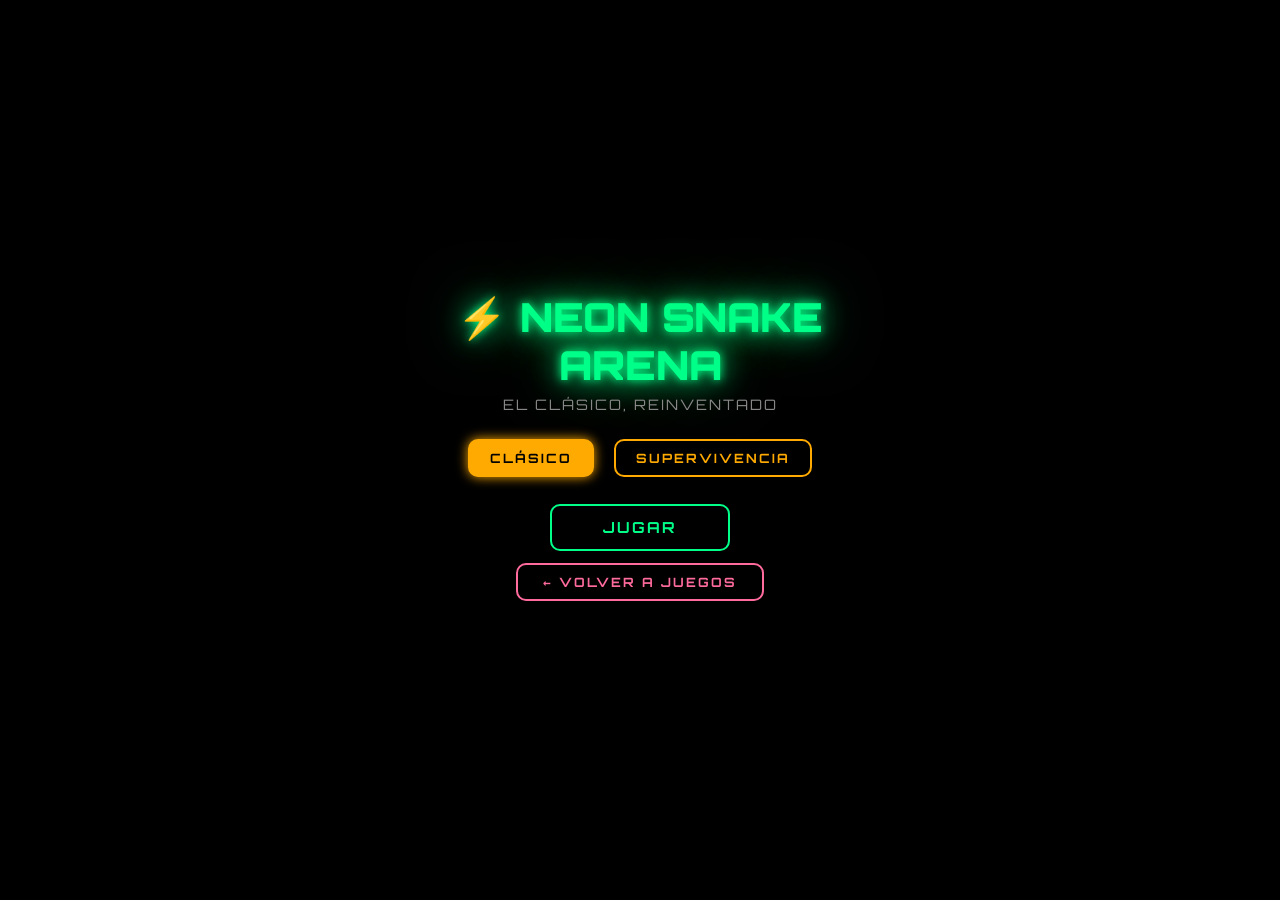
<file: juego_neon_snake_arena/Neon_snake_arena.html>
<!DOCTYPE html>
<html lang="es">

<head>
    <meta charset="UTF-8">
    <meta name="viewport" content="width=device-width, initial-scale=1.0, maximum-scale=1.0, user-scalable=no">
    <title>⚡ Neon Snake Arena</title>
    <style>
        @import url('https://fonts.googleapis.com/css2?family=Press+Start+2P&family=Orbitron:wght@400;700;900&display=swap');

        * {
            margin: 0;
            padding: 0;
            box-sizing: border-box;
            -webkit-tap-highlight-color: transparent;
            touch-action: none;
            user-select: none;
            -webkit-user-select: none;
        }

        html,
        body {
            width: 100%;
            height: 100%;
            overflow: hidden;
            background: #050505;
            font-family: 'Orbitron', monospace;
            color: #fff;
        }

        #gameContainer {
            position: relative;
            width: 100vw;
            height: 100vh;
            background: radial-gradient(ellipse at center, #0a0a1a 0%, #000000 100%);
            overflow: hidden;
        }

        canvas {
            display: block;
            width: 100%;
            height: 100%;
        }

        /* HUD */
        .hud {
            position: absolute;
            top: 0;
            left: 0;
            right: 0;
            padding: 8px 12px;
            display: flex;
            justify-content: space-between;
            align-items: center;
            z-index: 5;
            pointer-events: none;
            background: linear-gradient(180deg, rgba(0, 0, 0, 0.7) 0%, transparent 100%);
        }

        .hud-item {
            font-size: clamp(0.6rem, 2.5vw, 0.85rem);
            color: #00ff88;
            text-shadow: 0 0 8px #00ff88;
            display: flex;
            align-items: center;
            gap: 4px;
        }

        .hud-item .value {
            font-family: 'Press Start 2P', cursive;
            font-size: clamp(0.55rem, 2vw, 0.7rem);
            color: #fff;
        }

        .combo-bar {
            position: absolute;
            top: 38px;
            left: 50%;
            transform: translateX(-50%);
            display: flex;
            gap: 3px;
            z-index: 5;
            pointer-events: none;
        }

        .combo-dot {
            width: 7px;
            height: 7px;
            border-radius: 50%;
            background: #333;
            border: 1px solid #555;
            transition: all 0.3s;
        }

        .combo-dot.active {
            background: #ffd700;
            box-shadow: 0 0 8px #ffd700;
            border-color: #ffd700;
        }

        /* CONTROLES TÁCTILES */
        .touch-controls {
            position: absolute;
            bottom: 0;
            left: 0;
            right: 0;
            height: 140px;
            z-index: 10;
            display: none;
            pointer-events: none;
        }

        .touch-controls.active {
            display: block;
        }

        /* D-Pad para Snake */
        .dpad {
            position: absolute;
            bottom: 15px;
            left: 15px;
            width: 130px;
            height: 130px;
            pointer-events: auto;
        }

        .dpad-btn {
            position: absolute;
            width: 42px;
            height: 42px;
            background: rgba(0, 255, 136, 0.15);
            border: 2px solid rgba(0, 255, 136, 0.4);
            border-radius: 10px;
            display: flex;
            align-items: center;
            justify-content: center;
            font-size: 1.3rem;
            color: #00ff88;
            cursor: pointer;
            transition: all 0.1s;
        }

        .dpad-btn:active,
        .dpad-btn.pressed {
            background: rgba(0, 255, 136, 0.4);
            box-shadow: 0 0 15px rgba(0, 255, 136, 0.5);
            transform: scale(0.92);
        }

        .dpad-up {
            top: 0;
            left: 44px;
        }

        .dpad-down {
            bottom: 0;
            left: 44px;
        }

        .dpad-left {
            top: 44px;
            left: 0;
        }

        .dpad-right {
            top: 44px;
            right: 0;
        }

        /* Botón de pausa táctil */
        .pause-btn-touch {
            position: absolute;
            top: 8px;
            right: 8px;
            width: 38px;
            height: 38px;
            border: 2px solid rgba(255, 255, 255, 0.3);
            border-radius: 8px;
            background: rgba(0, 0, 0, 0.5);
            color: #fff;
            font-size: 1rem;
            display: none;
            align-items: center;
            justify-content: center;
            pointer-events: auto;
            z-index: 10;
            cursor: pointer;
        }

        .pause-btn-touch.active {
            display: flex;
        }

        /* OVERLAYS */
        .overlay {
            position: absolute;
            top: 0;
            left: 0;
            width: 100%;
            height: 100%;
            display: flex;
            flex-direction: column;
            justify-content: center;
            align-items: center;
            background: rgba(0, 0, 0, 0.92);
            z-index: 20;
            transition: opacity 0.5s;
            backdrop-filter: blur(8px);
            padding: 15px;
        }

        .overlay.hidden {
            opacity: 0;
            pointer-events: none;
        }

        .game-title {
            font-family: 'Orbitron', sans-serif;
            font-size: clamp(1.4rem, 6vw, 2.5rem);
            font-weight: 900;
            color: #00ff88;
            text-shadow:
                0 0 10px #00ff88,
                0 0 30px #00ff88,
                0 0 60px rgba(0, 255, 136, 0.5);
            margin-bottom: 6px;
            animation: titlePulse 2s ease-in-out infinite;
            text-align: center;
            line-height: 1.2;
        }

        .game-subtitle {
            font-size: clamp(0.65rem, 2.5vw, 0.9rem);
            color: #888;
            margin-bottom: 20px;
            letter-spacing: 2px;
            text-align: center;
        }

        .btn {
            padding: 12px 40px;
            margin: 6px;
            font-family: 'Orbitron', monospace;
            font-size: clamp(0.8rem, 3vw, 0.95rem);
            font-weight: 700;
            border: 2px solid #00ff88;
            background: transparent;
            color: #00ff88;
            cursor: pointer;
            border-radius: 10px;
            transition: all 0.25s;
            text-transform: uppercase;
            letter-spacing: 2px;
            position: relative;
            overflow: hidden;
            min-width: 180px;
            text-align: center;
        }

        .btn::before {
            content: '';
            position: absolute;
            top: 0;
            left: -100%;
            width: 100%;
            height: 100%;
            background: linear-gradient(90deg, transparent, rgba(0, 255, 136, 0.2), transparent);
            transition: left 0.5s;
        }

        .btn:hover::before,
        .btn:active::before {
            left: 100%;
        }

        .btn:hover,
        .btn:active {
            background: #00ff88;
            color: #000;
            box-shadow: 0 0 25px #00ff88;
            transform: translateY(-2px);
        }

        .btn-back {
            border-color: #ff6b9d;
            color: #ff6b9d;
            font-size: clamp(0.65rem, 2.5vw, 0.8rem);
            padding: 9px 25px;
            min-width: auto;
        }

        .btn-back:hover,
        .btn-back:active {
            background: #ff6b9d;
            box-shadow: 0 0 18px #ff6b9d;
        }

        .btn-mode {
            border-color: #ffaa00;
            color: #ffaa00;
            font-size: clamp(0.7rem, 2.5vw, 0.8rem);
            padding: 9px 20px;
            min-width: auto;
        }

        .btn-mode:hover,
        .btn-mode:active {
            background: #ffaa00;
            box-shadow: 0 0 18px #ffaa00;
        }

        .btn-mode.selected {
            background: #ffaa00;
            color: #000;
            box-shadow: 0 0 12px #ffaa00;
        }

        .final-score-box {
            text-align: center;
            margin: 10px 0 18px;
        }

        .final-score-label {
            font-size: clamp(0.6rem, 2vw, 0.7rem);
            color: #888;
            letter-spacing: 3px;
            margin-bottom: 6px;
        }

        .final-score-value {
            font-family: 'Press Start 2P', cursive;
            font-size: clamp(1.3rem, 4vw, 1.6rem);
            color: #ffd700;
            text-shadow: 0 0 15px #ffd700;
        }

        .stats-row {
            display: flex;
            gap: 15px;
            margin-bottom: 18px;
        }

        .stat {
            text-align: center;
        }

        .stat-label {
            font-size: clamp(0.5rem, 1.8vw, 0.6rem);
            color: #666;
            letter-spacing: 2px;
        }

        .stat-value {
            font-family: 'Press Start 2P', cursive;
            font-size: clamp(0.75rem, 2.5vw, 0.85rem);
            color: #00ff88;
            margin-top: 3px;
        }

        .controls-hint-desktop {
            position: absolute;
            bottom: 10px;
            left: 50%;
            transform: translateX(-50%);
            font-size: clamp(0.55rem, 1.8vw, 0.65rem);
            color: rgba(255, 255, 255, 0.25);
            text-align: center;
            z-index: 5;
            pointer-events: none;
            letter-spacing: 1px;
        }

        .mode-selector {
            display: flex;
            gap: 8px;
            margin-bottom: 15px;
        }

        .powerup-indicator {
            position: absolute;
            bottom: 145px;
            left: 50%;
            transform: translateX(-50%);
            display: flex;
            gap: 6px;
            z-index: 5;
            pointer-events: none;
        }

        .powerup-icon {
            width: 26px;
            height: 26px;
            border-radius: 5px;
            display: flex;
            align-items: center;
            justify-content: center;
            font-size: 0.8rem;
            border: 2px solid;
            opacity: 0;
            transform: scale(0);
            transition: all 0.3s;
        }

        .powerup-icon.active {
            opacity: 1;
            transform: scale(1);
            animation: powerupPulse 1s ease-in-out infinite;
        }

        .notification {
            position: absolute;
            top: 45%;
            left: 50%;
            transform: translate(-50%, -50%);
            font-family: 'Orbitron', sans-serif;
            font-size: clamp(1rem, 3.5vw, 1.3rem);
            font-weight: 700;
            pointer-events: none;
            z-index: 15;
            opacity: 0;
            text-align: center;
            white-space: nowrap;
        }

        .notification.show {
            animation: notifAnim 1.5s ease-out forwards;
        }

        /* Orientación hint */
        .orientation-hint {
            display: none;
            position: absolute;
            top: 0;
            left: 0;
            width: 100%;
            height: 100%;
            background: #050505;
            z-index: 100;
            flex-direction: column;
            justify-content: center;
            align-items: center;
            padding: 20px;
            text-align: center;
        }

        .orientation-hint .icon {
            font-size: 3.5rem;
            margin-bottom: 15px;
            animation: rotatePhone 2s ease-in-out infinite;
        }

        @keyframes titlePulse {

            0%,
            100% {
                transform: scale(1);
                text-shadow: 0 0 10px #00ff88, 0 0 30px #00ff88;
            }

            50% {
                transform: scale(1.03);
                text-shadow: 0 0 20px #00ff88, 0 0 50px #00ff88, 0 0 80px rgba(0, 255, 136, 0.3);
            }
        }

        @keyframes powerupPulse {

            0%,
            100% {
                box-shadow: 0 0 5px currentColor;
            }

            50% {
                box-shadow: 0 0 15px currentColor, 0 0 30px currentColor;
            }
        }

        @keyframes notifAnim {
            0% {
                opacity: 0;
                transform: translate(-50%, -50%) scale(0.5);
            }

            15% {
                opacity: 1;
                transform: translate(-50%, -50%) scale(1.1);
            }

            30% {
                transform: translate(-50%, -50%) scale(1);
            }

            70% {
                opacity: 1;
            }

            100% {
                opacity: 0;
                transform: translate(-50%, -80%) scale(0.9);
            }
        }

        @keyframes rotatePhone {

            0%,
            100% {
                transform: rotate(0deg);
            }

            50% {
                transform: rotate(90deg);
            }
        }

        @media screen and (max-width: 500px) and (orientation: portrait) {
            .orientation-hint {
                display: flex;
            }
        }

        /* Desktop: ocultar controles táctiles */
        @media (hover: hover) and (pointer: fine) {
            .touch-controls {
                display: none !important;
            }

            .pause-btn-touch {
                display: none !important;
            }
        }

        /* Móvil: mostrar controles táctiles */
        @media (hover: none) and (pointer: coarse) {
            .touch-controls.active {
                display: block;
            }

            .pause-btn-touch.active {
                display: flex;
            }
        }
    </style>
</head>

<body>

    <div id="gameContainer">
        <canvas id="gameCanvas"></canvas>

        <!-- Orientación hint -->
        <div class="orientation-hint" id="orientationHint">
            <div class="icon">📱</div>
            <div class="game-title" style="font-size:1.3rem;margin-bottom:8px;">Gira tu celular</div>
            <div class="game-subtitle">Modo horizontal para jugar mejor</div>
        </div>

        <!-- HUD -->
        <div class="hud" id="hud" style="display:none;">
            <div class="hud-item">⚡ <span class="value" id="scoreDisplay">0</span></div>
            <div class="hud-item">🏆 <span class="value" id="bestDisplay">0</span></div>
            <div class="hud-item">🍎 <span class="value" id="lengthDisplay">3</span></div>
        </div>

        <div class="combo-bar" id="comboBar" style="display:none;"></div>

        <div class="powerup-indicator" id="powerupIndicator" style="display:none;">
            <div class="powerup-icon" id="iconSpeed" style="border-color:#00d4ff;color:#00d4ff;">⚡</div>
            <div class="powerup-icon" id="iconGhost" style="border-color:#aa66ff;color:#aa66ff;">👻</div>
            <div class="powerup-icon" id="iconMagnet" style="border-color:#ffaa00;color:#ffaa00;">🧲</div>
        </div>

        <div class="controls-hint-desktop" id="controlsHint">
            FLECHAS / WASD para mover • P para pausar
        </div>

        <div class="notification" id="notification"></div>

        <!-- Botón pausa táctil -->
        <div class="pause-btn-touch" id="pauseBtnTouch">⏸</div>

        <!-- Controles táctiles D-Pad -->
        <div class="touch-controls" id="touchControls">
            <div class="dpad" id="dpad">
                <div class="dpad-btn dpad-up" data-dir="up">▲</div>
                <div class="dpad-btn dpad-down" data-dir="down">▼</div>
                <div class="dpad-btn dpad-left" data-dir="left">◀</div>
                <div class="dpad-btn dpad-right" data-dir="right">▶</div>
            </div>
        </div>

        <!-- Pantalla de inicio -->
        <div class="overlay" id="startScreen">
            <div class="game-title">⚡ NEON SNAKE<br>ARENA</div>
            <div class="game-subtitle">EL CLÁSICO, REINVENTADO</div>

            <div class="mode-selector">
                <button class="btn btn-mode selected" id="btnClassic" onclick="selectMode('classic')">CLÁSICO</button>
                <button class="btn btn-mode" id="btnSurvival" onclick="selectMode('survival')">SUPERVIVENCIA</button>
            </div>

            <button class="btn" onclick="startGame()">JUGAR</button>
            <button class="btn btn-back" onclick="goBack()">← VOLVER A JUEGOS</button>
        </div>

        <!-- Pantalla de pausa -->
        <div class="overlay hidden" id="pauseScreen">
            <div class="game-title" style="font-size:1.8rem;">PAUSA</div>
            <button class="btn" onclick="resumeGame()">CONTINUAR</button>
            <button class="btn btn-back" onclick="goToMenu()">MENÚ PRINCIPAL</button>
        </div>

        <!-- Pantalla de Game Over -->
        <div class="overlay hidden" id="gameOverScreen">
            <div class="game-title" style="color:#ff4444;text-shadow:0 0 20px #ff4444;">GAME OVER</div>

            <div class="final-score-box">
                <div class="final-score-label">PUNTUACIÓN FINAL</div>
                <div class="final-score-value" id="finalScore">0</div>
            </div>

            <div class="stats-row">
                <div class="stat">
                    <div class="stat-label">LONGITUD</div>
                    <div class="stat-value" id="finalLength">3</div>
                </div>
                <div class="stat">
                    <div class="stat-label">COMBO MAX</div>
                    <div class="stat-value" id="finalCombo">0</div>
                </div>
                <div class="stat">
                    <div class="stat-label">TIEMPO</div>
                    <div class="stat-value" id="finalTime">0s</div>
                </div>
            </div>

            <button class="btn" onclick="startGame()">REINTENTAR</button>
            <button class="btn btn-back" onclick="goBack()">← VOLVER A JUEGOS</button>
        </div>
    </div>

    <script>
        const canvas = document.getElementById('gameCanvas');
        const ctx = canvas.getContext('2d');

        // Detección de dispositivo
        const isTouchDevice = 'ontouchstart' in window || navigator.maxTouchPoints > 0;

        // Configuración de grid adaptable
        let GRID_SIZE = 20;
        let CELL_SIZE;
        let COLS, ROWS;

        function resizeCanvas() {
            const container = document.getElementById('gameContainer');
            canvas.width = container.clientWidth;
            canvas.height = container.clientHeight;

            // Adaptar grid según tamaño de pantalla
            CELL_SIZE = Math.floor(Math.min(canvas.width, canvas.height) / GRID_SIZE);
            COLS = Math.floor(canvas.width / CELL_SIZE);
            ROWS = Math.floor(canvas.height / CELL_SIZE);

            // Asegurar mínimo de celdas
            if (COLS < 15) {
                GRID_SIZE = 15;
                CELL_SIZE = Math.floor(Math.min(canvas.width, canvas.height) / GRID_SIZE);
                COLS = Math.floor(canvas.width / CELL_SIZE);
                ROWS = Math.floor(canvas.height / CELL_SIZE);
            }
        }
        resizeCanvas();
        window.addEventListener('resize', () => {
            resizeCanvas();
            if (gameState === 'playing') {
                snake = snake.map(s => ({
                    x: Math.min(s.x, COLS - 2),
                    y: Math.min(s.y, ROWS - 2)
                }));
            }
        });

        // Estado del juego
        let gameState = 'menu';
        let gameMode = 'classic';
        let score = 0;
        let bestScore = parseInt(localStorage.getItem('snakeBestScore')) || 0;
        let startTime = 0;
        let gameTime = 0;
        let combo = 0;
        let maxCombo = 0;
        let comboTimer = null;

        // Snake
        let snake = [];
        let direction = { x: 1, y: 0 };
        let nextDirection = { x: 1, y: 0 };
        let moveTimer = 0;
        let baseSpeed = 8;
        let currentSpeed = baseSpeed;

        // Comida
        let food = null;
        let foodType = 'normal';
        let foodPulse = 0;

        // Power-ups
        let powerUp = null;
        let activePowerUps = {
            speed: 0,
            ghost: 0,
            magnet: 0
        };

        // Obstáculos
        let obstacles = [];
        let obstacleTimer = 0;

        // Partículas
        let particles = [];
        let floatingTexts = [];
        let gridEffects = [];

        // Input táctil D-Pad
        let touchDirection = null;

        // Audio
        const audioCtx = new (window.AudioContext || window.webkitAudioContext)();

        function playSound(type) {
            if (audioCtx.state === 'suspended') audioCtx.resume();
            const now = audioCtx.currentTime;
            const osc = audioCtx.createOscillator();
            const gain = audioCtx.createGain();
            osc.connect(gain);
            gain.connect(audioCtx.destination);

            switch (type) {
                case 'eat':
                    osc.type = 'sine';
                    osc.frequency.setValueAtTime(523, now);
                    osc.frequency.setValueAtTime(659, now + 0.05);
                    osc.frequency.setValueAtTime(784, now + 0.1);
                    gain.gain.setValueAtTime(0.1, now);
                    gain.gain.exponentialRampToValueAtTime(0.01, now + 0.15);
                    osc.start(now);
                    osc.stop(now + 0.15);
                    break;
                case 'eatGolden':
                    osc.type = 'sine';
                    osc.frequency.setValueAtTime(523, now);
                    osc.frequency.setValueAtTime(659, now + 0.05);
                    osc.frequency.setValueAtTime(784, now + 0.1);
                    osc.frequency.setValueAtTime(1047, now + 0.15);
                    gain.gain.setValueAtTime(0.12, now);
                    gain.gain.exponentialRampToValueAtTime(0.01, now + 0.25);
                    osc.start(now);
                    osc.stop(now + 0.25);
                    break;
                case 'die':
                    osc.type = 'sawtooth';
                    osc.frequency.setValueAtTime(200, now);
                    osc.frequency.exponentialRampToValueAtTime(50, now + 0.5);
                    gain.gain.setValueAtTime(0.18, now);
                    gain.gain.exponentialRampToValueAtTime(0.01, now + 0.5);
                    osc.start(now);
                    osc.stop(now + 0.5);
                    break;
                case 'powerup':
                    osc.type = 'square';
                    osc.frequency.setValueAtTime(440, now);
                    osc.frequency.setValueAtTime(554, now + 0.1);
                    osc.frequency.setValueAtTime(659, now + 0.2);
                    gain.gain.setValueAtTime(0.08, now);
                    gain.gain.exponentialRampToValueAtTime(0.01, now + 0.3);
                    osc.start(now);
                    osc.stop(now + 0.3);
                    break;
                case 'combo':
                    osc.type = 'sine';
                    osc.frequency.setValueAtTime(880, now);
                    osc.frequency.exponentialRampToValueAtTime(1760, now + 0.1);
                    gain.gain.setValueAtTime(0.08, now);
                    gain.gain.exponentialRampToValueAtTime(0.01, now + 0.15);
                    osc.start(now);
                    osc.stop(now + 0.15);
                    break;
                case 'obstacle':
                    osc.type = 'square';
                    osc.frequency.setValueAtTime(150, now);
                    osc.frequency.exponentialRampToValueAtTime(80, now + 0.3);
                    gain.gain.setValueAtTime(0.12, now);
                    gain.gain.exponentialRampToValueAtTime(0.01, now + 0.3);
                    osc.start(now);
                    osc.stop(now + 0.3);
                    break;
            }
        }

        // Controles de teclado
        const keys = {};
        document.addEventListener('keydown', (e) => {
            const key = e.key.toLowerCase();
            keys[key] = true;

            if (['arrowup', 'arrowdown', 'arrowleft', 'arrowright', ' '].includes(key)) {
                e.preventDefault();
            }

            if (gameState === 'playing') {
                if ((key === 'arrowup' || key === 'w') && direction.y === 0) {
                    nextDirection = { x: 0, y: -1 };
                } else if ((key === 'arrowdown' || key === 's') && direction.y === 0) {
                    nextDirection = { x: 0, y: 1 };
                } else if ((key === 'arrowleft' || key === 'a') && direction.x === 0) {
                    nextDirection = { x: -1, y: 0 };
                } else if ((key === 'arrowright' || key === 'd') && direction.x === 0) {
                    nextDirection = { x: 1, y: 0 };
                } else if (key === 'p') {
                    togglePause();
                }
            }
        });

        // Controles táctiles D-Pad
        const dpadBtns = document.querySelectorAll('.dpad-btn');

        dpadBtns.forEach(btn => {
            // Touch events
            btn.addEventListener('touchstart', (e) => {
                e.preventDefault();
                const dir = btn.dataset.dir;
                handleDpadInput(dir);
                btn.classList.add('pressed');
            }, { passive: false });

            btn.addEventListener('touchend', (e) => {
                e.preventDefault();
                btn.classList.remove('pressed');
            }, { passive: false });

            btn.addEventListener('touchcancel', (e) => {
                btn.classList.remove('pressed');
            });

            // Mouse events (para testing en desktop)
            btn.addEventListener('mousedown', (e) => {
                const dir = btn.dataset.dir;
                handleDpadInput(dir);
                btn.classList.add('pressed');
            });

            btn.addEventListener('mouseup', () => {
                btn.classList.remove('pressed');
            });

            btn.addEventListener('mouseleave', () => {
                btn.classList.remove('pressed');
            });
        });

        function handleDpadInput(dir) {
            if (gameState !== 'playing') return;

            switch (dir) {
                case 'up':
                    if (direction.y === 0) nextDirection = { x: 0, y: -1 };
                    break;
                case 'down':
                    if (direction.y === 0) nextDirection = { x: 0, y: 1 };
                    break;
                case 'left':
                    if (direction.x === 0) nextDirection = { x: -1, y: 0 };
                    break;
                case 'right':
                    if (direction.x === 0) nextDirection = { x: 1, y: 0 };
                    break;
            }
        }

        // Botón de pausa táctil
        document.getElementById('pauseBtnTouch').addEventListener('click', togglePause);
        document.getElementById('pauseBtnTouch').addEventListener('touchstart', (e) => {
            e.preventDefault();
            togglePause();
        }, { passive: false });

        // Swipe detection para móvil (alternativa al D-Pad)
        let touchStartX = 0;
        let touchStartY = 0;

        canvas.addEventListener('touchstart', (e) => {
            touchStartX = e.touches[0].clientX;
            touchStartY = e.touches[0].clientY;
        }, { passive: true });

        canvas.addEventListener('touchmove', (e) => {
            if (gameState !== 'playing') return;

            const touchX = e.touches[0].clientX;
            const touchY = e.touches[0].clientY;
            const dx = touchX - touchStartX;
            const dy = touchY - touchStartY;
            const minSwipe = 30;

            if (Math.abs(dx) > minSwipe || Math.abs(dy) > minSwipe) {
                if (Math.abs(dx) > Math.abs(dy)) {
                    if (dx > 0 && direction.x === 0) nextDirection = { x: 1, y: 0 };
                    else if (dx < 0 && direction.x === 0) nextDirection = { x: -1, y: 0 };
                } else {
                    if (dy > 0 && direction.y === 0) nextDirection = { x: 0, y: 1 };
                    else if (dy < 0 && direction.y === 0) nextDirection = { x: 0, y: -1 };
                }
                touchStartX = touchX;
                touchStartY = touchY;
            }
        }, { passive: true });

        // Seleccionar modo
        function selectMode(mode) {
            gameMode = mode;
            document.querySelectorAll('.btn-mode').forEach(b => b.classList.remove('selected'));
            document.getElementById(mode === 'classic' ? 'btnClassic' : 'btnSurvival').classList.add('selected');
        }

        // Inicializar combo bar
        function initComboBar() {
            const bar = document.getElementById('comboBar');
            bar.innerHTML = '';
            for (let i = 0; i < 5; i++) {
                const dot = document.createElement('div');
                dot.className = 'combo-dot';
                bar.appendChild(dot);
            }
        }

        // Mostrar notificación
        function showNotification(text, color = '#00ff88') {
            const el = document.getElementById('notification');
            el.textContent = text;
            el.style.color = color;
            el.style.textShadow = `0 0 20px ${color}`;
            el.classList.remove('show');
            void el.offsetWidth;
            el.classList.add('show');
        }

        // Spawn comida
        function spawnFood() {
            let attempts = 0;
            do {
                food = {
                    x: Math.floor(Math.random() * (COLS - 2)) + 1,
                    y: Math.floor(Math.random() * (ROWS - 2)) + 1
                };
                attempts++;
            } while (isOccupied(food.x, food.y) && attempts < 100);

            const rand = Math.random();
            if (rand < 0.05) foodType = 'golden';
            else if (rand < 0.15 && gameMode === 'survival') foodType = 'poison';
            else foodType = 'normal';
        }

        // Spawn power-up
        function spawnPowerUp() {
            if (powerUp || Math.random() > 0.3) return;
            let attempts = 0;
            do {
                powerUp = {
                    x: Math.floor(Math.random() * (COLS - 2)) + 1,
                    y: Math.floor(Math.random() * (ROWS - 2)) + 1,
                    type: ['speed', 'ghost', 'magnet'][Math.floor(Math.random() * 3)]
                };
                attempts++;
            } while (isOccupied(powerUp.x, powerUp.y) && attempts < 100);
        }

        // Spawn obstáculo
        function spawnObstacle() {
            if (gameMode !== 'survival') return;
            let attempts = 0;
            let obs;
            do {
                obs = {
                    x: Math.floor(Math.random() * (COLS - 2)) + 1,
                    y: Math.floor(Math.random() * (ROWS - 2)) + 1
                };
                attempts++;
            } while ((isOccupied(obs.x, obs.y) || (Math.abs(obs.x - snake[0].x) < 5 && Math.abs(obs.y - snake[0].y) < 5)) && attempts < 100);

            if (attempts < 100) {
                obstacles.push(obs);
                playSound('obstacle');
                createParticles(obs.x * CELL_SIZE + CELL_SIZE / 2, obs.y * CELL_SIZE + CELL_SIZE / 2, '#ff4444', 8);
            }
        }

        function isOccupied(x, y) {
            return snake.some(s => s.x === x && s.y === y) ||
                obstacles.some(o => o.x === x && o.y === y) ||
                (powerUp && powerUp.x === x && powerUp.y === y);
        }

        // Crear partículas
        function createParticles(x, y, color, count) {
            for (let i = 0; i < count; i++) {
                const angle = (Math.PI * 2 / count) * i + Math.random() * 0.5;
                const speed = Math.random() * 3 + 1;
                particles.push({
                    x, y,
                    dx: Math.cos(angle) * speed,
                    dy: Math.sin(angle) * speed,
                    life: 1,
                    decay: Math.random() * 0.04 + 0.02,
                    color,
                    size: Math.random() * 3 + 1
                });
            }
        }

        // Texto flotante
        function addFloatingText(x, y, text, color) {
            floatingTexts.push({
                x, y, text, color,
                life: 1,
                dy: -1.5
            });
        }

        // Efecto de grid
        function addGridEffect(x, y, color) {
            gridEffects.push({
                x, y, color,
                life: 1,
                maxLife: 20
            });
        }

        // Iniciar juego
        function startGame() {
            gameState = 'playing';
            score = 0;
            combo = 0;
            maxCombo = 0;
            gameTime = 0;
            startTime = Date.now();

            resizeCanvas();

            snake = [
                { x: Math.floor(COLS / 2), y: Math.floor(ROWS / 2) },
                { x: Math.floor(COLS / 2) - 1, y: Math.floor(ROWS / 2) },
                { x: Math.floor(COLS / 2) - 2, y: Math.floor(ROWS / 2) }
            ];
            direction = { x: 1, y: 0 };
            nextDirection = { x: 1, y: 0 };

            obstacles = [];
            particles = [];
            floatingTexts = [];
            gridEffects = [];
            powerUp = null;
            activePowerUps = { speed: 0, ghost: 0, magnet: 0 };
            currentSpeed = baseSpeed;

            if (gameMode === 'survival') {
                for (let i = 0; i < 5; i++) spawnObstacle();
            }

            spawnFood();
            initComboBar();

            document.getElementById('startScreen').classList.add('hidden');
            document.getElementById('gameOverScreen').classList.add('hidden');
            document.getElementById('pauseScreen').classList.add('hidden');
            document.getElementById('hud').style.display = 'flex';
            document.getElementById('comboBar').style.display = 'flex';
            document.getElementById('powerupIndicator').style.display = 'flex';
            document.getElementById('controlsHint').style.display = isTouchDevice ? 'none' : 'block';
            document.getElementById('touchControls').classList.toggle('active', isTouchDevice);
            document.getElementById('pauseBtnTouch').classList.toggle('active', isTouchDevice);
            document.getElementById('bestDisplay').textContent = bestScore;

            if (audioCtx.state === 'suspended') audioCtx.resume();
        }

        // Pausar
        function togglePause() {
            if (gameState === 'playing') {
                gameState = 'paused';
                document.getElementById('pauseScreen').classList.remove('hidden');
                document.getElementById('touchControls').classList.remove('active');
            } else if (gameState === 'paused') {
                resumeGame();
            }
        }

        // Reanudar
        function resumeGame() {
            gameState = 'playing';
            document.getElementById('pauseScreen').classList.add('hidden');
            document.getElementById('touchControls').classList.toggle('active', isTouchDevice);
            startTime = Date.now() - gameTime * 1000;
        }

        // Ir al menú
        function goToMenu() {
            gameState = 'menu';
            document.getElementById('pauseScreen').classList.add('hidden');
            document.getElementById('startScreen').classList.remove('hidden');
            document.getElementById('hud').style.display = 'none';
            document.getElementById('comboBar').style.display = 'none';
            document.getElementById('powerupIndicator').style.display = 'none';
            document.getElementById('controlsHint').style.display = 'none';
            document.getElementById('touchControls').classList.remove('active');
            document.getElementById('pauseBtnTouch').classList.remove('active');
        }

        // Game Over
        function gameOver() {
            gameState = 'gameover';
            playSound('die');

            if (score > bestScore) {
                bestScore = score;
                localStorage.setItem('snakeBestScore', bestScore);
            }

            document.getElementById('finalScore').textContent = score;
            document.getElementById('finalLength').textContent = snake.length;
            document.getElementById('finalCombo').textContent = maxCombo;
            document.getElementById('finalTime').textContent = Math.floor(gameTime) + 's';

            document.getElementById('gameOverScreen').classList.remove('hidden');
            document.getElementById('hud').style.display = 'none';
            document.getElementById('comboBar').style.display = 'none';
            document.getElementById('powerupIndicator').style.display = 'none';
            document.getElementById('controlsHint').style.display = 'none';
            document.getElementById('touchControls').classList.remove('active');
            document.getElementById('pauseBtnTouch').classList.remove('active');
        }

        // Volver a juegos
        function goBack() {
            window.location.href = '../Juegos.html';
        }

        // Actualizar power-up indicators
        function updatePowerUpIndicators() {
            document.getElementById('iconSpeed').classList.toggle('active', activePowerUps.speed > 0);
            document.getElementById('iconGhost').classList.toggle('active', activePowerUps.ghost > 0);
            document.getElementById('iconMagnet').classList.toggle('active', activePowerUps.magnet > 0);
        }

        // Actualizar combo visual
        function updateComboBar() {
            const dots = document.querySelectorAll('.combo-dot');
            dots.forEach((dot, i) => {
                dot.classList.toggle('active', i < combo);
            });
        }

        // Lógica principal
        let lastTime = 0;
        function update(timestamp) {
            const deltaTime = timestamp - lastTime;
            lastTime = timestamp;

            if (gameState !== 'playing') {
                requestAnimationFrame(update);
                return;
            }

            gameTime = (Date.now() - startTime) / 1000;

            // Actualizar power-ups
            Object.keys(activePowerUps).forEach(key => {
                if (activePowerUps[key] > 0) activePowerUps[key]--;
            });
            updatePowerUpIndicators();

            // Velocidad según power-up
            currentSpeed = activePowerUps.speed > 0 ? baseSpeed * 1.8 : baseSpeed;

            // Movimiento de la serpiente
            moveTimer += deltaTime;
            const moveInterval = 1000 / currentSpeed;

            if (moveTimer >= moveInterval) {
                moveTimer = 0;
                direction = { ...nextDirection };

                const head = { ...snake[0] };
                head.x += direction.x;
                head.y += direction.y;

                // Colisión con paredes
                if (head.x < 0 || head.x >= COLS || head.y < 0 || head.y >= ROWS) {
                    if (activePowerUps.ghost > 0) {
                        head.x = (head.x + COLS) % COLS;
                        head.y = (head.y + ROWS) % ROWS;
                    } else {
                        gameOver();
                        requestAnimationFrame(update);
                        return;
                    }
                }

                // Colisión con sí misma
                if (activePowerUps.ghost <= 0 && snake.some(s => s.x === head.x && s.y === head.y)) {
                    gameOver();
                    requestAnimationFrame(update);
                    return;
                }

                // Colisión con obstáculos
                if (obstacles.some(o => o.x === head.x && o.y === head.y)) {
                    gameOver();
                    requestAnimationFrame(update);
                    return;
                }

                snake.unshift(head);

                // Comer comida
                if (food && head.x === food.x && head.y === food.y) {
                    let points = 10;
                    let color = '#00ff88';

                    if (foodType === 'golden') {
                        points = 50;
                        color = '#ffd700';
                        playSound('eatGolden');
                        showNotification('¡DORADO! +50', '#ffd700');
                    } else if (foodType === 'poison') {
                        points = -20;
                        color = '#ff4444';
                        snake.pop();
                        snake.pop();
                        playSound('die');
                        showNotification('¡VENENO! -20', '#ff4444');
                        if (snake.length < 2) {
                            gameOver();
                            requestAnimationFrame(update);
                            return;
                        }
                    } else {
                        playSound('eat');
                        combo++;
                        if (combo > maxCombo) maxCombo = combo;
                        if (combo >= 5) {
                            points = 20;
                            showNotification('¡COMBO x5! +20', '#ffaa00');
                            playSound('combo');
                            combo = 0;
                        }
                    }

                    score += points;
                    createParticles(head.x * CELL_SIZE + CELL_SIZE / 2, head.y * CELL_SIZE + CELL_SIZE / 2, color, 15);
                    addFloatingText(head.x * CELL_SIZE, head.y * CELL_SIZE, (points > 0 ? '+' : '') + points, color);
                    addGridEffect(head.x, head.y, color);
                    spawnFood();
                    spawnPowerUp();

                    if (gameMode === 'survival') {
                        obstacleTimer++;
                        if (obstacleTimer % 5 === 0) spawnObstacle();
                        baseSpeed = 8 + Math.floor(score / 50);
                    }
                } else {
                    snake.pop();
                }

                // Recoger power-up
                if (powerUp && head.x === powerUp.x && head.y === powerUp.y) {
                    activePowerUps[powerUp.type] = 300;
                    playSound('powerup');
                    const names = { speed: 'VELOCIDAD', ghost: 'FANTASMA', magnet: 'IMÁN' };
                    const colors = { speed: '#00d4ff', ghost: '#aa66ff', magnet: '#ffaa00' };
                    showNotification('¡' + names[powerUp.type] + '!', colors[powerUp.type]);
                    createParticles(powerUp.x * CELL_SIZE + CELL_SIZE / 2, powerUp.y * CELL_SIZE + CELL_SIZE / 2, colors[powerUp.type], 20);
                    powerUp = null;
                }

                updateComboBar();
            }

            // Actualizar partículas
            particles = particles.filter(p => {
                p.x += p.dx;
                p.y += p.dy;
                p.life -= p.decay;
                p.size *= 0.98;
                return p.life > 0;
            });

            // Actualizar textos flotantes
            floatingTexts = floatingTexts.filter(t => {
                t.y += t.dy;
                t.life -= 0.02;
                return t.life > 0;
            });

            // Actualizar efectos de grid
            gridEffects = gridEffects.filter(g => {
                g.life -= 1 / g.maxLife;
                return g.life > 0;
            });

            // Pulso de comida
            foodPulse += 0.08;

            // Spawn power-up ocasional
            if (Math.random() < 0.002) spawnPowerUp();

            // Actualizar HUD
            document.getElementById('scoreDisplay').textContent = score;
            document.getElementById('lengthDisplay').textContent = snake.length;

            requestAnimationFrame(update);
        }

        // Dibujar
        function draw() {
            // Fondo
            ctx.fillStyle = 'rgba(5, 5, 10, 0.4)';
            ctx.fillRect(0, 0, canvas.width, canvas.height);

            // Grid sutil
            ctx.strokeStyle = 'rgba(0, 255, 136, 0.03)';
            ctx.lineWidth = 1;
            for (let x = 0; x <= COLS; x++) {
                ctx.beginPath();
                ctx.moveTo(x * CELL_SIZE, 0);
                ctx.lineTo(x * CELL_SIZE, canvas.height);
                ctx.stroke();
            }
            for (let y = 0; y <= ROWS; y++) {
                ctx.beginPath();
                ctx.moveTo(0, y * CELL_SIZE);
                ctx.lineTo(canvas.width, y * CELL_SIZE);
                ctx.stroke();
            }

            if (gameState === 'playing' || gameState === 'paused') {
                // Efectos de grid
                gridEffects.forEach(g => {
                    const alpha = g.life * 0.3;
                    const r = parseInt(g.color.slice(1, 3), 16);
                    const gr = parseInt(g.color.slice(3, 5), 16);
                    const b = parseInt(g.color.slice(5, 7), 16);
                    ctx.fillStyle = `rgba(${r}, ${gr}, ${b}, ${alpha})`;
                    ctx.fillRect(g.x * CELL_SIZE, g.y * CELL_SIZE, CELL_SIZE, CELL_SIZE);
                });

                // Obstáculos
                obstacles.forEach(obs => {
                    ctx.fillStyle = '#ff4444';
                    ctx.shadowColor = '#ff4444';
                    ctx.shadowBlur = 8;
                    const pad = 2;
                    ctx.fillRect(obs.x * CELL_SIZE + pad, obs.y * CELL_SIZE + pad, CELL_SIZE - pad * 2, CELL_SIZE - pad * 2);

                    ctx.strokeStyle = '#000';
                    ctx.lineWidth = 2;
                    ctx.shadowBlur = 0;
                    ctx.beginPath();
                    ctx.moveTo(obs.x * CELL_SIZE + 5, obs.y * CELL_SIZE + 5);
                    ctx.lineTo(obs.x * CELL_SIZE + CELL_SIZE - 5, obs.y * CELL_SIZE + CELL_SIZE - 5);
                    ctx.moveTo(obs.x * CELL_SIZE + CELL_SIZE - 5, obs.y * CELL_SIZE + 5);
                    ctx.lineTo(obs.x * CELL_SIZE + 5, obs.y * CELL_SIZE + CELL_SIZE - 5);
                    ctx.stroke();
                });

                // Comida
                if (food) {
                    const pulse = Math.sin(foodPulse) * 3;
                    const cx = food.x * CELL_SIZE + CELL_SIZE / 2;
                    const cy = food.y * CELL_SIZE + CELL_SIZE / 2;

                    ctx.shadowBlur = 12 + pulse;

                    if (foodType === 'golden') {
                        ctx.fillStyle = '#ffd700';
                        ctx.shadowColor = '#ffd700';
                        drawStar(cx, cy, 5, CELL_SIZE / 2.5 + pulse / 2, CELL_SIZE / 4 + pulse / 4);
                    } else if (foodType === 'poison') {
                        ctx.fillStyle = '#ff4444';
                        ctx.shadowColor = '#ff4444';
                        ctx.beginPath();
                        ctx.arc(cx, cy, CELL_SIZE / 3 + pulse / 3, 0, Math.PI * 2);
                        ctx.fill();
                        ctx.fillStyle = '#000';
                        ctx.beginPath();
                        ctx.arc(cx - 2, cy - 1, 1.5, 0, Math.PI * 2);
                        ctx.arc(cx + 2, cy - 1, 1.5, 0, Math.PI * 2);
                        ctx.fill();
                    } else {
                        ctx.fillStyle = '#00ff88';
                        ctx.shadowColor = '#00ff88';
                        ctx.beginPath();
                        ctx.arc(cx, cy, CELL_SIZE / 3 + pulse / 3, 0, Math.PI * 2);
                        ctx.fill();
                    }
                    ctx.shadowBlur = 0;
                }

                // Power-up
                if (powerUp) {
                    const cx = powerUp.x * CELL_SIZE + CELL_SIZE / 2;
                    const cy = powerUp.y * CELL_SIZE + CELL_SIZE / 2;
                    const colors = { speed: '#00d4ff', ghost: '#aa66ff', magnet: '#ffaa00' };
                    const icons = { speed: '⚡', ghost: '👻', magnet: '🧲' };

                    ctx.fillStyle = colors[powerUp.type];
                    ctx.shadowColor = colors[powerUp.type];
                    ctx.shadowBlur = 12;
                    ctx.beginPath();
                    ctx.arc(cx, cy, CELL_SIZE / 2.5, 0, Math.PI * 2);
                    ctx.fill();
                    ctx.shadowBlur = 0;

                    ctx.fillStyle = '#000';
                    ctx.font = `${CELL_SIZE / 2}px Arial`;
                    ctx.textAlign = 'center';
                    ctx.textBaseline = 'middle';
                    ctx.fillText(icons[powerUp.type], cx, cy);
                }

                // Snake
                snake.forEach((segment, i) => {
                    const x = segment.x * CELL_SIZE;
                    const y = segment.y * CELL_SIZE;
                    const isHead = i === 0;

                    if (activePowerUps.ghost > 0) {
                        ctx.globalAlpha = 0.6 + Math.sin(frameCount * 0.2) * 0.2;
                    }

                    ctx.shadowColor = isHead ? '#00ff88' : '#00aa55';
                    ctx.shadowBlur = isHead ? 12 : 4;

                    const gradient = ctx.createRadialGradient(
                        x + CELL_SIZE / 2, y + CELL_SIZE / 2, 0,
                        x + CELL_SIZE / 2, y + CELL_SIZE / 2, CELL_SIZE / 2
                    );
                    gradient.addColorStop(0, isHead ? '#88ffaa' : '#00cc66');
                    gradient.addColorStop(1, isHead ? '#00ff88' : '#008844');

                    ctx.fillStyle = gradient;
                    const pad = isHead ? 1 : 3;
                    roundRect(ctx, x + pad, y + pad, CELL_SIZE - pad * 2, CELL_SIZE - pad * 2, 3);
                    ctx.fill();

                    // Ojos en la cabeza
                    if (isHead) {
                        ctx.fillStyle = '#000';
                        ctx.shadowBlur = 0;
                        const eyeOffset = 3;
                        const eyeSize = 2.5;
                        let ex1 = x + CELL_SIZE / 2 - eyeOffset, ey1 = y + CELL_SIZE / 2 - 1;
                        let ex2 = x + CELL_SIZE / 2 + eyeOffset, ey2 = y + CELL_SIZE / 2 - 1;

                        if (direction.x === 1) { ex1 += 1; ex2 += 1; }
                        if (direction.x === -1) { ex1 -= 1; ex2 -= 1; }
                        if (direction.y === -1) { ey1 -= 1; ey2 -= 1; }
                        if (direction.y === 1) { ey1 += 1; ey2 += 1; }

                        ctx.beginPath();
                        ctx.arc(ex1, ey1, eyeSize, 0, Math.PI * 2);
                        ctx.arc(ex2, ey2, eyeSize, 0, Math.PI * 2);
                        ctx.fill();
                    }

                    ctx.globalAlpha = 1;
                    ctx.shadowBlur = 0;
                });

                // Partículas
                particles.forEach(p => {
                    ctx.globalAlpha = p.life;
                    ctx.fillStyle = p.color;
                    ctx.shadowColor = p.color;
                    ctx.shadowBlur = 4;
                    ctx.beginPath();
                    ctx.arc(p.x, p.y, p.size, 0, Math.PI * 2);
                    ctx.fill();
                });
                ctx.globalAlpha = 1;
                ctx.shadowBlur = 0;

                // Textos flotantes
                floatingTexts.forEach(t => {
                    ctx.globalAlpha = t.life;
                    ctx.fillStyle = t.color;
                    ctx.font = `bold ${Math.max(10, CELL_SIZE)}px Orbitron`;
                    ctx.textAlign = 'center';
                    ctx.fillText(t.text, t.x, t.y);
                });
                ctx.globalAlpha = 1;

                // Modo fantasma: borde de pantalla
                if (activePowerUps.ghost > 0) {
                    ctx.strokeStyle = 'rgba(170, 102, 255, 0.25)';
                    ctx.lineWidth = 2;
                    ctx.setLineDash([8, 8]);
                    ctx.strokeRect(1, 1, canvas.width - 2, canvas.height - 2);
                    ctx.setLineDash([]);
                }
            }

            requestAnimationFrame(draw);
        }

        function drawStar(cx, cy, spikes, outerRadius, innerRadius) {
            let rot = Math.PI / 2 * 3;
            let x = cx;
            let y = cy;
            let step = Math.PI / spikes;

            ctx.beginPath();
            ctx.moveTo(cx, cy - outerRadius);
            for (let i = 0; i < spikes; i++) {
                x = cx + Math.cos(rot) * outerRadius;
                y = cy + Math.sin(rot) * outerRadius;
                ctx.lineTo(x, y);
                rot += step;

                x = cx + Math.cos(rot) * innerRadius;
                y = cy + Math.sin(rot) * innerRadius;
                ctx.lineTo(x, y);
                rot += step;
            }
            ctx.lineTo(cx, cy - outerRadius);
            ctx.closePath();
            ctx.fill();
        }

        function roundRect(ctx, x, y, width, height, radius) {
            ctx.beginPath();
            ctx.moveTo(x + radius, y);
            ctx.lineTo(x + width - radius, y);
            ctx.quadraticCurveTo(x + width, y, x + width, y + radius);
            ctx.lineTo(x + width, y + height - radius);
            ctx.quadraticCurveTo(x + width, y + height, x + width - radius, y + height);
            ctx.lineTo(x + radius, y + height);
            ctx.quadraticCurveTo(x, y + height, x, y + height - radius);
            ctx.lineTo(x, y + radius);
            ctx.quadraticCurveTo(x, y, x + radius, y);
            ctx.closePath();
        }

        let frameCount = 0;
        function gameLoop(timestamp) {
            frameCount++;
            // update y draw se manejan por separado
        }

        // Prevenir scroll/zoom en móvil
        document.addEventListener('touchmove', (e) => {
            if (gameState === 'playing') e.preventDefault();
        }, { passive: false });

        document.addEventListener('gesturestart', (e) => e.preventDefault());
        document.addEventListener('gesturechange', (e) => e.preventDefault());
        document.addEventListener('gestureend', (e) => e.preventDefault());

        // Iniciar bucles
        requestAnimationFrame(update);
        requestAnimationFrame(draw);

        // Inicializar
        resizeCanvas();
    </script>

</body>

</html>
</file>
